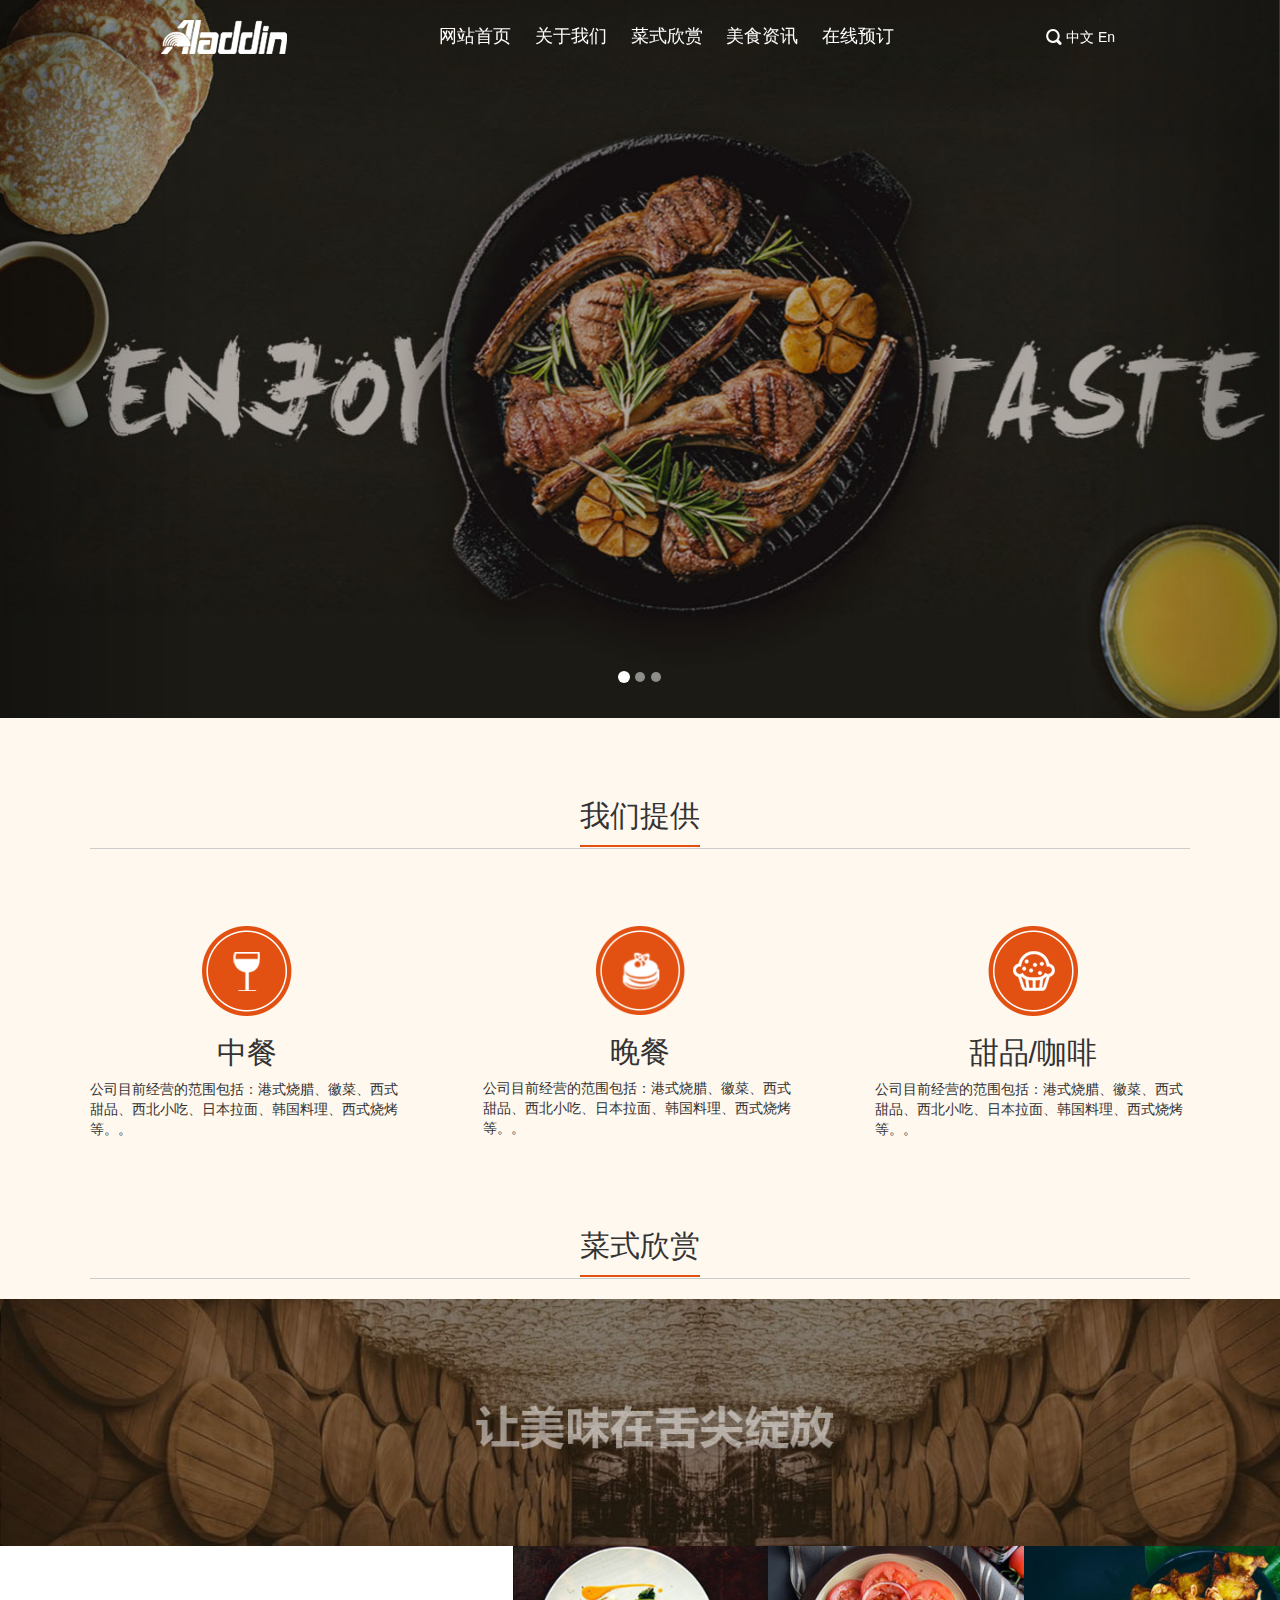
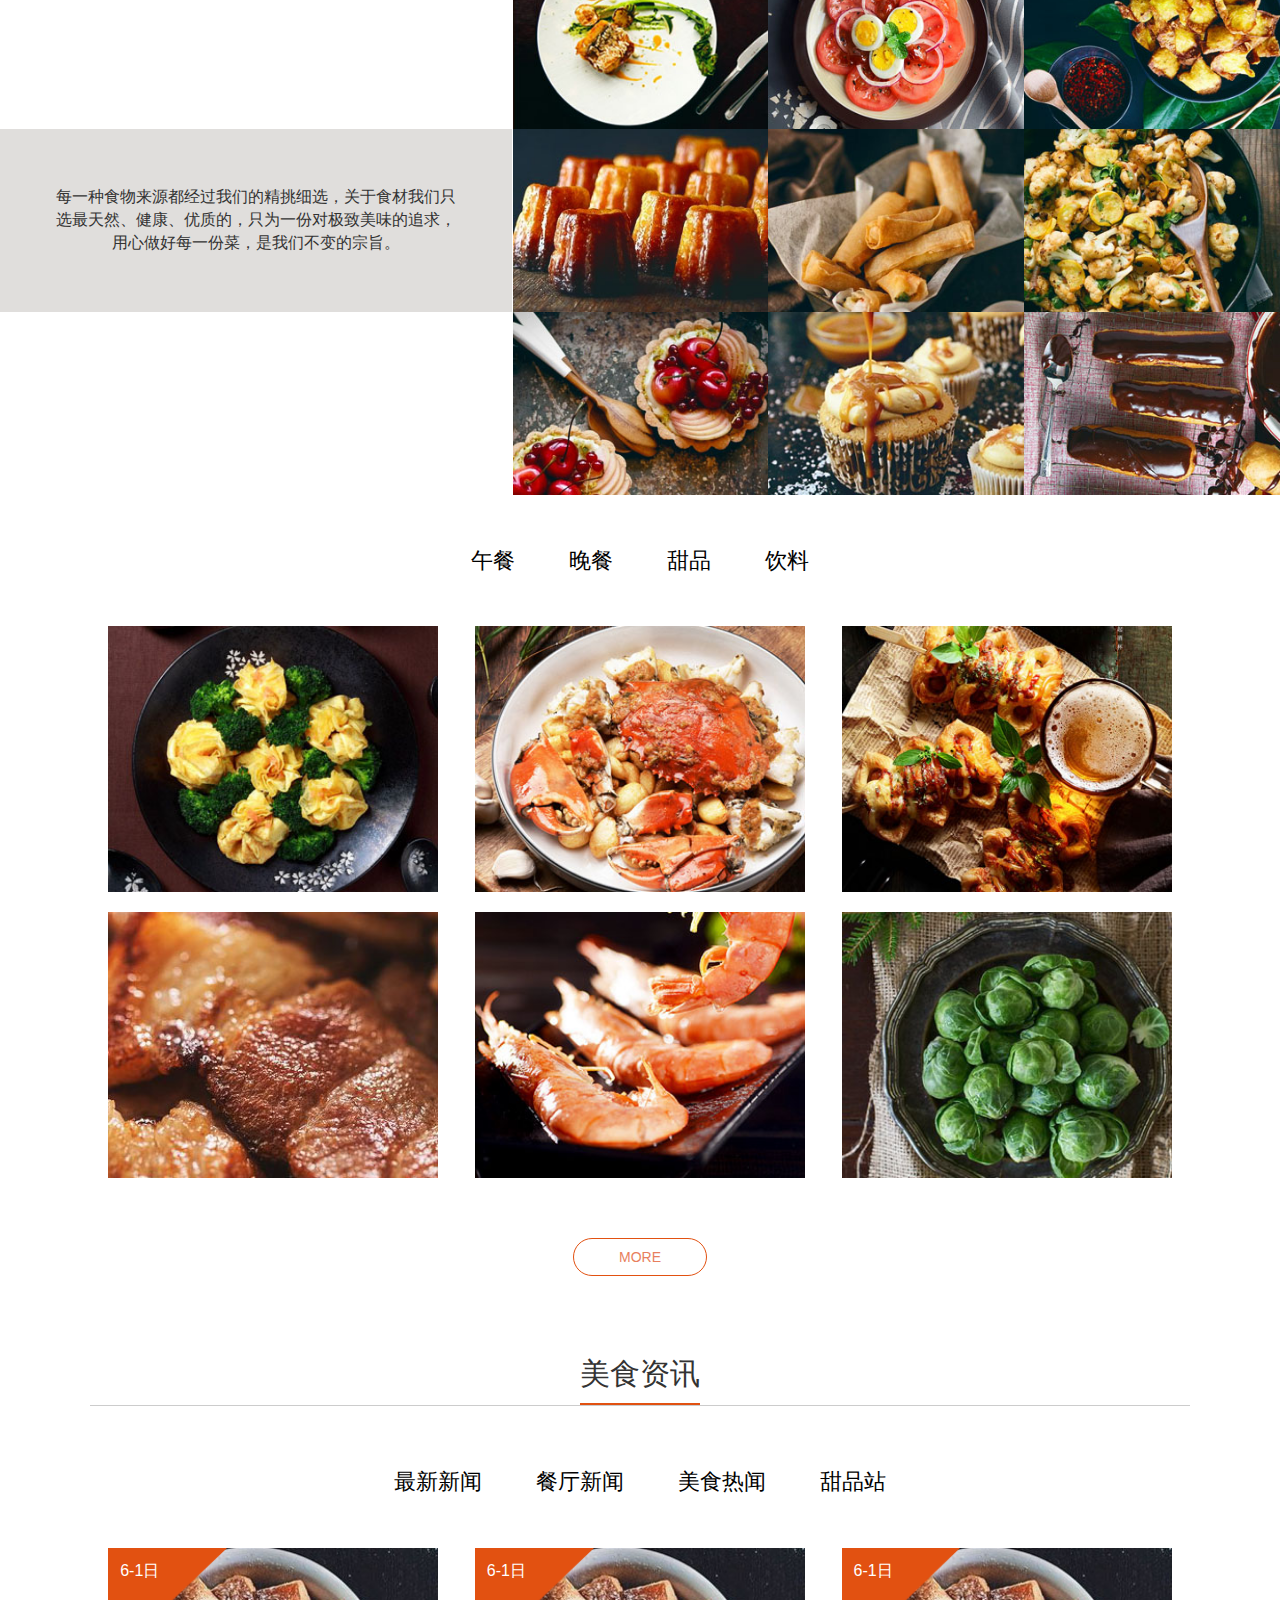
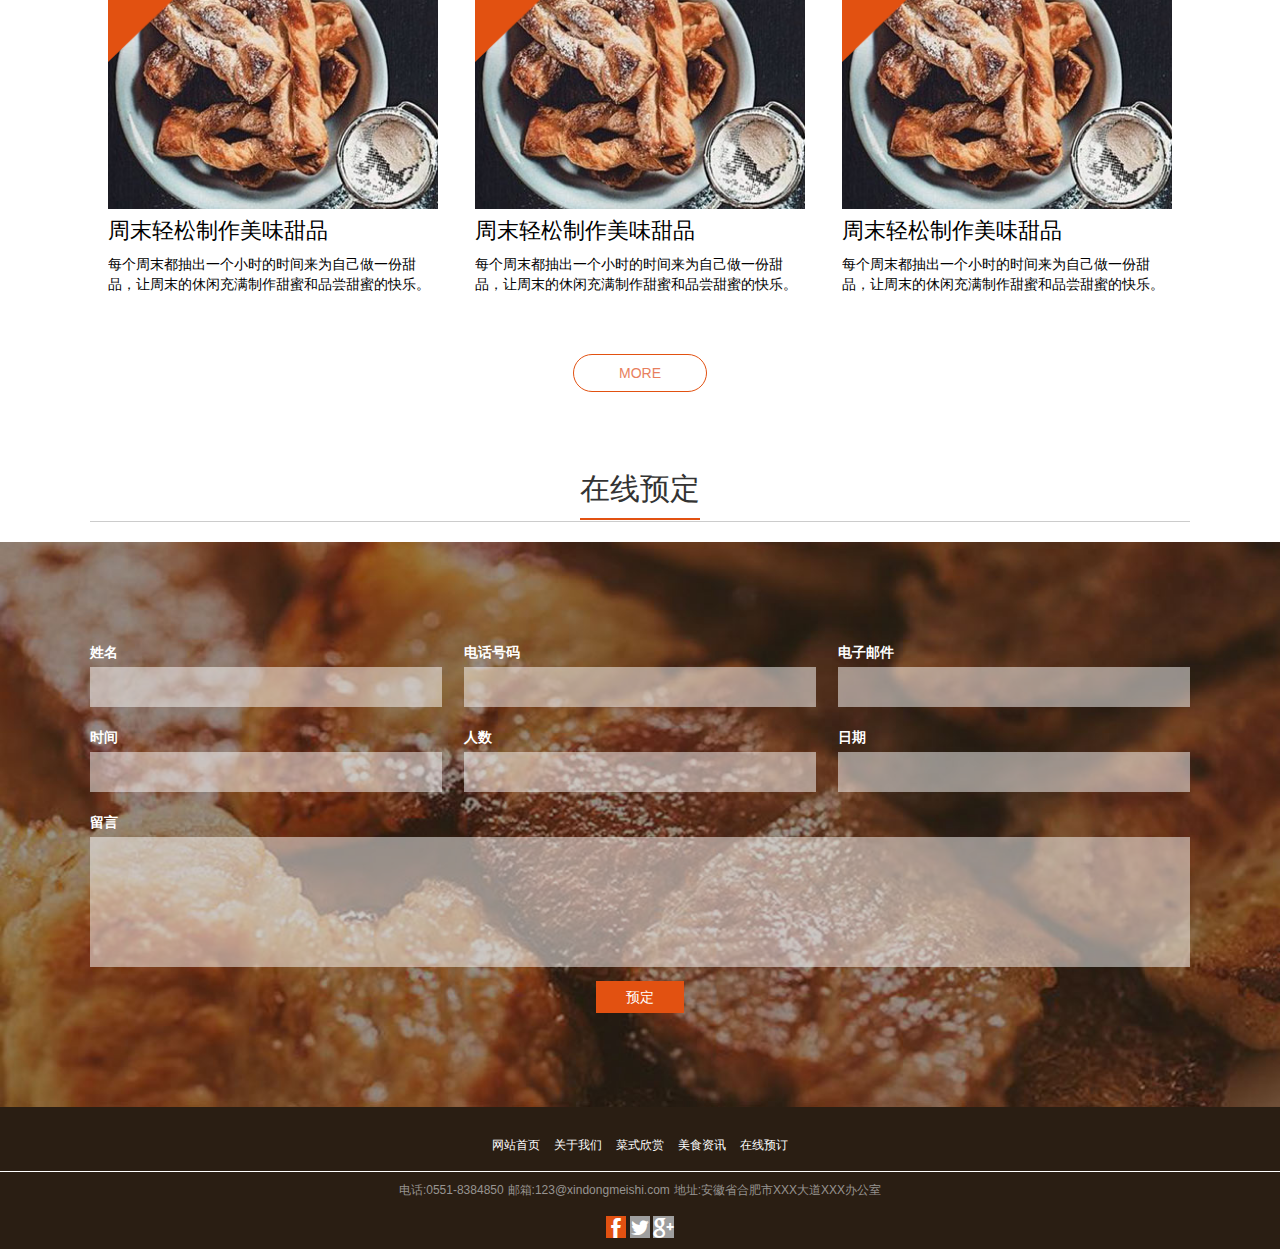
<file: xindong-meishi/index.html>
<!DOCTYPE html>
<html>
<head>
    <title>新东美食城</title>
<meta charset="utf-8">
<meta http-equiv="X-UA-Compatible" content="IE=edge">
<meta http-equiv="X-UA-Compatible" content="IE=EmulateIE7"/>
<meta name="format-detection" content="telephone=no">
<meta name="renderer" content="webkit">
<meta name="viewport" content="width=device-width, initial-scale=1">
<meta name="description" content="" />
<meta name="keywords" content="" />
<link rel="stylesheet" href="default.css">
<style>
  #level{
    list-style:none;
	position:fixed;
	top:50%;
	left:0;
	z-index:100;
	margin-top:-101px;
	display:none;
	padding:0;
  }
  .lev{
    width:40px;
    height:50px;
	border:1px solid gray;
	background:#ccc;
	box-sizing:border-box;
	text-align:center;
	padding:4px
	}
  .lev-active{
    background:red;
    color:white;
	border:none;
	
	}
  .lev:first-child{
    border-top-left-radius:4px;
    border-top-right-radius:4px;
  }
  .lev:last-child{
    border-bottom-left-radius:4px;
    border-bottom-right-radius:4px;
  }
</style>
</head>
<body>

<header>
    <div class="header-nav">
        <div role="navigation">
            <a href="#" rel="home" class="hd-logo" title="美食餐厅"><img src="images/logo.png"></a>
            <ul class="hd-nav">
                <li><a href="index.html">网站首页<span><i class="iconfont "></i></span></a></li>
                <li><a href="about.html">关于我们<span><i class="iconfont ">&#xe6aa;</i></span></a></li>
                <li><a href="productlist.html">菜式欣赏<span><i class="iconfont ">&#xe6aa;</i></span></a></li>
                <li><a href="article.html">美食资讯<span><i class="iconfont ">&#xe6aa;</i></span></a></li>
                <li><a href="contact.html">在线预订<span><i class="iconfont ">&#xe6aa;</i></span></a></li>
            </ul>

            <div class="motai"></div>
            <ul>
                <li><a><i class="iconfont search-botton">&#xe617;</i></a></li>
                <li><a>中文</a></li>
                <li><a>En</a></li>
                <li><a><i class="iconfont nav-bottom">&#xe61f;</i></a></li>
            </ul>

        </div>
        <div class="search-box">
            <form method="post" action="#" id="search-keyword">
                <input type="text" name="search-keyword" placeholder="请输入您的内容">
                <span>
                    </span>
            </form>

        </div>

    </div>

    <div class="header-carousel container">

        <div id="myCarousel" class="carousel slide">
            <!-- 轮播（Carousel）指标 -->
            <ol class="carousel-indicators">

                <li data-target="#myCarousel" data-slide-to="0" class="active"></li>
                <li data-target="#myCarousel" data-slide-to="1"></li>
                <li data-target="#myCarousel" data-slide-to="2"></li>
            </ol>
            <!-- 轮播（Carousel）项目 -->
            <div class="carousel-inner">
                <div class="item active">
                    <img src="images/banner.jpg" style="width:100%;" alt="First slide">
                </div>
                <div class="item">
                    <img src="images/banner2.jpg" style="width:100%;" alt="Second slide">
                </div>
                <div class="item">
                    <img src="images/banner3.jpg" style="width:100%;" alt="Third slide">
                </div>
            </div>
            <!-- 轮播（Carousel）导航 -->
            <a class="carousel-control left" href="#myCarousel"
               data-slide="prev"></a>
            <a class="carousel-control right" href="#myCarousel"
               data-slide="next"></a>
        </div>

    </div>
</header>
<main class="main-first-bgcolor">
    <div>
        <div class="main-head" data-index="0">
            <p>
                <span>我们提供</span>
            </p>
        </div>
        <div class="main-we-provide">
            <ul>
                <li><span><img src="images/lunch.png" alt=""></span>
                    <h2>中餐</h2>
                    <p>公司目前经营的范围包括：港式烧腊、徽菜、西式甜品、西北小吃、日本拉面、韩国料理、西式烧烤等。。</p></li>
                <li><span><img src="images/dinner.png" alt=""></span>
                    <h2>晚餐</h2>
                    <p>公司目前经营的范围包括：港式烧腊、徽菜、西式甜品、西北小吃、日本拉面、韩国料理、西式烧烤等。。</p></li>
                <li><span><img src="images/coffee.png" alt=""></span>
                    <h2>甜品/咖啡</h2>
                    <p>公司目前经营的范围包括：港式烧腊、徽菜、西式甜品、西北小吃、日本拉面、韩国料理、西式烧烤等。。</p></li>
            </ul>
        </div>
    </div>

    <div>
        <div class="main-head" data-index="1">
            <p>
                <span>菜式欣赏</span>
            </p>
        </div>
    </div>
</main>
<main>
    <img class="mdbanner" src="images/mdbanner.jpg">
</main>
<main>
    <div class="main-body">
        <p><span>每一种食物来源都经过我们的精挑细选，关于食材我们只选最天然、健康、优质的，只为一份对极致美味的追求，用心做好每一份菜，是我们不变的宗旨。</span></p>
        <ul class="main-body-img">
            <li><img src="images/mdlist1.jpg"></li>
            <li><img src="images/mdlist2.jpg"></li>
            <li><img src="images/mdlist3.jpg"></li>
            <li><img src="images/mdlist4.jpg"></li>
            <li><img src="images/mdlist5.jpg"></li>
            <li><img src="images/mdlist6.jpg"></li>
            <li><img src="images/mdlist7.jpg"></li>
            <li><img src="images/mdlist8.jpg"></li>
            <li><img src="images/mdlist9.jpg"></li>
        </ul>
    </div>
</main>
<main>
    <ul class="main-submenu">
        <li><a href="#">午餐</a></li>
        <li><a href="#">晚餐</a></li>
        <li><a href="#">甜品</a></li>
        <li><a href="#">饮料</a></li>
    </ul>
    <ul class="main-submenu-info main-submenu-first">
        <li><a href="#">
            <div class="food-name">
                <p>玫瑰香酥西兰花</p>
                <p>Rose fried broccoli</p>
            </div>
            <div class="food-price">
                <p>￥<span>25</span></p>
            </div>
            <div class="img-bg"></div>
            <img src="images/foodlist1.jpg"></a></li>
        <li><a href="#">
            <div class="food-name">
                <p>玫瑰香酥西兰花</p>
                <p>Rose fried broccoli</p>
            </div>
            <div class="food-price">
                <p>￥<span>25</span></p>
            </div>
            <div class="img-bg"></div>
            <img src="images/foodlist2.jpg"></a></li>
        <li><a href="#"><img src="images/foodlist3.jpg"></a></li>
        <li><a href="#"><img src="images/foodlist4.jpg"></a></li>
        <li><a href="#"><img src="images/foodlist5.jpg"></a></li>
        <li><a href="#"><img src="images/foodlist6.jpg"></a></li>
    </ul>
    <a class="more" href="#">MORE</a>
</main>
<main>
    <div>
        <div class="main-head" data-index="2">
            <p><span>美食资讯</span></p>
        </div>
    </div>
    <ul class="main-submenu main-submenu-second">
        <li><a href="#">最新新闻</a></li>
        <li><a href="#">餐厅新闻</a></li>
        <li><a href="#">美食热闻</a></li>
        <li><a href="#">甜品站</a></li>
    </ul>
    <ul class="main-submenu-info ">
        <li><a href="#">
            <div class="activity-duration">
                <img  src="images/activity-duration.png">
                <p>6-1日</p>
            </div>
            <img src="images/foodnewlist1.jpg">
            <h1 class="food-head">周末轻松制作美味甜品</h1>
            <p class="food-info">每个周末都抽出一个小时的时间来为自己做一份甜品，让周末的休闲充满制作甜蜜和品尝甜蜜的快乐。</p>
        </a></li>
        <li><a href="#">
            <div class="activity-duration">
                <img src="images/activity-duration.png">
                <p>6-1日</p>
            </div>
            <img  src="images/foodnewlist1.jpg">
            <h1 class="food-head">周末轻松制作美味甜品</h1>
            <p class="food-info">每个周末都抽出一个小时的时间来为自己做一份甜品，让周末的休闲充满制作甜蜜和品尝甜蜜的快乐。</p>
        </a></li>
        <li><a href="#">
            <div class="activity-duration">
                <img src="images/activity-duration.png">
                <p>6-1日</p>
            </div>
            <img src="images/foodnewlist1.jpg">
            <h1 class="food-head">周末轻松制作美味甜品</h1>
            <p class="food-info">每个周末都抽出一个小时的时间来为自己做一份甜品，让周末的休闲充满制作甜蜜和品尝甜蜜的快乐。</p>
        </a></li>

    </ul>
    <a class="more" href="#">MORE</a>
</main>
<main>
        <div class="main-head" data-index="3">
            <p><span>在线预定</span></p>
        </div>
        <div class="main-reserve">
            <form action="#" method="post" id="food-reserve">
                <ul>
                    <li>
                        <label for="username">姓名</label>
                        <input type="text" name="username" id="username">
                    </li>
                    <li>
                        <label for="phonenumber">电话号码</label>
                        <input type="text" name="phonenumber" id="phonenumber">
                    </li>
                    <li>
                        <label for="email">电子邮件</label>
                        <input type="text" name="email" id="email">
                    </li>
                    <li>
                        <label for="time">时间</label>
                        <input type="text" name="time" id="time">
                    </li>
                    <li>
                        <label for="numberofpeople">人数</label>
                        <input type="text" name="numberofpeople" id="numberofpeople">
                    </li>
                    <li>
                        <label for="date">日期</label>
                        <input type="text" name="date" id="date">
                    </li>
                    <li>
                        <label for="guestbook">留言</label>
                        <input type="text" name="guestbook" id="guestbook">
                    </li>
                </ul>
                <a class="reserve">预定</a>

            </form>
        </div>
</main>

<footer>
    <div>
        <ul class="footer-top">
            <li><a href="index.html">网站首页</a></li>
            <li><a href="about.html">关于我们</a></li>
            <li><a href="productlist.html">菜式欣赏</a></li>
            <li><a href="article.html">美食资讯</a></li>
            <li><a href="contact.html">在线预订</a></li>
        </ul>
    </div>
    <div>
        <ul class="footer-body">
            <li>
                <span>电话:</span><span>0551-8384850</span>
            </li>
            <li>
                <span>邮箱:</span><span>123@xindongmeishi.com</span>
            </li>
            <li>
                <span>地址:</span><span>安徽省合肥市XXX大道XXX办公室</span>
            </li>
        </ul>
        <ul class="footer-footer">
            <li><i class="iconfont ">&#xe613;</i></li>
            <li><i class="iconfont ">&#xe634;</i></li>
            <li><i class="iconfont ">&#xe602;</i></li>
        </ul>
    </div>
</footer>
<ul id="level">
  <li class="lev lev-active">我们提供</li>
  <li class="lev">菜式欣赏</li>
  <li class="lev">美食资讯</li>
  <li class="lev">在线预定</li>
  <li class="lev goTop">回到顶部</li>
</ul>
</body>

<script src="lib/jquery/jquery.js"></script>
<script src="lib/bootstrap/bootstrap.js"></script>
<script src="js/main.js"></script>
<script src="js/jquery-1.11.3.js"></script>
<script>
   var aLev=$("#level").find("li");
   $(window).scroll(function(){
     var winH=$(window).height();
	 
	 var wTop=$(window).scrollTop();
	 if(wTop>$("header").height()){
	   $("#level").fadeIn();
	   $(".main-head").each(function(){
		   console.log($(this))
		   
	     if(wTop+winH-$(this).offset().top>winH/2){
//			var $that=$(this) 
			 console.log($(this).data('index'));
		   aLev.removeClass("lev-active");
		   aLev.eq($(this).data('index')).addClass("lev-active")
		 }
	   })
	   
	 }else{
	   $("#level").fadeOut();
	 }
   });
   $("#level").on("click",".lev",function(){
	  if($(this).index()<4)
	  {
		var seat=$(".main-head").eq($(this).index()).offset().top;
	    $("html").animate({"scrollTop":seat},500);
	    $(this).addClass("lev-active").siblings().removeClass("lev-activ");  
	  }
     }) 
   $(".goTop").click(function(){
     $("html").animate({"scrollTop":0},500);
     $(this).addClass("lev-active").siblings().removeClass("lev-active");
   })
</script>
</html>
</file>
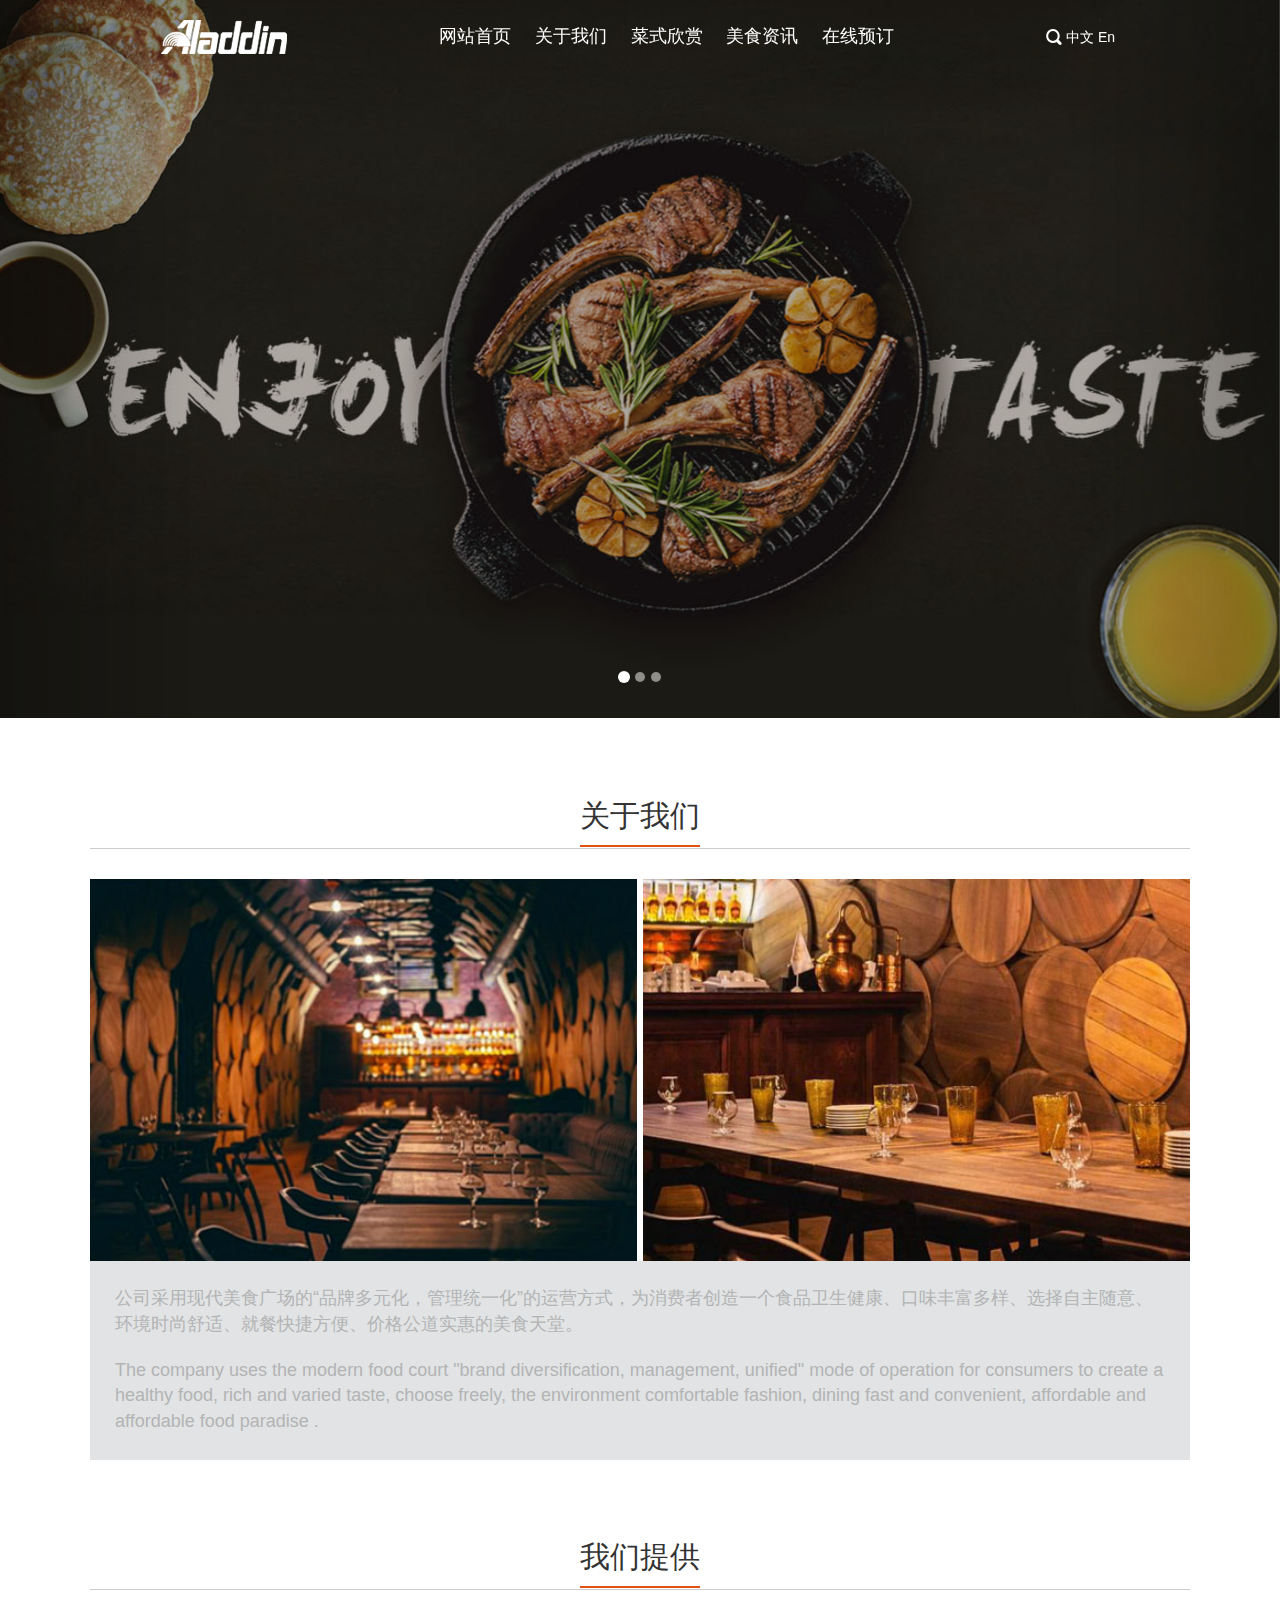
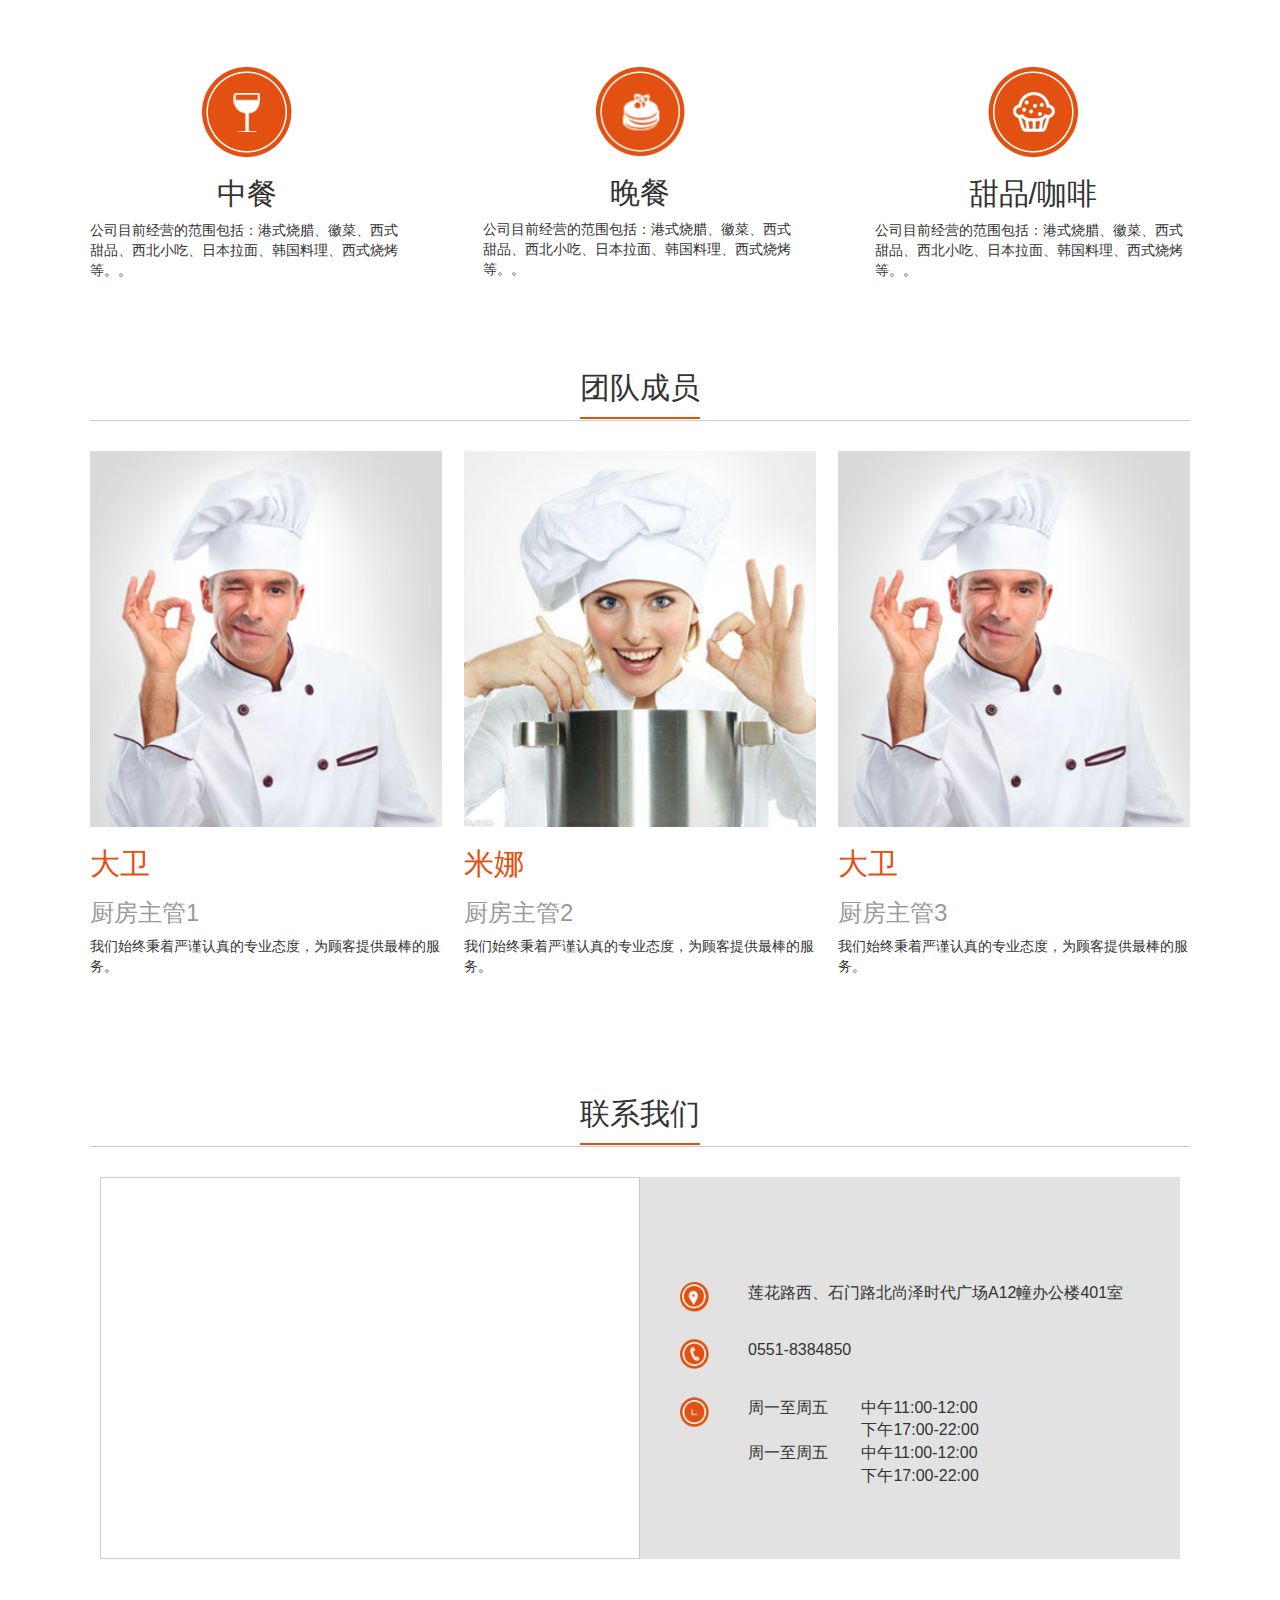
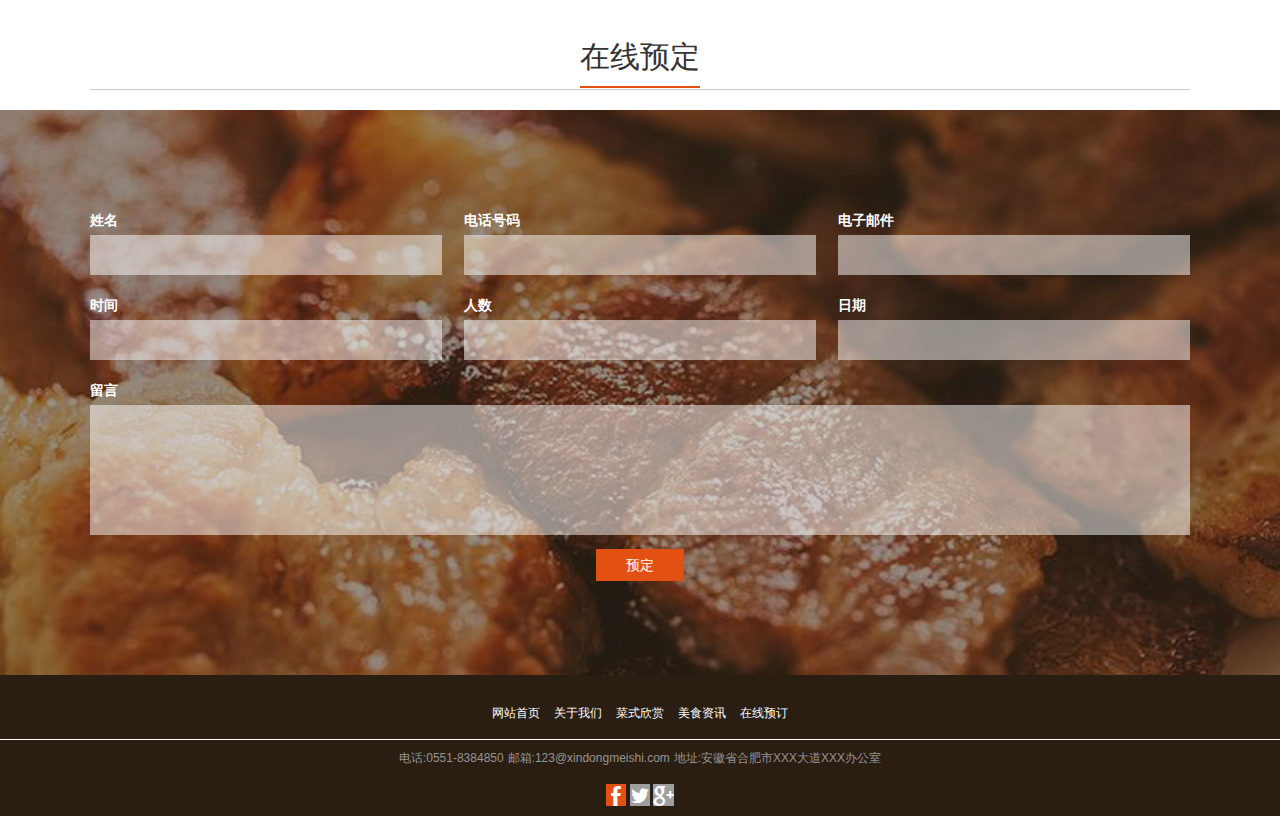
<file: xindong-meishi/about.html>
<!DOCTYPE html>
<html>
<head>
    <title>新东美食餐厅</title>
<meta charset="utf-8">
<meta http-equiv="X-UA-Compatible" content="IE=edge">
<meta http-equiv="X-UA-Compatible" content="IE=EmulateIE7"/>
<meta name="format-detection" content="telephone=no">
<meta name="renderer" content="webkit">
<meta name="viewport" content="width=device-width, initial-scale=1">
<meta name="description" content="" />
<meta name="keywords" content="" />
<link rel="stylesheet" href="default.css">
    <style type="text/css">
        html, body {
            margin: 0;
            padding: 0;
        }

        .iw_poi_title {
            color: #CC5522;
            font-size: 14px;
            font-weight: bold;
            overflow: hidden;
            padding-right: 13px;
            white-space: nowrap
        }

        .iw_poi_content {
            font: 12px arial, sans-serif;
            overflow: visible;
            padding-top: 4px;
            white-space: -moz-pre-wrap;
            word-wrap: break-word
        }

    </style>
    <script type="text/javascript" src="http://api.map.baidu.com/api?key=&v=1.1&services=true"></script>

</head>
<body>

<header>
    <div class="header-nav">
        <div role="navigation">
            <a href="#" rel="home" class="hd-logo" title="美食餐厅"><img src="images/logo.png"></a>
            <ul class="hd-nav">
                <li class="search-box-li">
                    <div><input type="text" name="search-keyword" placeholder="输入关键词" form="search-keyword"><i
                            class="iconfont search-submit">&#xe617;</i></div>
                    <i class="search-exit"></i></li>
                <li><a href="index.html" name="index">网站首页<span><i class="iconfont ">&#xe6aa;</i></span></a></li>
                <li><a href="about.html" name="about">关于我们<span><i class="iconfont ">&#xe6aa;</i></span></a></li>
                <li><a href="productlist.html" name="productlist">菜式欣赏<span><i class="iconfont ">&#xe6aa;</i></span></a></li>
                <li><a href="article.html" name="article">美食资讯<span><i class="iconfont ">&#xe6aa;</i></span></a></li>
                <li><a href="contact.html" name="contact">在线预订<span><i class="iconfont ">&#xe6aa;</i></span></a></li>
            </ul>

            <div class="motai"></div>
            <ul>
                <li><a><i class="iconfont search-botton">&#xe617;</i></a></li>
                <li><a>中文</a></li>
                <li><a>En</a></li>
                <li><a><i class="iconfont nav-bottom">&#xe61f;</i></a></li>
            </ul>

        </div>
        <div class="search-box">
            <form method="post" action="#" id="search-keyword">
                <input type="text" name="search-keyword" placeholder="请输入您的内容">
                <span>
                    </span>
            </form>

        </div>

    </div>

    <div class="header-carousel container">

        <div id="myCarousel" class="carousel slide">
            <!-- 轮播（Carousel）指标 -->
            <ol class="carousel-indicators">

                <li data-target="#myCarousel" data-slide-to="0" class="active"></li>
                <li data-target="#myCarousel" data-slide-to="1"></li>
                <li data-target="#myCarousel" data-slide-to="2"></li>
            </ol>
            <!-- 轮播（Carousel）项目 -->
            <div class="carousel-inner">
                <div class="item active">
                    <img src="images/banner.jpg" style="width:100%;" alt="First slide">
                </div>
                <div class="item">
                    <img src="images/banner2.jpg" style="width:100%;" alt="Second slide">
                </div>
                <div class="item">
                    <img src="images/banner3.jpg" style="width:100%;" alt="Third slide">
                </div>
            </div>
            <!-- 轮播（Carousel）导航 -->
            <a class="carousel-control left" href="#myCarousel"
               data-slide="prev"></a>
            <a class="carousel-control right" href="#myCarousel"
               data-slide="next"></a>
        </div>

    </div>
</header>

<main>
    <div class="main-head">
        <p><span>关于我们</span></p>
    </div>
</main>
<div class="main-all-width">
    <div class="main-about-body">
        <div><img src="images/about1.jpg"></div>
        <div><img src="images/about2.jpg"></div>
    </div>
    <div class="main-about-footer">
        <p class="chinese">公司采用现代美食广场的“品牌多元化，管理统一化”的运营方式，为消费者创造一个食品卫生健康、口味丰富多样、选择自主随意、环境时尚舒适、就餐快捷方便、价格公道实惠的美食天堂。</p>
        <p class="english">The company uses the modern food court "brand diversification, management, unified" mode of operation for consumers to create a healthy food, rich and varied taste, choose freely, the environment comfortable fashion, dining fast and convenient, affordable and affordable food paradise .</p>
    </div>
</div>

<main>
    <div class="main-head">
        <p><span>我们提供</span></p>
    </div>
    <div class="main-we-provide">
        <ul>
            <li><span><img src="images/lunch.png" alt=""></span>
                <h2>中餐</h2>
                <p>公司目前经营的范围包括：港式烧腊、徽菜、西式甜品、西北小吃、日本拉面、韩国料理、西式烧烤等。。</p></li>
            <li><span><img src="images/dinner.png" alt=""></span>
                <h2>晚餐</h2>
                <p>公司目前经营的范围包括：港式烧腊、徽菜、西式甜品、西北小吃、日本拉面、韩国料理、西式烧烤等。。</p></li>
            <li><span><img src="images/coffee.png" alt=""></span>
                <h2>甜品/咖啡</h2>
                <p>公司目前经营的范围包括：港式烧腊、徽菜、西式甜品、西北小吃、日本拉面、韩国料理、西式烧烤等。。</p></li>
        </ul>
    </div>
</main>


<main>
    <div class="main-head">
        <p><span>团队成员</span></p>
    </div>
    <div class="main-team">
        <ul>
            <li><span><img src="images/team1.jpg" alt=""></span>
                <h2>大卫</h2>
                <h3>厨房主管1</h3>
                <p>我们始终秉着严谨认真的专业态度，为顾客提供最棒的服务。</p></li>
            <li class="main-team-display"><span><img src="images/team2.jpg" alt=""></span>
                <h2>米娜</h2>
                <h3>厨房主管2</h3>
                <p>我们始终秉着严谨认真的专业态度，为顾客提供最棒的服务。</p></li>
            <li><span><img src="images/team3.jpg" alt=""></span>
                <h2>大卫</h2>
                <h3>厨房主管3</h3>
                <p>我们始终秉着严谨认真的专业态度，为顾客提供最棒的服务。</p></li>
        </ul>
        <span class="prevbtn"></span>
        <span class="nextbtn"></span>
    </div>
</main>


<main>
    <div class="main-head">
        <p><span>联系我们</span></p>
    </div>
</main>

<div class="main-all-width">
    <div class="main-about-body main-padding">
        <div class="main-about-map">
            <div style="border:#ccc solid 1px;" id="dituContent"></div>
        </div>
        <div class="main-about-info-right">
            <ul class="main-about-info">
                <li><span></span>
                    <p>莲花路西、石门路北尚泽时代广场A12幢办公楼401室</p></li>
                <li><span></span>
                    <p>0551-8384850</p></li>
                <li><span></span>
                    <div class="date-box">
                        <div class="main-about-datetime">
                            <div class="main-about-date">周一至周五</div>
                            <div class="main-about-time">
                                <div>中午11:00-12:00</div>
                                <div>下午17:00-22:00</div>
                            </div>
                        </div>
                        <div class="main-about-datetime">
                            <div class="main-about-date">周一至周五</div>
                            <div class="main-about-time">
                                <div>中午11:00-12:00</div>
                                <div>下午17:00-22:00</div>
                            </div>
                        </div>
                    </div>
                </li>
            </ul>
        </div>
    </div>
</div>

<main>
    <div class="main-head">
        <p><span>在线预定</span></p>
    </div>
    <div class="main-reserve">
        <form action="#" method="post" id="food-reserve">
            <ul>
                <li>
                    <label for="username">姓名</label>
                    <input type="text" name="username" id="username">
                </li>
                <li>
                    <label for="phonenumber">电话号码</label>
                    <input type="text" name="phonenumber" id="phonenumber">
                </li>
                <li>
                    <label for="email">电子邮件</label>
                    <input type="text" name="email" id="email">
                </li>
                <li>
                    <label for="time">时间</label>
                    <input type="text" name="time" id="time">
                </li>
                <li>
                    <label for="numberofpeople">人数</label>
                    <input type="text" name="numberofpeople" id="numberofpeople">
                </li>
                <li>
                    <label for="date">日期</label>
                    <input type="text" name="date" id="date">
                </li>
                <li>
                    <label for="guestbook">留言</label>
                    <input type="text" name="guestbook" id="guestbook">
                </li>
            </ul>
            <a class="reserve">预定</a>

        </form>
    </div>


</main>

<footer>
    <div>
        <ul class="footer-top">
            <li><a href="index.html">网站首页</a></li>
            <li><a href="about.html">关于我们</a></li>
            <li><a href="productlist.html">菜式欣赏</a></li>
            <li><a href="article.html">美食资讯</a></li>
            <li><a href="contact.html">在线预订</a></li>
        </ul>
    </div>
    <div>
        <ul class="footer-body">
            <li>
                <span>电话:</span><span>0551-8384850</span>
            </li>
            <li>
                <span>邮箱:</span><span>123@xindongmeishi.com</span>
            </li>
            <li>
                <span>地址:</span><span>安徽省合肥市XXX大道XXX办公室</span>
            </li>
        </ul>
        <ul class="footer-footer">
            <li><i class="iconfont ">&#xe613;</i></li>
            <li><i class="iconfont ">&#xe634;</i></li>
            <li><i class="iconfont ">&#xe602;</i></li>
        </ul>
    </div>
</footer>

</body>

<script type="text/javascript">
    //创建和初始化地图函数：
    function initMap() {
        createMap();//创建地图
        setMapEvent();//设置地图事件
        addMapControl();//向地图添加控件
        addMarker();//向地图中添加marker
    }

    //创建地图函数：
    function createMap() {
        var map = new BMap.Map("dituContent");//在百度地图容器中创建一个地图
        var point = new BMap.Point(117.208881,31.789880);//定义一个中心点坐标
        map.centerAndZoom(point, 18);//设定地图的中心点和坐标并将地图显示在地图容器中
        window.map = map;//将map变量存储在全局
    }

    //地图事件设置函数：
    function setMapEvent() {
        map.enableDragging();//启用地图拖拽事件，默认启用(可不写)
        map.enableScrollWheelZoom();//启用地图滚轮放大缩小
        map.enableDoubleClickZoom();//启用鼠标双击放大，默认启用(可不写)
        map.enableKeyboard();//启用键盘上下左右键移动地图
    }

    //地图控件添加函数：
    function addMapControl() {
        //向地图中添加缩放控件
        var ctrl_nav = new BMap.NavigationControl({anchor: BMAP_ANCHOR_TOP_LEFT, type: BMAP_NAVIGATION_CONTROL_LARGE});
        map.addControl(ctrl_nav);

    }

    //标注点数组
    var markerArr = [{
        title: "大冶云阿拉丁",
        content: "我的备注",
        point: "114.973835|30.107743",
        isOpen: 0,
        icon: {w: 21, h: 21, l: 0, t: 0, x: 6, lb: 5}
    }
    ];
    //创建marker
    function addMarker() {
        for (var i = 0; i < markerArr.length; i++) {
            var json = markerArr[i];
            var p0 = json.point.split("|")[0];
            var p1 = json.point.split("|")[1];
            var point = new BMap.Point(p0, p1);
            var iconImg = createIcon(json.icon);
            var marker = new BMap.Marker(point, {icon: iconImg});
            var iw = createInfoWindow(i);
            var label = new BMap.Label(json.title, {"offset": new BMap.Size(json.icon.lb - json.icon.x + 10, -20)});
            marker.setLabel(label);
            map.addOverlay(marker);
            label.setStyle({
                borderColor: "#808080",
                color: "#333",
                cursor: "pointer"
            });

            (function () {
                var index = i;
                var _iw = createInfoWindow(i);
                var _marker = marker;
                _marker.addEventListener("click", function () {
                    this.openInfoWindow(_iw);
                });
                _iw.addEventListener("open", function () {
                    _marker.getLabel().hide();
                })
                _iw.addEventListener("close", function () {
                    _marker.getLabel().show();
                })
                label.addEventListener("click", function () {
                    _marker.openInfoWindow(_iw);
                })
                if (!!json.isOpen) {
                    label.hide();
                    _marker.openInfoWindow(_iw);
                }
            })()
        }
    }
    //创建InfoWindow
    function createInfoWindow(i) {
        var json = markerArr[i];
        var iw = new BMap.InfoWindow("<b class='iw_poi_title' title='" + json.title + "'>" + json.title + "</b><div class='iw_poi_content'>" + json.content + "</div>");
        return iw;
    }
    //创建一个Icon
    function createIcon(json) {
        var icon = new BMap.Icon("images/position.png", new BMap.Size(json.w, json.h), {
            imageOffset: new BMap.Size(-json.l, -json.t),
            infoWindowOffset: new BMap.Size(json.lb + 5, 1),
            offset: new BMap.Size(json.x, json.h)
        })
        return icon;
    }

    initMap();//创建和初始化地图
</script>

<script src="lib/jquery/jquery.js"></script>
<script src="lib/bootstrap/bootstrap.js"></script>
<script src="js/main.js"></script>
</html>
</file>
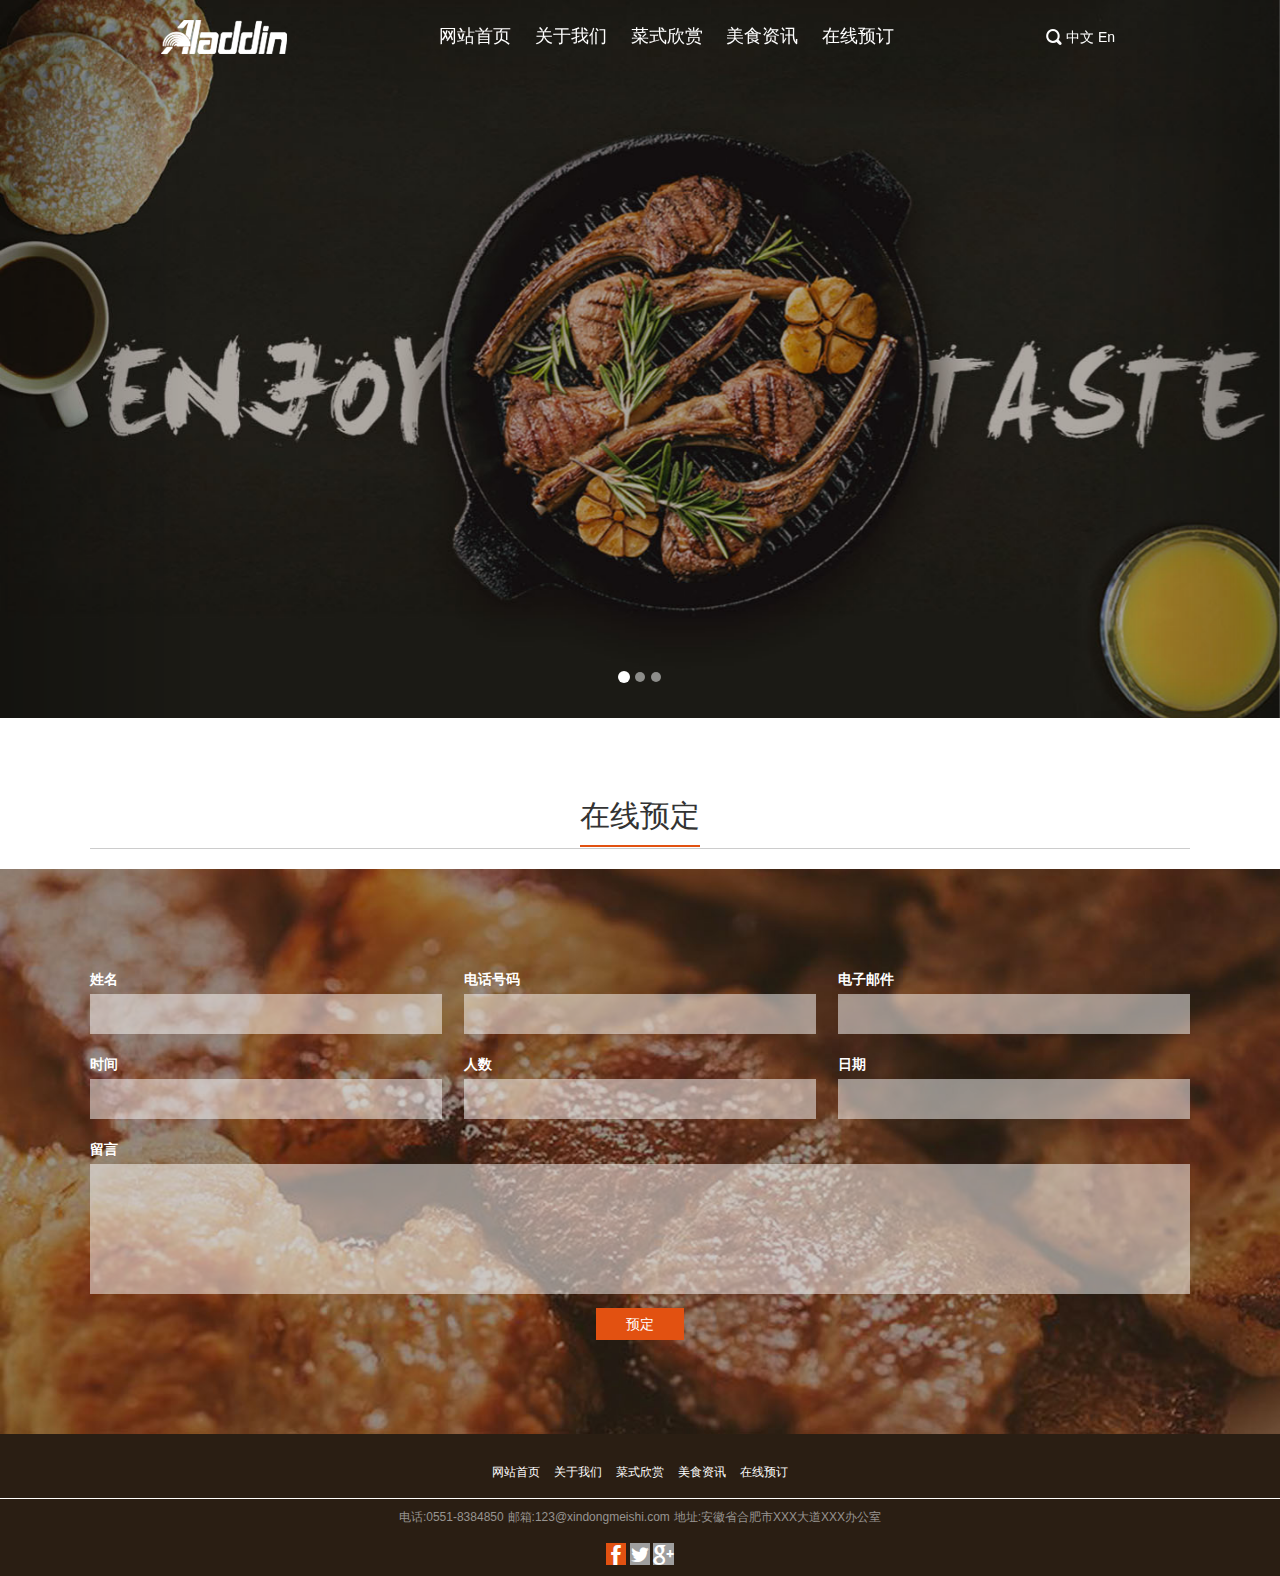
<file: xindong-meishi/contact.html>
<!DOCTYPE html>
<html>
<head>
    <title>新东美食城</title>
<meta charset="utf-8">
<meta http-equiv="X-UA-Compatible" content="IE=edge">
<meta http-equiv="X-UA-Compatible" content="IE=EmulateIE7"/>
<meta name="format-detection" content="telephone=no">
<meta name="renderer" content="webkit">
<meta name="viewport" content="width=device-width, initial-scale=1">
<meta name="description" content="" />
<meta name="keywords" content="" />
<link rel="stylesheet" href="default.css">

</head>
<body>

<header>
    <div class="header-nav">
        <div role="navigation">
            <a href="#" rel="home" class="hd-logo" title="美食餐厅"><img src="images/logo.png"></a>
            <ul class="hd-nav">
                <li><a href="index.html" name="index">网站首页<span><i class="iconfont ">&#xe6aa;</i></span></a></li>
                <li><a href="about.html" name="about">关于我们<span><i class="iconfont ">&#xe6aa;</i></span></a></li>
                <li><a href="productlist.html" name="productlist">菜式欣赏<span><i class="iconfont ">&#xe6aa;</i></span></a></li>
                <li><a href="article.html" name="article">美食资讯<span><i class="iconfont ">&#xe6aa;</i></span></a></li>
                <li><a href="contact.html" name="contact">在线预订<span><i class="iconfont ">&#xe6aa;</i></span></a></li>
            </ul>

            <div class="motai"></div>
            <ul>
                <li><a><i class="iconfont search-botton">&#xe617;</i></a></li>
                <li><a>中文</a></li>
                <li><a>En</a></li>
                <li><a><i class="iconfont nav-bottom">&#xe61f;</i></a></li>
            </ul>

        </div>
        <div class="search-box">
            <form method="post" action="#" id="search-keyword">
                <input type="text" name="search-keyword" placeholder="请输入您的内容">
                <span>
                    </span>
            </form>

        </div>

    </div>

    <div class="header-carousel container">

        <div id="myCarousel" class="carousel slide">
            <!-- 轮播（Carousel）指标 -->
            <ol class="carousel-indicators">

                <li data-target="#myCarousel" data-slide-to="0" class="active"></li>
                <li data-target="#myCarousel" data-slide-to="1"></li>
                <li data-target="#myCarousel" data-slide-to="2"></li>
            </ol>
            <!-- 轮播（Carousel）项目 -->
            <div class="carousel-inner">
                <div class="item active">
                    <img src="images/banner.jpg" style="width:100%;" alt="First slide">
                </div>
                <div class="item">
                    <img src="images/banner2.jpg" style="width:100%;" alt="Second slide">
                </div>
                <div class="item">
                    <img src="images/banner3.jpg" style="width:100%;" alt="Third slide">
                </div>
            </div>
            <!-- 轮播（Carousel）导航 -->
            <a class="carousel-control left" href="#myCarousel"
               data-slide="prev"></a>
            <a class="carousel-control right" href="#myCarousel"
               data-slide="next"></a>
        </div>

    </div>
</header>
<main>

    <div class="main-head">
        <p><span>在线预定</span></p>
    </div>
    <div class="main-reserve">
        <form action="#" method="post" id="food-reserve">
            <ul>
                <li>
                    <label for="username">姓名</label>
                    <input type="text" name="username" id="username">
                </li>
                <li>
                    <label for="phonenumber">电话号码</label>
                    <input type="text" name="phonenumber" id="phonenumber">
                </li>
                <li>
                    <label for="email">电子邮件</label>
                    <input type="text" name="email" id="email">
                </li>
                <li>
                    <label for="time">时间</label>
                    <input type="text" name="time" id="time">
                </li>
                <li>
                    <label for="numberofpeople">人数</label>
                    <input type="text" name="numberofpeople" id="numberofpeople">
                </li>
                <li>
                    <label for="date">日期</label>
                    <input type="text" name="date" id="date">
                </li>
                <li>
                    <label for="guestbook">留言</label>
                    <input type="text" name="guestbook" id="guestbook">
                </li>
            </ul>
            <a class="reserve">预定</a>

        </form>
    </div>



</main>

<footer>
    <div>
        <ul class="footer-top">
            <li><a href="index.html">网站首页</a></li>
            <li><a href="about.html">关于我们</a></li>
            <li><a href="productlist.html">菜式欣赏</a></li>
            <li><a href="article.html">美食资讯</a></li>
            <li><a href="contact.html">在线预订</a></li>
        </ul>
    </div>
    <div>
        <ul class="footer-body">
            <li>
                <span>电话:</span><span>0551-8384850</span>
            </li>
            <li>
                <span>邮箱:</span><span>123@xindongmeishi.com</span>
            </li>
            <li>
                <span>地址:</span><span>安徽省合肥市XXX大道XXX办公室</span>
            </li>
        </ul>
        <ul class="footer-footer">
            <li><i class="iconfont ">&#xe613;</i></li>
            <li><i class="iconfont ">&#xe634;</i></li>
            <li><i class="iconfont ">&#xe602;</i></li>
        </ul>
    </div>
</footer>



</body>

<script src="lib/jquery/jquery.js"></script>
<script src="lib/bootstrap/bootstrap.js"></script>
<script src="js/main.js"></script>
</html>
</file>
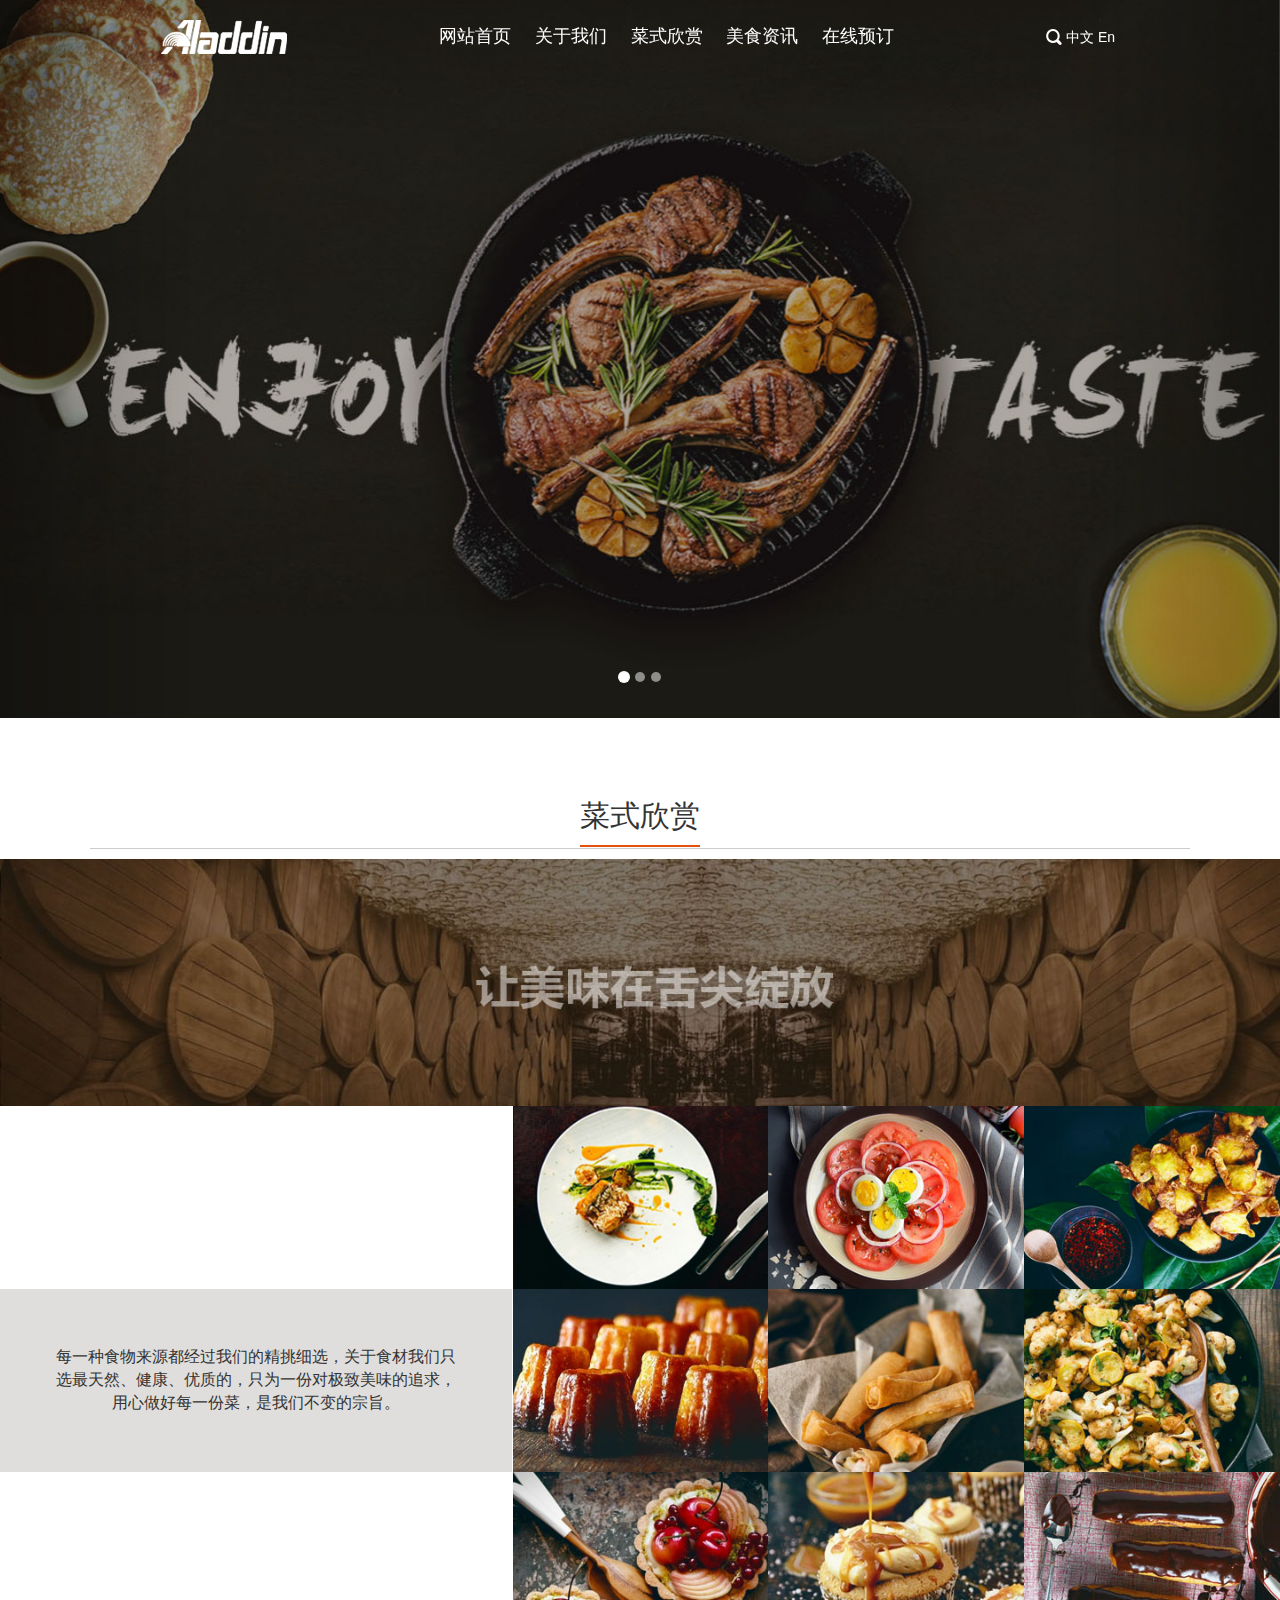
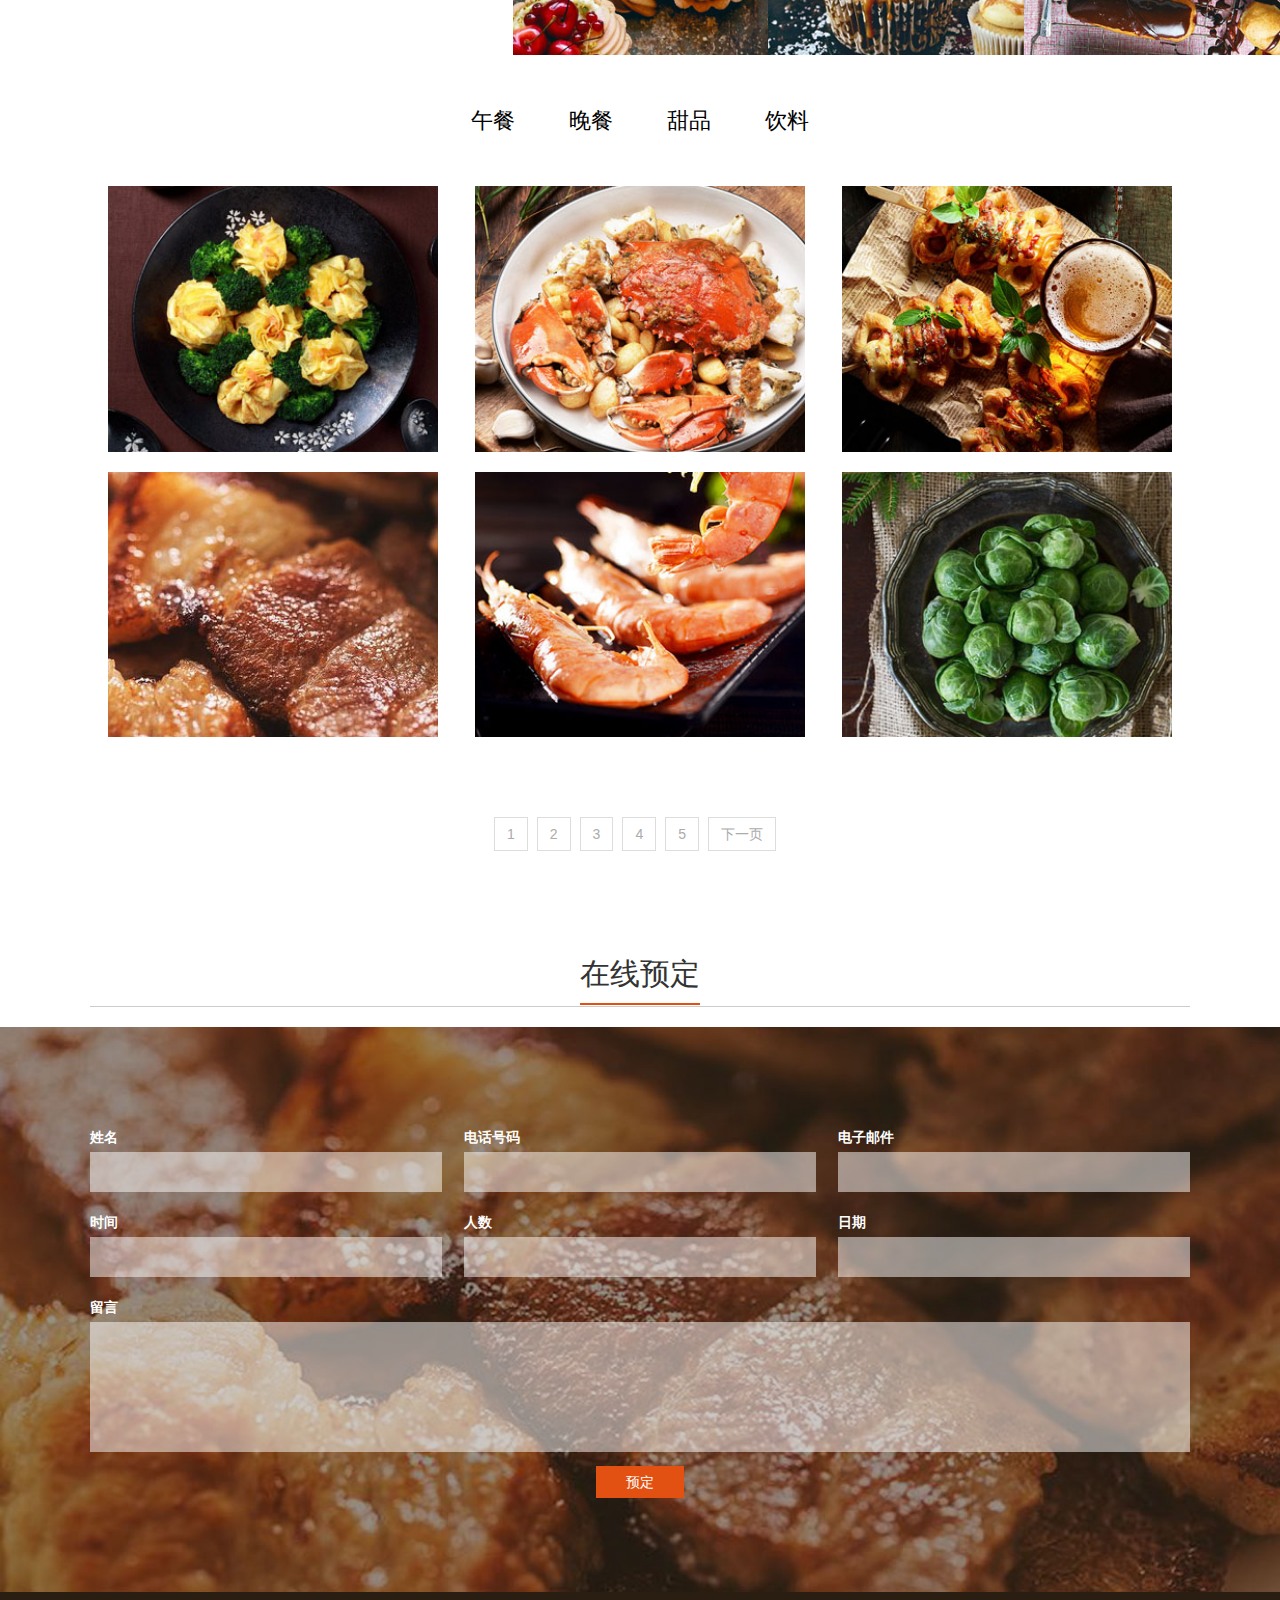
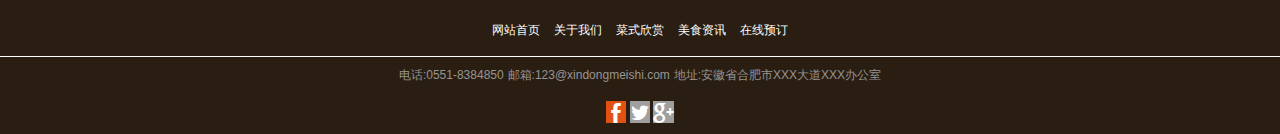
<file: xindong-meishi/productlist.html>
<!DOCTYPE html>
<html>
<head>
    <title>新东美食城</title>
	<meta charset="utf-8">
	<meta http-equiv="X-UA-Compatible" content="IE=edge">
	<meta http-equiv="X-UA-Compatible" content="IE=EmulateIE7"/>
	<meta name="format-detection" content="telephone=no">
	<meta name="renderer" content="webkit">
	<meta name="viewport" content="width=device-width, initial-scale=1">
	<meta name="description" content="" />
	<meta name="keywords" content="" />
	<link rel="stylesheet" href="default.css">
</head>
<body>
<header>
    <div class="header-nav">
        <div role="navigation">
            <a href="#" rel="home" class="hd-logo" title="美食餐厅"><img src="images/logo.png"></a>
            <ul class="hd-nav">
                <li><a href="index.html" name="index">网站首页<span><i class="iconfont ">&#xe6aa;</i></span></a></li>
                <li><a href="about.html" name="about">关于我们<span><i class="iconfont ">&#xe6aa;</i></span></a></li>
                <li><a href="productlist.html" name="productlist">菜式欣赏<span><i class="iconfont ">&#xe6aa;</i></span></a></li>
                <li><a href="article.html" name="article">美食资讯<span><i class="iconfont ">&#xe6aa;</i></span></a></li>
                <li><a href="contact.html" name="contact">在线预订<span><i class="iconfont ">&#xe6aa;</i></span></a></li>
            </ul>

            <div class="motai"></div>
            <ul>
                <li><a><i class="iconfont search-botton">&#xe617;</i></a></li>
                <li><a>中文</a></li>
                <li><a>En</a></li>
                <li><a><i class="iconfont nav-bottom">&#xe61f;</i></a></li>
            </ul>

        </div>
        <div class="search-box">
            <form method="post" action="#" id="search-keyword">
                <input type="text" name="search-keyword" placeholder="请输入您的内容">
                <span>
                    </span>
            </form>

        </div>

    </div>

    <div class="header-carousel container">

        <div id="myCarousel" class="carousel slide">
            <!-- 轮播（Carousel）指标 -->
            <ol class="carousel-indicators">

                <li data-target="#myCarousel" data-slide-to="0" class="active"></li>
                <li data-target="#myCarousel" data-slide-to="1"></li>
                <li data-target="#myCarousel" data-slide-to="2"></li>
            </ol>
            <!-- 轮播（Carousel）项目 -->
            <div class="carousel-inner">
                <div class="item active">
                    <img src="images/banner.jpg" style="width:100%;" alt="First slide">
                </div>
                <div class="item">
                    <img src="images/banner2.jpg" style="width:100%;" alt="Second slide">
                </div>
                <div class="item">
                    <img src="images/banner3.jpg" style="width:100%;" alt="Third slide">
                </div>
            </div>
            <!-- 轮播（Carousel）导航 -->
            <a class="carousel-control left" href="#myCarousel"
               data-slide="prev"></a>
            <a class="carousel-control right" href="#myCarousel"
               data-slide="next"></a>
        </div>

    </div>
</header>
<main >

    <div>
        <div class="main-head">
            <p>
                <span>菜式欣赏</span>
            </p>
        </div>
    </div>
</main>
<main>
    <img class="mdbanner" src="images/mdbanner.jpg">
</main>
<main>
    <div class="main-body">
        <p><span>每一种食物来源都经过我们的精挑细选，关于食材我们只选最天然、健康、优质的，只为一份对极致美味的追求，用心做好每一份菜，是我们不变的宗旨。</span></p>
        <ul class="main-body-img">
            <li><img src="images/mdlist1.jpg"></li>
            <li><img src="images/mdlist2.jpg"></li>
            <li><img src="images/mdlist3.jpg"></li>
            <li><img src="images/mdlist4.jpg"></li>
            <li><img src="images/mdlist5.jpg"></li>
            <li><img src="images/mdlist6.jpg"></li>
            <li><img src="images/mdlist7.jpg"></li>
            <li><img src="images/mdlist8.jpg"></li>
            <li><img src="images/mdlist9.jpg"></li>
        </ul>
    </div>
</main>
<main>
    <ul class="main-submenu">
        <li><a href="#">午餐</a></li>
        <li><a href="#">晚餐</a></li>
        <li><a href="#">甜品</a></li>
        <li><a href="#">饮料</a></li>
    </ul>
    <ul class="main-submenu-info main-submenu-first">
        <li><a href="#">
            <div class="food-name">
                <p>玫瑰香酥西兰花</p>
                <p>Rose fried broccoli</p>
            </div>
            <div class="food-price">
                <p>￥<span>25</span></p>
            </div>
            <div class="img-bg"></div>
            <img src="images/foodlist1.jpg"></a></li>
        <li><a href="#">
            <div class="food-name">
                <p>玫瑰香酥西兰花</p>
                <p>Rose fried broccoli</p>
            </div>
            <div class="food-price">
                <p>￥<span>25</span></p>
            </div>
            <div class="img-bg"></div>
            <img src="images/foodlist2.jpg"></a></li>
        <li><a href="#"><img src="images/foodlist3.jpg"></a></li>
        <li><a href="#"><img src="images/foodlist4.jpg"></a></li>
        <li><a href="#"><img src="images/foodlist5.jpg"></a></li>
        <li><a href="#"><img src="images/foodlist6.jpg"></a></li>
    </ul>
    <nav aria-label="Page navigation">
        <ul class="pagination">
            <li><a href="#">1</a></li>
            <li><a href="#">2</a></li>
            <li><a href="#">3</a></li>
            <li><a href="#">4</a></li>
            <li><a href="#">5</a></li>
            <li>
                <a href="#" aria-label="Next">
                    <span aria-hidden="true">下一页</span>
                </a>
            </li>
        </ul>
    </nav>
</main>
<main>

    <div class="main-head">
        <p><span>在线预定</span></p>
    </div>
    <div class="main-reserve">
        <form action="#" method="post" id="food-reserve">
            <ul>
                <li>
                    <label for="username">姓名</label>
                    <input type="text" name="username" id="username">
                </li>
                <li>
                    <label for="phonenumber">电话号码</label>
                    <input type="text" name="phonenumber" id="phonenumber">
                </li>
                <li>
                    <label for="email">电子邮件</label>
                    <input type="text" name="email" id="email">
                </li>
                <li>
                    <label for="time">时间</label>
                    <input type="text" name="time" id="time">
                </li>
                <li>
                    <label for="numberofpeople">人数</label>
                    <input type="text" name="numberofpeople" id="numberofpeople">
                </li>
                <li>
                    <label for="date">日期</label>
                    <input type="text" name="date" id="date">
                </li>
                <li>
                    <label for="guestbook">留言</label>
                    <input type="text" name="guestbook" id="guestbook">
                </li>
            </ul>
            <a class="reserve">预定</a>

        </form>
    </div>



</main>

<footer>
    <div>
        <ul class="footer-top">
            <li><a href="index.html">网站首页</a></li>
            <li><a href="about.html">关于我们</a></li>
            <li><a href="productlist.html">菜式欣赏</a></li>
            <li><a href="article.html">美食资讯</a></li>
            <li><a href="contact.html">在线预订</a></li>
        </ul>
    </div>
    <div>
        <ul class="footer-body">
            <li>
                <span>电话:</span><span>0551-8384850</span>
            </li>
            <li>
                <span>邮箱:</span><span>123@xindongmeishi.com</span>
            </li>
            <li>
                <span>地址:</span><span>安徽省合肥市XXX大道XXX办公室</span>
            </li>
        </ul>
        <ul class="footer-footer">
            <li><i class="iconfont ">&#xe613;</i></li>
            <li><i class="iconfont ">&#xe634;</i></li>
            <li><i class="iconfont ">&#xe602;</i></li>
        </ul>
    </div>
</footer>



</body>

<script src="lib/jquery/jquery.js"></script>
<script src="lib/bootstrap/bootstrap.js"></script>
<script src="js/main.js"></script>
</html>
</file>
<file: xindong-meishi/default.css>
html {
  font-family: sans-serif;
  -ms-text-size-adjust: 100%;
  -webkit-text-size-adjust: 100%;
}
body {
  margin: 0;
}
article,
aside,
details,
figcaption,
figure,
footer,
header,
hgroup,
main,
menu,
nav,
section,
summary {
  display: block;
}
audio,
canvas,
progress,
video {
  display: inline-block;
  vertical-align: baseline;
}
audio:not([controls]) {
  display: none;
  height: 0;
}
[hidden]{
  display: none;
}
a {
  background-color: transparent;
}
a:active,
a:hover {
  outline: 0;
}
abbr[title] {
  border-bottom: 1px dotted;
}
b,
strong {
  font-weight: bold;
}
dfn {
  font-style: italic;
}
h1 {
  font-size: 2em;
  margin: 0.67em 0;
}
mark {
  background: #ff0;
  color: #000;
}
small {
  font-size: 80%;
}
sub,
sup {
  font-size: 75%;
  line-height: 0;
  position: relative;
  vertical-align: baseline;
}
sup {
  top: -0.5em;
}
sub {
  bottom: -0.25em;
}
img {
  border: 0;
}
figure {
  margin: 1em 40px;
}
hr {
  -webkit-box-sizing: content-box;
          box-sizing: content-box;
  height: 0;
}
pre {
  overflow: auto;
}
code,
kbd,
pre,
samp {
  font-family: monospace, monospace;
  font-size: 1em;
}
button,
input,
optgroup,
select,
textarea {
  color: inherit;
  font: inherit;
  margin: 0;
}
button {
  overflow: visible;
}
button,
select {
  text-transform: none;
}
button,
html input[type="button"],
input[type="reset"],
input[type="submit"] {
  -webkit-appearance: button;
  cursor: pointer;
}
button[disabled],
html input[disabled] {
  cursor: default;
}
button::-moz-focus-inner,
input::-moz-focus-inner {
  border: 0;
  padding: 0;
}
input {
  line-height: normal;
}
input[type="checkbox"],
input[type="radio"] {
  -webkit-box-sizing: border-box;
          box-sizing: border-box;
  padding: 0;
}
input[type="number"]::-webkit-inner-spin-button,
input[type="number"]::-webkit-outer-spin-button {
  height: auto;
}
input[type="search"] {
  -webkit-appearance: textfield;
  -webkit-box-sizing: content-box;
          box-sizing: content-box;
}
input[type="search"]::-webkit-search-cancel-button,
input[type="search"]::-webkit-search-decoration {
  -webkit-appearance: none;
}
fieldset {
  border: 1px solid #c0c0c0;
  margin: 0 2px;
  padding: 0.35em 0.625em 0.75em;
}
legend {
  border: 0;
  padding: 0;
}
textarea {
  overflow: auto;
}
optgroup {
  font-weight: bold;
}
table {
  border-collapse: collapse;
  border-spacing: 0;
}
td,
th {
  padding: 0;
}

@font-face {
  font-family: 'Glyphicons Halflings';
  src: url('../fonts/glyphicons-halflings-regular.eot');
  src: url('../fonts/glyphicons-halflings-regular.eot?#iefix') format('embedded-opentype'), url('../fonts/glyphicons-halflings-regular.woff2') format('woff2'), url('../fonts/glyphicons-halflings-regular.woff') format('woff'), url('../fonts/glyphicons-halflings-regular.ttf') format('truetype'), url('../fonts/glyphicons-halflings-regular.svg#glyphicons_halflingsregular') format('svg');
}




* {
  -webkit-box-sizing: border-box;
  box-sizing: border-box;
}
*:before,
*:after {
  -webkit-box-sizing: border-box;
  box-sizing: border-box;
}
html {
  font-size: 10px;
  -webkit-tap-highlight-color: rgba(0, 0, 0, 0);
}
body {
  font-family: "Helvetica Neue", Helvetica, Arial, sans-serif;
  font-size: 14px;
  line-height: 1.42857143;
  color: #333333;
  background-color: #fff;
}
input,
button,
select,
textarea {
  font-family: inherit;
  font-size: inherit;
  line-height: inherit;
}
a {
  color: #337ab7;
  text-decoration: none;
}
a:hover,
a:focus {
  color: #23527c;
  text-decoration: underline;
}
a:focus {
  outline: 5px auto -webkit-focus-ring-color;
  outline-offset: -2px;
}
figure {
  margin: 0;
}
img {
  vertical-align: middle;
}
.img-responsive,
.thumbnail > img,
.thumbnail a > img,
.carousel-inner > .item > img,
.carousel-inner > .item > a > img {
  display: block;
  max-width: 100%;
  height: auto;
}
.img-rounded {
  border-radius: 6px;
}
.img-thumbnail {
  padding: 4px;
  line-height: 1.42857143;
  background-color: #fff;
  border: 1px solid #ddd;
  border-radius: 4px;
  -webkit-transition: all 0.2s ease-in-out;
  transition: all 0.2s ease-in-out;
  display: inline-block;
  max-width: 100%;
  height: auto;
}
.img-circle {
  border-radius: 50%;
}
hr {
  margin-top: 20px;
  margin-bottom: 20px;
  border: 0;
  border-top: 1px solid #eeeeee;
}
.sr-only {
  position: absolute;
  width: 1px;
  height: 1px;
  margin: -1px;
  padding: 0;
  overflow: hidden;
  clip: rect(0, 0, 0, 0);
  border: 0;
}
.sr-only-focusable:active,
.sr-only-focusable:focus {
  position: static;
  width: auto;
  height: auto;
  margin: 0;
  overflow: visible;
  clip: auto;
}
[role="button"] {
  cursor: pointer;
}
h1,
h2,
h3,
h4,
h5,
h6,
.h1,
.h2,
.h3,
.h4,
.h5,
.h6 {
  font-family: inherit;
  font-weight: 500;
  line-height: 1.1;
  color: inherit;
}
h1 small,
h2 small,
h3 small,
h4 small,
h5 small,
h6 small,
.h1 small,
.h2 small,
.h3 small,
.h4 small,
.h5 small,
.h6 small,
h1 .small,
h2 .small,
h3 .small,
h4 .small,
h5 .small,
h6 .small,
.h1 .small,
.h2 .small,
.h3 .small,
.h4 .small,
.h5 .small,
.h6 .small {
  font-weight: normal;
  line-height: 1;
  color: #777777;
}
h1,
.h1,
h2,
.h2,
h3,
.h3 {
  margin-top: 20px;
  margin-bottom: 10px;
}
h1 small,
.h1 small,
h2 small,
.h2 small,
h3 small,
.h3 small,
h1 .small,
.h1 .small,
h2 .small,
.h2 .small,
h3 .small,
.h3 .small {
  font-size: 65%;
}
h4,
.h4,
h5,
.h5,
h6,
.h6 {
  margin-top: 10px;
  margin-bottom: 10px;
}
h4 small,
.h4 small,
h5 small,
.h5 small,
h6 small,
.h6 small,
h4 .small,
.h4 .small,
h5 .small,
.h5 .small,
h6 .small,
.h6 .small {
  font-size: 75%;
}
h1,
.h1 {
  font-size: 36px;
}
h2,
.h2 {
  font-size: 30px;
}
h3,
.h3 {
  font-size: 24px;
}
h4,
.h4 {
  font-size: 18px;
}
h5,
.h5 {
  font-size: 14px;
}
h6,
.h6 {
  font-size: 12px;
}
p {
  margin: 0 0 10px;
}
.lead {
  margin-bottom: 20px;
  font-size: 16px;
  font-weight: 300;
  line-height: 1.4;
}
@media (min-width: 320px) {
  .lead {
    font-size: 21px;
  }
}
small,
.small {
  font-size: 85%;
}
mark,
.mark {
  background-color: #fcf8e3;
  padding: .2em;
}
.text-left {
  text-align: left;
}
.text-right {
  text-align: right;
}
.text-center {
  text-align: center;
}
.text-justify {
  text-align: justify;
}
.text-nowrap {
  white-space: nowrap;
}
.text-lowercase {
  text-transform: lowercase;
}
.text-uppercase {
  text-transform: uppercase;
}
.text-capitalize {
  text-transform: capitalize;
}
.text-muted {
  color: #777777;
}
.text-primary {
  color: #337ab7;
}
a.text-primary:hover,
a.text-primary:focus {
  color: #286090;
}
.text-success {
  color: #3c763d;
}
a.text-success:hover,
a.text-success:focus {
  color: #2b542c;
}
.text-info {
  color: #31708f;
}
a.text-info:hover,
a.text-info:focus {
  color: #245269;
}
.text-warning {
  color: #8a6d3b;
}
a.text-warning:hover,
a.text-warning:focus {
  color: #66512c;
}
.text-danger {
  color: #a94442;
}
a.text-danger:hover,
a.text-danger:focus {
  color: #843534;
}
.bg-primary {
  color: #fff;
  background-color: #337ab7;
}
a.bg-primary:hover,
a.bg-primary:focus {
  background-color: #286090;
}
.bg-success {
  background-color: #dff0d8;
}
a.bg-success:hover,
a.bg-success:focus {
  background-color: #c1e2b3;
}
.bg-info {
  background-color: #d9edf7;
}
a.bg-info:hover,
a.bg-info:focus {
  background-color: #afd9ee;
}
.bg-warning {
  background-color: #fcf8e3;
}
a.bg-warning:hover,
a.bg-warning:focus {
  background-color: #f7ecb5;
}
.bg-danger {
  background-color: #f2dede;
}
a.bg-danger:hover,
a.bg-danger:focus {
  background-color: #e4b9b9;
}
.page-header {
  padding-bottom: 9px;
  margin: 40px 0 20px;
  border-bottom: 1px solid #eeeeee;
}
ul,
ol {
  margin-top: 0;
  margin-bottom: 10px;
}
ul ul,
ol ul,
ul ol,
ol ol {
  margin-bottom: 0;
}
.list-unstyled {
  padding-left: 0;
  list-style: none;
}
.list-inline {
  padding-left: 0;
  list-style: none;
  margin-left: -5px;
}
.list-inline > li {
  display: inline-block;
  padding-left: 5px;
  padding-right: 5px;
}
dl {
  margin-top: 0;
  margin-bottom: 20px;
}
dt,
dd {
  line-height: 1.42857143;
}
dt {
  font-weight: bold;
}
dd {
  margin-left: 0;
}
@media (min-width: 320px) {
  .dl-horizontal dt {
    float: left;
    width: 160px;
    clear: left;
    text-align: right;
    overflow: hidden;
    text-overflow: ellipsis;
    white-space: nowrap;
  }
  .dl-horizontal dd {
    margin-left: 180px;
  }
}
abbr[title],
abbr[data-original-title] {
  cursor: help;
  border-bottom: 1px dotted #777777;
}
.initialism {
  font-size: 90%;
  text-transform: uppercase;
}
blockquote {
  padding: 10px 20px;
  margin: 0 0 20px;
  font-size: 17.5px;
  border-left: 5px solid #eeeeee;
}
blockquote p:last-child,
blockquote ul:last-child,
blockquote ol:last-child {
  margin-bottom: 0;
}
blockquote footer,
blockquote small,
blockquote .small {
  display: block;
  font-size: 80%;
  line-height: 1.42857143;
  color: #777777;
}
blockquote footer:before,
blockquote small:before,
blockquote .small:before {
  content: '\2014 \00A0';
}
.blockquote-reverse,
blockquote.pull-right {
  padding-right: 15px;
  padding-left: 0;
  border-right: 5px solid #eeeeee;
  border-left: 0;
  text-align: right;
}
.blockquote-reverse footer:before,
blockquote.pull-right footer:before,
.blockquote-reverse small:before,
blockquote.pull-right small:before,
.blockquote-reverse .small:before,
blockquote.pull-right .small:before {
  content: '';
}
.blockquote-reverse footer:after,
blockquote.pull-right footer:after,
.blockquote-reverse small:after,
blockquote.pull-right small:after,
.blockquote-reverse .small:after,
blockquote.pull-right .small:after {
  content: '\00A0 \2014';
}
address {
  margin-bottom: 20px;
  font-style: normal;
  line-height: 1.42857143;
}
code,
kbd,
pre,
samp {
  font-family: Menlo, Monaco, Consolas, "Courier New", monospace;
}
code {
  padding: 2px 4px;
  font-size: 90%;
  color: #c7254e;
  background-color: #f9f2f4;
  border-radius: 4px;
}
kbd {
  padding: 2px 4px;
  font-size: 90%;
  color: #fff;
  background-color: #333;
  border-radius: 3px;
  -webkit-box-shadow: inset 0 -1px 0 rgba(0, 0, 0, 0.25);
          box-shadow: inset 0 -1px 0 rgba(0, 0, 0, 0.25);
}
kbd kbd {
  padding: 0;
  font-size: 100%;
  font-weight: bold;
  -webkit-box-shadow: none;
          box-shadow: none;
}
pre {
  display: block;
  padding: 9.5px;
  margin: 0 0 10px;
  font-size: 13px;
  line-height: 1.42857143;
  word-break: break-all;
  word-wrap: break-word;
  color: #333333;
  background-color: #f5f5f5;
  border: 1px solid #ccc;
  border-radius: 4px;
}
pre code {
  padding: 0;
  font-size: inherit;
  color: inherit;
  white-space: pre-wrap;
  background-color: transparent;
  border-radius: 0;
}
.pre-scrollable {
  max-height: 340px;
  overflow-y: scroll;
}
.container {
  margin-right: auto;
  margin-left: auto;
  padding-left: 15px;
  padding-right: 15px;
}
@media (min-width: 320px) {
  .container {
    width: 750px;
  }
}
@media (min-width: 768px) {
  .container {
    width: 970px;
  }
}
@media (min-width: 1024px) {
  .container {
    width: 1170px;
  }
}
.container-fluid {
  margin-right: auto;
  margin-left: auto;
  padding-left: 15px;
  padding-right: 15px;
}
.row {
  margin-left: -15px;
  margin-right: -15px;
}
.col-xs-1, .col-sm-1, .col-md-1, .col-lg-1, .col-xs-2, .col-sm-2, .col-md-2, .col-lg-2, .col-xs-3, .col-sm-3, .col-md-3, .col-lg-3, .col-xs-4, .col-sm-4, .col-md-4, .col-lg-4, .col-xs-5, .col-sm-5, .col-md-5, .col-lg-5, .col-xs-6, .col-sm-6, .col-md-6, .col-lg-6, .col-xs-7, .col-sm-7, .col-md-7, .col-lg-7, .col-xs-8, .col-sm-8, .col-md-8, .col-lg-8, .col-xs-9, .col-sm-9, .col-md-9, .col-lg-9, .col-xs-10, .col-sm-10, .col-md-10, .col-lg-10, .col-xs-11, .col-sm-11, .col-md-11, .col-lg-11, .col-xs-12, .col-sm-12, .col-md-12, .col-lg-12 {
  position: relative;
  min-height: 1px;
  padding-left: 15px;
  padding-right: 15px;
}
.col-xs-1, .col-xs-2, .col-xs-3, .col-xs-4, .col-xs-5, .col-xs-6, .col-xs-7, .col-xs-8, .col-xs-9, .col-xs-10, .col-xs-11, .col-xs-12 {
  float: left;
}
.col-xs-12 {
  width: 100%;
}
.col-xs-11 {
  width: 91.66666667%;
}
.col-xs-10 {
  width: 83.33333333%;
}
.col-xs-9 {
  width: 75%;
}
.col-xs-8 {
  width: 66.66666667%;
}
.col-xs-7 {
  width: 58.33333333%;
}
.col-xs-6 {
  width: 50%;
}
.col-xs-5 {
  width: 41.66666667%;
}
.col-xs-4 {
  width: 33.33333333%;
}
.col-xs-3 {
  width: 25%;
}
.col-xs-2 {
  width: 16.66666667%;
}
.col-xs-1 {
  width: 8.33333333%;
}
.col-xs-pull-12 {
  right: 100%;
}
.col-xs-pull-11 {
  right: 91.66666667%;
}
.col-xs-pull-10 {
  right: 83.33333333%;
}
.col-xs-pull-9 {
  right: 75%;
}
.col-xs-pull-8 {
  right: 66.66666667%;
}
.col-xs-pull-7 {
  right: 58.33333333%;
}
.col-xs-pull-6 {
  right: 50%;
}
.col-xs-pull-5 {
  right: 41.66666667%;
}
.col-xs-pull-4 {
  right: 33.33333333%;
}
.col-xs-pull-3 {
  right: 25%;
}
.col-xs-pull-2 {
  right: 16.66666667%;
}
.col-xs-pull-1 {
  right: 8.33333333%;
}
.col-xs-pull-0 {
  right: auto;
}
.col-xs-push-12 {
  left: 100%;
}
.col-xs-push-11 {
  left: 91.66666667%;
}
.col-xs-push-10 {
  left: 83.33333333%;
}
.col-xs-push-9 {
  left: 75%;
}
.col-xs-push-8 {
  left: 66.66666667%;
}
.col-xs-push-7 {
  left: 58.33333333%;
}
.col-xs-push-6 {
  left: 50%;
}
.col-xs-push-5 {
  left: 41.66666667%;
}
.col-xs-push-4 {
  left: 33.33333333%;
}
.col-xs-push-3 {
  left: 25%;
}
.col-xs-push-2 {
  left: 16.66666667%;
}
.col-xs-push-1 {
  left: 8.33333333%;
}
.col-xs-push-0 {
  left: auto;
}
.col-xs-offset-12 {
  margin-left: 100%;
}
.col-xs-offset-11 {
  margin-left: 91.66666667%;
}
.col-xs-offset-10 {
  margin-left: 83.33333333%;
}
.col-xs-offset-9 {
  margin-left: 75%;
}
.col-xs-offset-8 {
  margin-left: 66.66666667%;
}
.col-xs-offset-7 {
  margin-left: 58.33333333%;
}
.col-xs-offset-6 {
  margin-left: 50%;
}
.col-xs-offset-5 {
  margin-left: 41.66666667%;
}
.col-xs-offset-4 {
  margin-left: 33.33333333%;
}
.col-xs-offset-3 {
  margin-left: 25%;
}
.col-xs-offset-2 {
  margin-left: 16.66666667%;
}
.col-xs-offset-1 {
  margin-left: 8.33333333%;
}
.col-xs-offset-0 {
  margin-left: 0%;
}
@media (min-width: 320px) {
  .col-sm-1, .col-sm-2, .col-sm-3, .col-sm-4, .col-sm-5, .col-sm-6, .col-sm-7, .col-sm-8, .col-sm-9, .col-sm-10, .col-sm-11, .col-sm-12 {
    float: left;
  }
  .col-sm-12 {
    width: 100%;
  }
  .col-sm-11 {
    width: 91.66666667%;
  }
  .col-sm-10 {
    width: 83.33333333%;
  }
  .col-sm-9 {
    width: 75%;
  }
  .col-sm-8 {
    width: 66.66666667%;
  }
  .col-sm-7 {
    width: 58.33333333%;
  }
  .col-sm-6 {
    width: 50%;
  }
  .col-sm-5 {
    width: 41.66666667%;
  }
  .col-sm-4 {
    width: 33.33333333%;
  }
  .col-sm-3 {
    width: 25%;
  }
  .col-sm-2 {
    width: 16.66666667%;
  }
  .col-sm-1 {
    width: 8.33333333%;
  }
  .col-sm-pull-12 {
    right: 100%;
  }
  .col-sm-pull-11 {
    right: 91.66666667%;
  }
  .col-sm-pull-10 {
    right: 83.33333333%;
  }
  .col-sm-pull-9 {
    right: 75%;
  }
  .col-sm-pull-8 {
    right: 66.66666667%;
  }
  .col-sm-pull-7 {
    right: 58.33333333%;
  }
  .col-sm-pull-6 {
    right: 50%;
  }
  .col-sm-pull-5 {
    right: 41.66666667%;
  }
  .col-sm-pull-4 {
    right: 33.33333333%;
  }
  .col-sm-pull-3 {
    right: 25%;
  }
  .col-sm-pull-2 {
    right: 16.66666667%;
  }
  .col-sm-pull-1 {
    right: 8.33333333%;
  }
  .col-sm-pull-0 {
    right: auto;
  }
  .col-sm-push-12 {
    left: 100%;
  }
  .col-sm-push-11 {
    left: 91.66666667%;
  }
  .col-sm-push-10 {
    left: 83.33333333%;
  }
  .col-sm-push-9 {
    left: 75%;
  }
  .col-sm-push-8 {
    left: 66.66666667%;
  }
  .col-sm-push-7 {
    left: 58.33333333%;
  }
  .col-sm-push-6 {
    left: 50%;
  }
  .col-sm-push-5 {
    left: 41.66666667%;
  }
  .col-sm-push-4 {
    left: 33.33333333%;
  }
  .col-sm-push-3 {
    left: 25%;
  }
  .col-sm-push-2 {
    left: 16.66666667%;
  }
  .col-sm-push-1 {
    left: 8.33333333%;
  }
  .col-sm-push-0 {
    left: auto;
  }
  .col-sm-offset-12 {
    margin-left: 100%;
  }
  .col-sm-offset-11 {
    margin-left: 91.66666667%;
  }
  .col-sm-offset-10 {
    margin-left: 83.33333333%;
  }
  .col-sm-offset-9 {
    margin-left: 75%;
  }
  .col-sm-offset-8 {
    margin-left: 66.66666667%;
  }
  .col-sm-offset-7 {
    margin-left: 58.33333333%;
  }
  .col-sm-offset-6 {
    margin-left: 50%;
  }
  .col-sm-offset-5 {
    margin-left: 41.66666667%;
  }
  .col-sm-offset-4 {
    margin-left: 33.33333333%;
  }
  .col-sm-offset-3 {
    margin-left: 25%;
  }
  .col-sm-offset-2 {
    margin-left: 16.66666667%;
  }
  .col-sm-offset-1 {
    margin-left: 8.33333333%;
  }
  .col-sm-offset-0 {
    margin-left: 0%;
  }
}
@media (min-width: 768px) {
  .col-md-1, .col-md-2, .col-md-3, .col-md-4, .col-md-5, .col-md-6, .col-md-7, .col-md-8, .col-md-9, .col-md-10, .col-md-11, .col-md-12 {
    float: left;
  }
  .col-md-12 {
    width: 100%;
  }
  .col-md-11 {
    width: 91.66666667%;
  }
  .col-md-10 {
    width: 83.33333333%;
  }
  .col-md-9 {
    width: 75%;
  }
  .col-md-8 {
    width: 66.66666667%;
  }
  .col-md-7 {
    width: 58.33333333%;
  }
  .col-md-6 {
    width: 50%;
  }
  .col-md-5 {
    width: 41.66666667%;
  }
  .col-md-4 {
    width: 33.33333333%;
  }
  .col-md-3 {
    width: 25%;
  }
  .col-md-2 {
    width: 16.66666667%;
  }
  .col-md-1 {
    width: 8.33333333%;
  }
  .col-md-pull-12 {
    right: 100%;
  }
  .col-md-pull-11 {
    right: 91.66666667%;
  }
  .col-md-pull-10 {
    right: 83.33333333%;
  }
  .col-md-pull-9 {
    right: 75%;
  }
  .col-md-pull-8 {
    right: 66.66666667%;
  }
  .col-md-pull-7 {
    right: 58.33333333%;
  }
  .col-md-pull-6 {
    right: 50%;
  }
  .col-md-pull-5 {
    right: 41.66666667%;
  }
  .col-md-pull-4 {
    right: 33.33333333%;
  }
  .col-md-pull-3 {
    right: 25%;
  }
  .col-md-pull-2 {
    right: 16.66666667%;
  }
  .col-md-pull-1 {
    right: 8.33333333%;
  }
  .col-md-pull-0 {
    right: auto;
  }
  .col-md-push-12 {
    left: 100%;
  }
  .col-md-push-11 {
    left: 91.66666667%;
  }
  .col-md-push-10 {
    left: 83.33333333%;
  }
  .col-md-push-9 {
    left: 75%;
  }
  .col-md-push-8 {
    left: 66.66666667%;
  }
  .col-md-push-7 {
    left: 58.33333333%;
  }
  .col-md-push-6 {
    left: 50%;
  }
  .col-md-push-5 {
    left: 41.66666667%;
  }
  .col-md-push-4 {
    left: 33.33333333%;
  }
  .col-md-push-3 {
    left: 25%;
  }
  .col-md-push-2 {
    left: 16.66666667%;
  }
  .col-md-push-1 {
    left: 8.33333333%;
  }
  .col-md-push-0 {
    left: auto;
  }
  .col-md-offset-12 {
    margin-left: 100%;
  }
  .col-md-offset-11 {
    margin-left: 91.66666667%;
  }
  .col-md-offset-10 {
    margin-left: 83.33333333%;
  }
  .col-md-offset-9 {
    margin-left: 75%;
  }
  .col-md-offset-8 {
    margin-left: 66.66666667%;
  }
  .col-md-offset-7 {
    margin-left: 58.33333333%;
  }
  .col-md-offset-6 {
    margin-left: 50%;
  }
  .col-md-offset-5 {
    margin-left: 41.66666667%;
  }
  .col-md-offset-4 {
    margin-left: 33.33333333%;
  }
  .col-md-offset-3 {
    margin-left: 25%;
  }
  .col-md-offset-2 {
    margin-left: 16.66666667%;
  }
  .col-md-offset-1 {
    margin-left: 8.33333333%;
  }
  .col-md-offset-0 {
    margin-left: 0%;
  }
}
@media (min-width: 1024px) {
  .col-lg-1, .col-lg-2, .col-lg-3, .col-lg-4, .col-lg-5, .col-lg-6, .col-lg-7, .col-lg-8, .col-lg-9, .col-lg-10, .col-lg-11, .col-lg-12 {
    float: left;
  }
  .col-lg-12 {
    width: 100%;
  }
  .col-lg-11 {
    width: 91.66666667%;
  }
  .col-lg-10 {
    width: 83.33333333%;
  }
  .col-lg-9 {
    width: 75%;
  }
  .col-lg-8 {
    width: 66.66666667%;
  }
  .col-lg-7 {
    width: 58.33333333%;
  }
  .col-lg-6 {
    width: 50%;
  }
  .col-lg-5 {
    width: 41.66666667%;
  }
  .col-lg-4 {
    width: 33.33333333%;
  }
  .col-lg-3 {
    width: 25%;
  }
  .col-lg-2 {
    width: 16.66666667%;
  }
  .col-lg-1 {
    width: 8.33333333%;
  }
  .col-lg-pull-12 {
    right: 100%;
  }
  .col-lg-pull-11 {
    right: 91.66666667%;
  }
  .col-lg-pull-10 {
    right: 83.33333333%;
  }
  .col-lg-pull-9 {
    right: 75%;
  }
  .col-lg-pull-8 {
    right: 66.66666667%;
  }
  .col-lg-pull-7 {
    right: 58.33333333%;
  }
  .col-lg-pull-6 {
    right: 50%;
  }
  .col-lg-pull-5 {
    right: 41.66666667%;
  }
  .col-lg-pull-4 {
    right: 33.33333333%;
  }
  .col-lg-pull-3 {
    right: 25%;
  }
  .col-lg-pull-2 {
    right: 16.66666667%;
  }
  .col-lg-pull-1 {
    right: 8.33333333%;
  }
  .col-lg-pull-0 {
    right: auto;
  }
  .col-lg-push-12 {
    left: 100%;
  }
  .col-lg-push-11 {
    left: 91.66666667%;
  }
  .col-lg-push-10 {
    left: 83.33333333%;
  }
  .col-lg-push-9 {
    left: 75%;
  }
  .col-lg-push-8 {
    left: 66.66666667%;
  }
  .col-lg-push-7 {
    left: 58.33333333%;
  }
  .col-lg-push-6 {
    left: 50%;
  }
  .col-lg-push-5 {
    left: 41.66666667%;
  }
  .col-lg-push-4 {
    left: 33.33333333%;
  }
  .col-lg-push-3 {
    left: 25%;
  }
  .col-lg-push-2 {
    left: 16.66666667%;
  }
  .col-lg-push-1 {
    left: 8.33333333%;
  }
  .col-lg-push-0 {
    left: auto;
  }
  .col-lg-offset-12 {
    margin-left: 100%;
  }
  .col-lg-offset-11 {
    margin-left: 91.66666667%;
  }
  .col-lg-offset-10 {
    margin-left: 83.33333333%;
  }
  .col-lg-offset-9 {
    margin-left: 75%;
  }
  .col-lg-offset-8 {
    margin-left: 66.66666667%;
  }
  .col-lg-offset-7 {
    margin-left: 58.33333333%;
  }
  .col-lg-offset-6 {
    margin-left: 50%;
  }
  .col-lg-offset-5 {
    margin-left: 41.66666667%;
  }
  .col-lg-offset-4 {
    margin-left: 33.33333333%;
  }
  .col-lg-offset-3 {
    margin-left: 25%;
  }
  .col-lg-offset-2 {
    margin-left: 16.66666667%;
  }
  .col-lg-offset-1 {
    margin-left: 8.33333333%;
  }
  .col-lg-offset-0 {
    margin-left: 0%;
  }
}
table {
  background-color: transparent;
}
caption {
  padding-top: 8px;
  padding-bottom: 8px;
  color: #777777;
  text-align: left;
}
th {
  text-align: left;
}
.table {
  width: 100%;
  max-width: 100%;
  margin-bottom: 20px;
}
.table > thead > tr > th,
.table > tbody > tr > th,
.table > tfoot > tr > th,
.table > thead > tr > td,
.table > tbody > tr > td,
.table > tfoot > tr > td {
  padding: 8px;
  line-height: 1.42857143;
  vertical-align: top;
  border-top: 1px solid #ddd;
}
.table > thead > tr > th {
  vertical-align: bottom;
  border-bottom: 2px solid #ddd;
}
.table > caption + thead > tr:first-child > th,
.table > colgroup + thead > tr:first-child > th,
.table > thead:first-child > tr:first-child > th,
.table > caption + thead > tr:first-child > td,
.table > colgroup + thead > tr:first-child > td,
.table > thead:first-child > tr:first-child > td {
  border-top: 0;
}
.table > tbody + tbody {
  border-top: 2px solid #ddd;
}
.table .table {
  background-color: #fff;
}
.table-condensed > thead > tr > th,
.table-condensed > tbody > tr > th,
.table-condensed > tfoot > tr > th,
.table-condensed > thead > tr > td,
.table-condensed > tbody > tr > td,
.table-condensed > tfoot > tr > td {
  padding: 5px;
}
.table-bordered {
  border: 1px solid #ddd;
}
.table-bordered > thead > tr > th,
.table-bordered > tbody > tr > th,
.table-bordered > tfoot > tr > th,
.table-bordered > thead > tr > td,
.table-bordered > tbody > tr > td,
.table-bordered > tfoot > tr > td {
  border: 1px solid #ddd;
}
.table-bordered > thead > tr > th,
.table-bordered > thead > tr > td {
  border-bottom-width: 2px;
}
.table-striped > tbody > tr:nth-of-type(odd) {
  background-color: #f9f9f9;
}
.table-hover > tbody > tr:hover {
  background-color: #f5f5f5;
}
table col[class*="col-"] {
  position: static;
  float: none;
  display: table-column;
}
table td[class*="col-"],
table th[class*="col-"] {
  position: static;
  float: none;
  display: table-cell;
}
.table > thead > tr > td.active,
.table > tbody > tr > td.active,
.table > tfoot > tr > td.active,
.table > thead > tr > th.active,
.table > tbody > tr > th.active,
.table > tfoot > tr > th.active,
.table > thead > tr.active > td,
.table > tbody > tr.active > td,
.table > tfoot > tr.active > td,
.table > thead > tr.active > th,
.table > tbody > tr.active > th,
.table > tfoot > tr.active > th {
  background-color: #f5f5f5;
}
.table-hover > tbody > tr > td.active:hover,
.table-hover > tbody > tr > th.active:hover,
.table-hover > tbody > tr.active:hover > td,
.table-hover > tbody > tr:hover > .active,
.table-hover > tbody > tr.active:hover > th {
  background-color: #e8e8e8;
}
.table > thead > tr > td.success,
.table > tbody > tr > td.success,
.table > tfoot > tr > td.success,
.table > thead > tr > th.success,
.table > tbody > tr > th.success,
.table > tfoot > tr > th.success,
.table > thead > tr.success > td,
.table > tbody > tr.success > td,
.table > tfoot > tr.success > td,
.table > thead > tr.success > th,
.table > tbody > tr.success > th,
.table > tfoot > tr.success > th {
  background-color: #dff0d8;
}
.table-hover > tbody > tr > td.success:hover,
.table-hover > tbody > tr > th.success:hover,
.table-hover > tbody > tr.success:hover > td,
.table-hover > tbody > tr:hover > .success,
.table-hover > tbody > tr.success:hover > th {
  background-color: #d0e9c6;
}
.table > thead > tr > td.info,
.table > tbody > tr > td.info,
.table > tfoot > tr > td.info,
.table > thead > tr > th.info,
.table > tbody > tr > th.info,
.table > tfoot > tr > th.info,
.table > thead > tr.info > td,
.table > tbody > tr.info > td,
.table > tfoot > tr.info > td,
.table > thead > tr.info > th,
.table > tbody > tr.info > th,
.table > tfoot > tr.info > th {
  background-color: #d9edf7;
}
.table-hover > tbody > tr > td.info:hover,
.table-hover > tbody > tr > th.info:hover,
.table-hover > tbody > tr.info:hover > td,
.table-hover > tbody > tr:hover > .info,
.table-hover > tbody > tr.info:hover > th {
  background-color: #c4e3f3;
}
.table > thead > tr > td.warning,
.table > tbody > tr > td.warning,
.table > tfoot > tr > td.warning,
.table > thead > tr > th.warning,
.table > tbody > tr > th.warning,
.table > tfoot > tr > th.warning,
.table > thead > tr.warning > td,
.table > tbody > tr.warning > td,
.table > tfoot > tr.warning > td,
.table > thead > tr.warning > th,
.table > tbody > tr.warning > th,
.table > tfoot > tr.warning > th {
  background-color: #fcf8e3;
}
.table-hover > tbody > tr > td.warning:hover,
.table-hover > tbody > tr > th.warning:hover,
.table-hover > tbody > tr.warning:hover > td,
.table-hover > tbody > tr:hover > .warning,
.table-hover > tbody > tr.warning:hover > th {
  background-color: #faf2cc;
}
.table > thead > tr > td.danger,
.table > tbody > tr > td.danger,
.table > tfoot > tr > td.danger,
.table > thead > tr > th.danger,
.table > tbody > tr > th.danger,
.table > tfoot > tr > th.danger,
.table > thead > tr.danger > td,
.table > tbody > tr.danger > td,
.table > tfoot > tr.danger > td,
.table > thead > tr.danger > th,
.table > tbody > tr.danger > th,
.table > tfoot > tr.danger > th {
  background-color: #f2dede;
}
.table-hover > tbody > tr > td.danger:hover,
.table-hover > tbody > tr > th.danger:hover,
.table-hover > tbody > tr.danger:hover > td,
.table-hover > tbody > tr:hover > .danger,
.table-hover > tbody > tr.danger:hover > th {
  background-color: #ebcccc;
}
.table-responsive {
  overflow-x: auto;
  min-height: 0.01%;
}
@media screen and (max-width: 319px) {
  .table-responsive {
    width: 100%;
    margin-bottom: 15px;
    overflow-y: hidden;
    -ms-overflow-style: -ms-autohiding-scrollbar;
    border: 1px solid #ddd;
  }
  .table-responsive > .table {
    margin-bottom: 0;
  }
  .table-responsive > .table > thead > tr > th,
  .table-responsive > .table > tbody > tr > th,
  .table-responsive > .table > tfoot > tr > th,
  .table-responsive > .table > thead > tr > td,
  .table-responsive > .table > tbody > tr > td,
  .table-responsive > .table > tfoot > tr > td {
    white-space: nowrap;
  }
  .table-responsive > .table-bordered {
    border: 0;
  }
  .table-responsive > .table-bordered > thead > tr > th:first-child,
  .table-responsive > .table-bordered > tbody > tr > th:first-child,
  .table-responsive > .table-bordered > tfoot > tr > th:first-child,
  .table-responsive > .table-bordered > thead > tr > td:first-child,
  .table-responsive > .table-bordered > tbody > tr > td:first-child,
  .table-responsive > .table-bordered > tfoot > tr > td:first-child {
    border-left: 0;
  }
  .table-responsive > .table-bordered > thead > tr > th:last-child,
  .table-responsive > .table-bordered > tbody > tr > th:last-child,
  .table-responsive > .table-bordered > tfoot > tr > th:last-child,
  .table-responsive > .table-bordered > thead > tr > td:last-child,
  .table-responsive > .table-bordered > tbody > tr > td:last-child,
  .table-responsive > .table-bordered > tfoot > tr > td:last-child {
    border-right: 0;
  }
  .table-responsive > .table-bordered > tbody > tr:last-child > th,
  .table-responsive > .table-bordered > tfoot > tr:last-child > th,
  .table-responsive > .table-bordered > tbody > tr:last-child > td,
  .table-responsive > .table-bordered > tfoot > tr:last-child > td {
    border-bottom: 0;
  }
}
fieldset {
  padding: 0;
  margin: 0;
  border: 0;
  min-width: 0;
}
legend {
  display: block;
  width: 100%;
  padding: 0;
  margin-bottom: 20px;
  font-size: 21px;
  line-height: inherit;
  color: #333333;
  border: 0;
  border-bottom: 1px solid #e5e5e5;
}
label {
  display: inline-block;
  max-width: 100%;
  margin-bottom: 5px;
  font-weight: bold;
}
input[type="search"] {
  -webkit-box-sizing: border-box;
  box-sizing: border-box;
}
input[type="radio"],
input[type="checkbox"] {
  margin: 4px 0 0;
  margin-top: 1px \9;
  line-height: normal;
}
input[type="file"] {
  display: block;
}
input[type="range"] {
  display: block;
  width: 100%;
}
select[multiple],
select[size] {
  height: auto;
}
input[type="file"]:focus,
input[type="radio"]:focus,
input[type="checkbox"]:focus {
  outline: 5px auto -webkit-focus-ring-color;
  outline-offset: -2px;
}
output {
  display: block;
  padding-top: 7px;
  font-size: 14px;
  line-height: 1.42857143;
  color: #555555;
}
.form-control {
  display: block;
  width: 100%;
  height: 34px;
  padding: 6px 12px;
  font-size: 14px;
  line-height: 1.42857143;
  color: #555555;
  background-color: #fff;
  background-image: none;
  border: 1px solid #ccc;
  border-radius: 4px;
  -webkit-box-shadow: inset 0 1px 1px rgba(0, 0, 0, 0.075);
  box-shadow: inset 0 1px 1px rgba(0, 0, 0, 0.075);
  -webkit-transition: border-color ease-in-out .15s, box-shadow ease-in-out .15s;
  -webkit-transition: border-color ease-in-out .15s, -webkit-box-shadow ease-in-out .15s;
  transition: border-color ease-in-out .15s, -webkit-box-shadow ease-in-out .15s;
  transition: border-color ease-in-out .15s, box-shadow ease-in-out .15s;
  transition: border-color ease-in-out .15s, box-shadow ease-in-out .15s, -webkit-box-shadow ease-in-out .15s;
}
.form-control:focus {
  border-color: #66afe9;
  outline: 0;
  -webkit-box-shadow: inset 0 1px 1px rgba(0,0,0,.075), 0 0 8px rgba(102, 175, 233, 0.6);
  box-shadow: inset 0 1px 1px rgba(0,0,0,.075), 0 0 8px rgba(102, 175, 233, 0.6);
}
.form-control::-moz-placeholder {
  color: #999;
  opacity: 1;
}
.form-control:-ms-input-placeholder {
  color: #999;
}
.form-control::-webkit-input-placeholder {
  color: #999;
}
.form-control::-ms-expand {
  border: 0;
  background-color: transparent;
}
.form-control[disabled],
.form-control[readonly],
fieldset[disabled] .form-control {
  background-color: #eeeeee;
  opacity: 1;
}
.form-control[disabled],
fieldset[disabled] .form-control {
  cursor: not-allowed;
}
textarea.form-control {
  height: auto;
}
input[type="search"] {
  -webkit-appearance: none;
}
@media screen and (-webkit-min-device-pixel-ratio: 0) {
  input[type="date"].form-control,
  input[type="time"].form-control,
  input[type="datetime-local"].form-control,
  input[type="month"].form-control {
    line-height: 34px;
  }
  input[type="date"].input-sm,
  input[type="time"].input-sm,
  input[type="datetime-local"].input-sm,
  input[type="month"].input-sm,
  .input-group-sm input[type="date"],
  .input-group-sm input[type="time"],
  .input-group-sm input[type="datetime-local"],
  .input-group-sm input[type="month"] {
    line-height: 30px;
  }
  input[type="date"].input-lg,
  input[type="time"].input-lg,
  input[type="datetime-local"].input-lg,
  input[type="month"].input-lg,
  .input-group-lg input[type="date"],
  .input-group-lg input[type="time"],
  .input-group-lg input[type="datetime-local"],
  .input-group-lg input[type="month"] {
    line-height: 46px;
  }
}
.form-group {
  margin-bottom: 15px;
}
.radio,
.checkbox {
  position: relative;
  display: block;
  margin-top: 10px;
  margin-bottom: 10px;
}
.radio label,
.checkbox label {
  min-height: 20px;
  padding-left: 20px;
  margin-bottom: 0;
  font-weight: normal;
  cursor: pointer;
}
.radio input[type="radio"],
.radio-inline input[type="radio"],
.checkbox input[type="checkbox"],
.checkbox-inline input[type="checkbox"] {
  position: absolute;
  margin-left: -20px;
  margin-top: 4px \9;
}
.radio + .radio,
.checkbox + .checkbox {
  margin-top: -5px;
}
.radio-inline,
.checkbox-inline {
  position: relative;
  display: inline-block;
  padding-left: 20px;
  margin-bottom: 0;
  vertical-align: middle;
  font-weight: normal;
  cursor: pointer;
}
.radio-inline + .radio-inline,
.checkbox-inline + .checkbox-inline {
  margin-top: 0;
  margin-left: 10px;
}
input[type="radio"][disabled],
input[type="checkbox"][disabled],
input[type="radio"].disabled,
input[type="checkbox"].disabled,
fieldset[disabled] input[type="radio"],
fieldset[disabled] input[type="checkbox"] {
  cursor: not-allowed;
}
.radio-inline.disabled,
.checkbox-inline.disabled,
fieldset[disabled] .radio-inline,
fieldset[disabled] .checkbox-inline {
  cursor: not-allowed;
}
.radio.disabled label,
.checkbox.disabled label,
fieldset[disabled] .radio label,
fieldset[disabled] .checkbox label {
  cursor: not-allowed;
}
.form-control-static {
  padding-top: 7px;
  padding-bottom: 7px;
  margin-bottom: 0;
  min-height: 34px;
}
.form-control-static.input-lg,
.form-control-static.input-sm {
  padding-left: 0;
  padding-right: 0;
}
.input-sm {
  height: 30px;
  padding: 5px 10px;
  font-size: 12px;
  line-height: 1.5;
  border-radius: 3px;
}
select.input-sm {
  height: 30px;
  line-height: 30px;
}
textarea.input-sm,
select[multiple].input-sm {
  height: auto;
}
.form-group-sm .form-control {
  height: 30px;
  padding: 5px 10px;
  font-size: 12px;
  line-height: 1.5;
  border-radius: 3px;
}
.form-group-sm select.form-control {
  height: 30px;
  line-height: 30px;
}
.form-group-sm textarea.form-control,
.form-group-sm select[multiple].form-control {
  height: auto;
}
.form-group-sm .form-control-static {
  height: 30px;
  min-height: 32px;
  padding: 6px 10px;
  font-size: 12px;
  line-height: 1.5;
}
.input-lg {
  height: 46px;
  padding: 10px 16px;
  font-size: 18px;
  line-height: 1.3333333;
  border-radius: 6px;
}
select.input-lg {
  height: 46px;
  line-height: 46px;
}
textarea.input-lg,
select[multiple].input-lg {
  height: auto;
}
.form-group-lg .form-control {
  height: 46px;
  padding: 10px 16px;
  font-size: 18px;
  line-height: 1.3333333;
  border-radius: 6px;
}
.form-group-lg select.form-control {
  height: 46px;
  line-height: 46px;
}
.form-group-lg textarea.form-control,
.form-group-lg select[multiple].form-control {
  height: auto;
}
.form-group-lg .form-control-static {
  height: 46px;
  min-height: 38px;
  padding: 11px 16px;
  font-size: 18px;
  line-height: 1.3333333;
}
.has-feedback {
  position: relative;
}
.has-feedback .form-control {
  padding-right: 42.5px;
}
.form-control-feedback {
  position: absolute;
  top: 0;
  right: 0;
  z-index: 2;
  display: block;
  width: 34px;
  height: 34px;
  line-height: 34px;
  text-align: center;
  pointer-events: none;
}
.input-lg + .form-control-feedback,
.input-group-lg + .form-control-feedback,
.form-group-lg .form-control + .form-control-feedback {
  width: 46px;
  height: 46px;
  line-height: 46px;
}
.input-sm + .form-control-feedback,
.input-group-sm + .form-control-feedback,
.form-group-sm .form-control + .form-control-feedback {
  width: 30px;
  height: 30px;
  line-height: 30px;
}
.has-success .help-block,
.has-success .control-label,
.has-success .radio,
.has-success .checkbox,
.has-success .radio-inline,
.has-success .checkbox-inline,
.has-success.radio label,
.has-success.checkbox label,
.has-success.radio-inline label,
.has-success.checkbox-inline label {
  color: #3c763d;
}
.has-success .form-control {
  border-color: #3c763d;
  -webkit-box-shadow: inset 0 1px 1px rgba(0, 0, 0, 0.075);
  box-shadow: inset 0 1px 1px rgba(0, 0, 0, 0.075);
}
.has-success .form-control:focus {
  border-color: #2b542c;
  -webkit-box-shadow: inset 0 1px 1px rgba(0, 0, 0, 0.075), 0 0 6px #67b168;
  box-shadow: inset 0 1px 1px rgba(0, 0, 0, 0.075), 0 0 6px #67b168;
}
.has-success .input-group-addon {
  color: #3c763d;
  border-color: #3c763d;
  background-color: #dff0d8;
}
.has-success .form-control-feedback {
  color: #3c763d;
}
.has-warning .help-block,
.has-warning .control-label,
.has-warning .radio,
.has-warning .checkbox,
.has-warning .radio-inline,
.has-warning .checkbox-inline,
.has-warning.radio label,
.has-warning.checkbox label,
.has-warning.radio-inline label,
.has-warning.checkbox-inline label {
  color: #8a6d3b;
}
.has-warning .form-control {
  border-color: #8a6d3b;
  -webkit-box-shadow: inset 0 1px 1px rgba(0, 0, 0, 0.075);
  box-shadow: inset 0 1px 1px rgba(0, 0, 0, 0.075);
}
.has-warning .form-control:focus {
  border-color: #66512c;
  -webkit-box-shadow: inset 0 1px 1px rgba(0, 0, 0, 0.075), 0 0 6px #c0a16b;
  box-shadow: inset 0 1px 1px rgba(0, 0, 0, 0.075), 0 0 6px #c0a16b;
}
.has-warning .input-group-addon {
  color: #8a6d3b;
  border-color: #8a6d3b;
  background-color: #fcf8e3;
}
.has-warning .form-control-feedback {
  color: #8a6d3b;
}
.has-error .help-block,
.has-error .control-label,
.has-error .radio,
.has-error .checkbox,
.has-error .radio-inline,
.has-error .checkbox-inline,
.has-error.radio label,
.has-error.checkbox label,
.has-error.radio-inline label,
.has-error.checkbox-inline label {
  color: #a94442;
}
.has-error .form-control {
  border-color: #a94442;
  -webkit-box-shadow: inset 0 1px 1px rgba(0, 0, 0, 0.075);
  box-shadow: inset 0 1px 1px rgba(0, 0, 0, 0.075);
}
.has-error .form-control:focus {
  border-color: #843534;
  -webkit-box-shadow: inset 0 1px 1px rgba(0, 0, 0, 0.075), 0 0 6px #ce8483;
  box-shadow: inset 0 1px 1px rgba(0, 0, 0, 0.075), 0 0 6px #ce8483;
}
.has-error .input-group-addon {
  color: #a94442;
  border-color: #a94442;
  background-color: #f2dede;
}
.has-error .form-control-feedback {
  color: #a94442;
}
.has-feedback label ~ .form-control-feedback {
  top: 25px;
}
.has-feedback label.sr-only ~ .form-control-feedback {
  top: 0;
}
.help-block {
  display: block;
  margin-top: 5px;
  margin-bottom: 10px;
  color: #737373;
}
@media (min-width: 320px) {
  .form-inline .form-group {
    display: inline-block;
    margin-bottom: 0;
    vertical-align: middle;
  }
  .form-inline .form-control {
    display: inline-block;
    width: auto;
    vertical-align: middle;
  }
  .form-inline .form-control-static {
    display: inline-block;
  }
  .form-inline .input-group {
    display: inline-table;
    vertical-align: middle;
  }
  .form-inline .input-group .input-group-addon,
  .form-inline .input-group .input-group-btn,
  .form-inline .input-group .form-control {
    width: auto;
  }
  .form-inline .input-group > .form-control {
    width: 100%;
  }
  .form-inline .control-label {
    margin-bottom: 0;
    vertical-align: middle;
  }
  .form-inline .radio,
  .form-inline .checkbox {
    display: inline-block;
    margin-top: 0;
    margin-bottom: 0;
    vertical-align: middle;
  }
  .form-inline .radio label,
  .form-inline .checkbox label {
    padding-left: 0;
  }
  .form-inline .radio input[type="radio"],
  .form-inline .checkbox input[type="checkbox"] {
    position: relative;
    margin-left: 0;
  }
  .form-inline .has-feedback .form-control-feedback {
    top: 0;
  }
}
.form-horizontal .radio,
.form-horizontal .checkbox,
.form-horizontal .radio-inline,
.form-horizontal .checkbox-inline {
  margin-top: 0;
  margin-bottom: 0;
  padding-top: 7px;
}
.form-horizontal .radio,
.form-horizontal .checkbox {
  min-height: 27px;
}
.form-horizontal .form-group {
  margin-left: -15px;
  margin-right: -15px;
}
@media (min-width: 320px) {
  .form-horizontal .control-label {
    text-align: right;
    margin-bottom: 0;
    padding-top: 7px;
  }
}
.form-horizontal .has-feedback .form-control-feedback {
  right: 15px;
}
@media (min-width: 320px) {
  .form-horizontal .form-group-lg .control-label {
    padding-top: 11px;
    font-size: 18px;
  }
}
@media (min-width: 320px) {
  .form-horizontal .form-group-sm .control-label {
    padding-top: 6px;
    font-size: 12px;
  }
}
.btn {
  display: inline-block;
  margin-bottom: 0;
  font-weight: normal;
  text-align: center;
  vertical-align: middle;
  -ms-touch-action: manipulation;
      touch-action: manipulation;
  cursor: pointer;
  background-image: none;
  border: 1px solid transparent;
  white-space: nowrap;
  padding: 6px 12px;
  font-size: 14px;
  line-height: 1.42857143;
  border-radius: 4px;
  -webkit-user-select: none;
  -moz-user-select: none;
  -ms-user-select: none;
  user-select: none;
}
.btn:focus,
.btn:active:focus,
.btn.active:focus,
.btn.focus,
.btn:active.focus,
.btn.active.focus {
  outline: 5px auto -webkit-focus-ring-color;
  outline-offset: -2px;
}
.btn:hover,
.btn:focus,
.btn.focus {
  color: #333;
  text-decoration: none;
}
.btn:active,
.btn.active {
  outline: 0;
  background-image: none;
  -webkit-box-shadow: inset 0 3px 5px rgba(0, 0, 0, 0.125);
  box-shadow: inset 0 3px 5px rgba(0, 0, 0, 0.125);
}
.btn.disabled,
.btn[disabled],
fieldset[disabled] .btn {
  cursor: not-allowed;
  opacity: 0.65;
  filter: alpha(opacity=65);
  -webkit-box-shadow: none;
  box-shadow: none;
}
a.btn.disabled,
fieldset[disabled] a.btn {
  pointer-events: none;
}
.btn-default {
  color: #333;
  background-color: #fff;
  border-color: #ccc;
}
.btn-default:focus,
.btn-default.focus {
  color: #333;
  background-color: #e6e6e6;
  border-color: #8c8c8c;
}
.btn-default:hover {
  color: #333;
  background-color: #e6e6e6;
  border-color: #adadad;
}
.btn-default:active,
.btn-default.active,
.open > .dropdown-toggle.btn-default {
  color: #333;
  background-color: #e6e6e6;
  border-color: #adadad;
}
.btn-default:active:hover,
.btn-default.active:hover,
.open > .dropdown-toggle.btn-default:hover,
.btn-default:active:focus,
.btn-default.active:focus,
.open > .dropdown-toggle.btn-default:focus,
.btn-default:active.focus,
.btn-default.active.focus,
.open > .dropdown-toggle.btn-default.focus {
  color: #333;
  background-color: #d4d4d4;
  border-color: #8c8c8c;
}
.btn-default:active,
.btn-default.active,
.open > .dropdown-toggle.btn-default {
  background-image: none;
}
.btn-default.disabled:hover,
.btn-default[disabled]:hover,
fieldset[disabled] .btn-default:hover,
.btn-default.disabled:focus,
.btn-default[disabled]:focus,
fieldset[disabled] .btn-default:focus,
.btn-default.disabled.focus,
.btn-default[disabled].focus,
fieldset[disabled] .btn-default.focus {
  background-color: #fff;
  border-color: #ccc;
}
.btn-default .badge {
  color: #fff;
  background-color: #333;
}
.btn-primary {
  color: #fff;
  background-color: #337ab7;
  border-color: #2e6da4;
}
.btn-primary:focus,
.btn-primary.focus {
  color: #fff;
  background-color: #286090;
  border-color: #122b40;
}
.btn-primary:hover {
  color: #fff;
  background-color: #286090;
  border-color: #204d74;
}
.btn-primary:active,
.btn-primary.active,
.open > .dropdown-toggle.btn-primary {
  color: #fff;
  background-color: #286090;
  border-color: #204d74;
}
.btn-primary:active:hover,
.btn-primary.active:hover,
.open > .dropdown-toggle.btn-primary:hover,
.btn-primary:active:focus,
.btn-primary.active:focus,
.open > .dropdown-toggle.btn-primary:focus,
.btn-primary:active.focus,
.btn-primary.active.focus,
.open > .dropdown-toggle.btn-primary.focus {
  color: #fff;
  background-color: #204d74;
  border-color: #122b40;
}
.btn-primary:active,
.btn-primary.active,
.open > .dropdown-toggle.btn-primary {
  background-image: none;
}
.btn-primary.disabled:hover,
.btn-primary[disabled]:hover,
fieldset[disabled] .btn-primary:hover,
.btn-primary.disabled:focus,
.btn-primary[disabled]:focus,
fieldset[disabled] .btn-primary:focus,
.btn-primary.disabled.focus,
.btn-primary[disabled].focus,
fieldset[disabled] .btn-primary.focus {
  background-color: #337ab7;
  border-color: #2e6da4;
}
.btn-primary .badge {
  color: #337ab7;
  background-color: #fff;
}
.btn-success {
  color: #fff;
  background-color: #5cb85c;
  border-color: #4cae4c;
}
.btn-success:focus,
.btn-success.focus {
  color: #fff;
  background-color: #449d44;
  border-color: #255625;
}
.btn-success:hover {
  color: #fff;
  background-color: #449d44;
  border-color: #398439;
}
.btn-success:active,
.btn-success.active,
.open > .dropdown-toggle.btn-success {
  color: #fff;
  background-color: #449d44;
  border-color: #398439;
}
.btn-success:active:hover,
.btn-success.active:hover,
.open > .dropdown-toggle.btn-success:hover,
.btn-success:active:focus,
.btn-success.active:focus,
.open > .dropdown-toggle.btn-success:focus,
.btn-success:active.focus,
.btn-success.active.focus,
.open > .dropdown-toggle.btn-success.focus {
  color: #fff;
  background-color: #398439;
  border-color: #255625;
}
.btn-success:active,
.btn-success.active,
.open > .dropdown-toggle.btn-success {
  background-image: none;
}
.btn-success.disabled:hover,
.btn-success[disabled]:hover,
fieldset[disabled] .btn-success:hover,
.btn-success.disabled:focus,
.btn-success[disabled]:focus,
fieldset[disabled] .btn-success:focus,
.btn-success.disabled.focus,
.btn-success[disabled].focus,
fieldset[disabled] .btn-success.focus {
  background-color: #5cb85c;
  border-color: #4cae4c;
}
.btn-success .badge {
  color: #5cb85c;
  background-color: #fff;
}
.btn-info {
  color: #fff;
  background-color: #5bc0de;
  border-color: #46b8da;
}
.btn-info:focus,
.btn-info.focus {
  color: #fff;
  background-color: #31b0d5;
  border-color: #1b6d85;
}
.btn-info:hover {
  color: #fff;
  background-color: #31b0d5;
  border-color: #269abc;
}
.btn-info:active,
.btn-info.active,
.open > .dropdown-toggle.btn-info {
  color: #fff;
  background-color: #31b0d5;
  border-color: #269abc;
}
.btn-info:active:hover,
.btn-info.active:hover,
.open > .dropdown-toggle.btn-info:hover,
.btn-info:active:focus,
.btn-info.active:focus,
.open > .dropdown-toggle.btn-info:focus,
.btn-info:active.focus,
.btn-info.active.focus,
.open > .dropdown-toggle.btn-info.focus {
  color: #fff;
  background-color: #269abc;
  border-color: #1b6d85;
}
.btn-info:active,
.btn-info.active,
.open > .dropdown-toggle.btn-info {
  background-image: none;
}
.btn-info.disabled:hover,
.btn-info[disabled]:hover,
fieldset[disabled] .btn-info:hover,
.btn-info.disabled:focus,
.btn-info[disabled]:focus,
fieldset[disabled] .btn-info:focus,
.btn-info.disabled.focus,
.btn-info[disabled].focus,
fieldset[disabled] .btn-info.focus {
  background-color: #5bc0de;
  border-color: #46b8da;
}
.btn-info .badge {
  color: #5bc0de;
  background-color: #fff;
}
.btn-warning {
  color: #fff;
  background-color: #f0ad4e;
  border-color: #eea236;
}
.btn-warning:focus,
.btn-warning.focus {
  color: #fff;
  background-color: #ec971f;
  border-color: #985f0d;
}
.btn-warning:hover {
  color: #fff;
  background-color: #ec971f;
  border-color: #d58512;
}
.btn-warning:active,
.btn-warning.active,
.open > .dropdown-toggle.btn-warning {
  color: #fff;
  background-color: #ec971f;
  border-color: #d58512;
}
.btn-warning:active:hover,
.btn-warning.active:hover,
.open > .dropdown-toggle.btn-warning:hover,
.btn-warning:active:focus,
.btn-warning.active:focus,
.open > .dropdown-toggle.btn-warning:focus,
.btn-warning:active.focus,
.btn-warning.active.focus,
.open > .dropdown-toggle.btn-warning.focus {
  color: #fff;
  background-color: #d58512;
  border-color: #985f0d;
}
.btn-warning:active,
.btn-warning.active,
.open > .dropdown-toggle.btn-warning {
  background-image: none;
}
.btn-warning.disabled:hover,
.btn-warning[disabled]:hover,
fieldset[disabled] .btn-warning:hover,
.btn-warning.disabled:focus,
.btn-warning[disabled]:focus,
fieldset[disabled] .btn-warning:focus,
.btn-warning.disabled.focus,
.btn-warning[disabled].focus,
fieldset[disabled] .btn-warning.focus {
  background-color: #f0ad4e;
  border-color: #eea236;
}
.btn-warning .badge {
  color: #f0ad4e;
  background-color: #fff;
}
.btn-danger {
  color: #fff;
  background-color: #d9534f;
  border-color: #d43f3a;
}
.btn-danger:focus,
.btn-danger.focus {
  color: #fff;
  background-color: #c9302c;
  border-color: #761c19;
}
.btn-danger:hover {
  color: #fff;
  background-color: #c9302c;
  border-color: #ac2925;
}
.btn-danger:active,
.btn-danger.active,
.open > .dropdown-toggle.btn-danger {
  color: #fff;
  background-color: #c9302c;
  border-color: #ac2925;
}
.btn-danger:active:hover,
.btn-danger.active:hover,
.open > .dropdown-toggle.btn-danger:hover,
.btn-danger:active:focus,
.btn-danger.active:focus,
.open > .dropdown-toggle.btn-danger:focus,
.btn-danger:active.focus,
.btn-danger.active.focus,
.open > .dropdown-toggle.btn-danger.focus {
  color: #fff;
  background-color: #ac2925;
  border-color: #761c19;
}
.btn-danger:active,
.btn-danger.active,
.open > .dropdown-toggle.btn-danger {
  background-image: none;
}
.btn-danger.disabled:hover,
.btn-danger[disabled]:hover,
fieldset[disabled] .btn-danger:hover,
.btn-danger.disabled:focus,
.btn-danger[disabled]:focus,
fieldset[disabled] .btn-danger:focus,
.btn-danger.disabled.focus,
.btn-danger[disabled].focus,
fieldset[disabled] .btn-danger.focus {
  background-color: #d9534f;
  border-color: #d43f3a;
}
.btn-danger .badge {
  color: #d9534f;
  background-color: #fff;
}
.btn-link {
  color: #337ab7;
  font-weight: normal;
  border-radius: 0;
}
.btn-link,
.btn-link:active,
.btn-link.active,
.btn-link[disabled],
fieldset[disabled] .btn-link {
  background-color: transparent;
  -webkit-box-shadow: none;
  box-shadow: none;
}
.btn-link,
.btn-link:hover,
.btn-link:focus,
.btn-link:active {
  border-color: transparent;
}
.btn-link:hover,
.btn-link:focus {
  color: #23527c;
  text-decoration: underline;
  background-color: transparent;
}
.btn-link[disabled]:hover,
fieldset[disabled] .btn-link:hover,
.btn-link[disabled]:focus,
fieldset[disabled] .btn-link:focus {
  color: #777777;
  text-decoration: none;
}
.btn-lg,
.btn-group-lg > .btn {
  padding: 10px 16px;
  font-size: 18px;
  line-height: 1.3333333;
  border-radius: 6px;
}
.btn-sm,
.btn-group-sm > .btn {
  padding: 5px 10px;
  font-size: 12px;
  line-height: 1.5;
  border-radius: 3px;
}
.btn-xs,
.btn-group-xs > .btn {
  padding: 1px 5px;
  font-size: 12px;
  line-height: 1.5;
  border-radius: 3px;
}
.btn-block {
  display: block;
  width: 100%;
}
.btn-block + .btn-block {
  margin-top: 5px;
}
input[type="submit"].btn-block,
input[type="reset"].btn-block,
input[type="button"].btn-block {
  width: 100%;
}
.fade {
  opacity: 0;
  -webkit-transition: opacity 0.15s linear;
  transition: opacity 0.15s linear;
}
.fade.in {
  opacity: 1;
}
.collapse {
  display: none;
}
.collapse.in {
  display: block;
}
tr.collapse.in {
  display: table-row;
}
tbody.collapse.in {
  display: table-row-group;
}
.collapsing {
  position: relative;
  height: 0;
  overflow: hidden;
  -webkit-transition-property: height, visibility;
  transition-property: height, visibility;
  -webkit-transition-duration: 0.35s;
  transition-duration: 0.35s;
  -webkit-transition-timing-function: ease;
  transition-timing-function: ease;
}
.caret {
  display: inline-block;
  width: 0;
  height: 0;
  margin-left: 2px;
  vertical-align: middle;
  border-top: 4px dashed;
  border-top: 4px solid \9;
  border-right: 4px solid transparent;
  border-left: 4px solid transparent;
}
.dropup,
.dropdown {
  position: relative;
}
.dropdown-toggle:focus {
  outline: 0;
}
.dropdown-menu {
  position: absolute;
  top: 100%;
  left: 0;
  z-index: 1000;
  display: none;
  float: left;
  min-width: 160px;
  padding: 5px 0;
  margin: 2px 0 0;
  list-style: none;
  font-size: 14px;
  text-align: left;
  background-color: #fff;
  border: 1px solid #ccc;
  border: 1px solid rgba(0, 0, 0, 0.15);
  border-radius: 4px;
  -webkit-box-shadow: 0 6px 12px rgba(0, 0, 0, 0.175);
  box-shadow: 0 6px 12px rgba(0, 0, 0, 0.175);
  -webkit-background-clip: padding-box;
          background-clip: padding-box;
}
.dropdown-menu.pull-right {
  right: 0;
  left: auto;
}
.dropdown-menu .divider {
  height: 1px;
  margin: 9px 0;
  overflow: hidden;
  background-color: #e5e5e5;
}
.dropdown-menu > li > a {
  display: block;
  padding: 3px 20px;
  clear: both;
  font-weight: normal;
  line-height: 1.42857143;
  color: #333333;
  white-space: nowrap;
}
.dropdown-menu > li > a:hover,
.dropdown-menu > li > a:focus {
  text-decoration: none;
  color: #262626;
  background-color: #f5f5f5;
}
.dropdown-menu > .active > a,
.dropdown-menu > .active > a:hover,
.dropdown-menu > .active > a:focus {
  color: #fff;
  text-decoration: none;
  outline: 0;
  background-color: #337ab7;
}
.dropdown-menu > .disabled > a,
.dropdown-menu > .disabled > a:hover,
.dropdown-menu > .disabled > a:focus {
  color: #777777;
}
.dropdown-menu > .disabled > a:hover,
.dropdown-menu > .disabled > a:focus {
  text-decoration: none;
  background-color: transparent;
  background-image: none;
  filter: progid:DXImageTransform.Microsoft.gradient(enabled = false);
  cursor: not-allowed;
}
.open > .dropdown-menu {
  display: block;
}
.open > a {
  outline: 0;
}
.dropdown-menu-right {
  left: auto;
  right: 0;
}
.dropdown-menu-left {
  left: 0;
  right: auto;
}
.dropdown-header {
  display: block;
  padding: 3px 20px;
  font-size: 12px;
  line-height: 1.42857143;
  color: #777777;
  white-space: nowrap;
}
.dropdown-backdrop {
  position: fixed;
  left: 0;
  right: 0;
  bottom: 0;
  top: 0;
  z-index: 990;
}
.pull-right > .dropdown-menu {
  right: 0;
  left: auto;
}
.dropup .caret,
.navbar-fixed-bottom .dropdown .caret {
  border-top: 0;
  border-bottom: 4px dashed;
  border-bottom: 4px solid \9;
  content: "";
}
.dropup .dropdown-menu,
.navbar-fixed-bottom .dropdown .dropdown-menu {
  top: auto;
  bottom: 100%;
  margin-bottom: 2px;
}
@media (min-width: 320px) {
  .navbar-right .dropdown-menu {
    left: auto;
    right: 0;
  }
  .navbar-right .dropdown-menu-left {
    left: 0;
    right: auto;
  }
}
.btn-group,
.btn-group-vertical {
  position: relative;
  display: inline-block;
  vertical-align: middle;
}
.btn-group > .btn,
.btn-group-vertical > .btn {
  position: relative;
  float: left;
}
.btn-group > .btn:hover,
.btn-group-vertical > .btn:hover,
.btn-group > .btn:focus,
.btn-group-vertical > .btn:focus,
.btn-group > .btn:active,
.btn-group-vertical > .btn:active,
.btn-group > .btn.active,
.btn-group-vertical > .btn.active {
  z-index: 2;
}
.btn-group .btn + .btn,
.btn-group .btn + .btn-group,
.btn-group .btn-group + .btn,
.btn-group .btn-group + .btn-group {
  margin-left: -1px;
}
.btn-toolbar {
  margin-left: -5px;
}
.btn-toolbar .btn,
.btn-toolbar .btn-group,
.btn-toolbar .input-group {
  float: left;
}
.btn-toolbar > .btn,
.btn-toolbar > .btn-group,
.btn-toolbar > .input-group {
  margin-left: 5px;
}
.btn-group > .btn:not(:first-child):not(:last-child):not(.dropdown-toggle) {
  border-radius: 0;
}
.btn-group > .btn:first-child {
  margin-left: 0;
}
.btn-group > .btn:first-child:not(:last-child):not(.dropdown-toggle) {
  border-bottom-right-radius: 0;
  border-top-right-radius: 0;
}
.btn-group > .btn:last-child:not(:first-child),
.btn-group > .dropdown-toggle:not(:first-child) {
  border-bottom-left-radius: 0;
  border-top-left-radius: 0;
}
.btn-group > .btn-group {
  float: left;
}
.btn-group > .btn-group:not(:first-child):not(:last-child) > .btn {
  border-radius: 0;
}
.btn-group > .btn-group:first-child:not(:last-child) > .btn:last-child,
.btn-group > .btn-group:first-child:not(:last-child) > .dropdown-toggle {
  border-bottom-right-radius: 0;
  border-top-right-radius: 0;
}
.btn-group > .btn-group:last-child:not(:first-child) > .btn:first-child {
  border-bottom-left-radius: 0;
  border-top-left-radius: 0;
}
.btn-group .dropdown-toggle:active,
.btn-group.open .dropdown-toggle {
  outline: 0;
}
.btn-group > .btn + .dropdown-toggle {
  padding-left: 8px;
  padding-right: 8px;
}
.btn-group > .btn-lg + .dropdown-toggle {
  padding-left: 12px;
  padding-right: 12px;
}
.btn-group.open .dropdown-toggle {
  -webkit-box-shadow: inset 0 3px 5px rgba(0, 0, 0, 0.125);
  box-shadow: inset 0 3px 5px rgba(0, 0, 0, 0.125);
}
.btn-group.open .dropdown-toggle.btn-link {
  -webkit-box-shadow: none;
  box-shadow: none;
}
.btn .caret {
  margin-left: 0;
}
.btn-lg .caret {
  border-width: 5px 5px 0;
  border-bottom-width: 0;
}
.dropup .btn-lg .caret {
  border-width: 0 5px 5px;
}
.btn-group-vertical > .btn,
.btn-group-vertical > .btn-group,
.btn-group-vertical > .btn-group > .btn {
  display: block;
  float: none;
  width: 100%;
  max-width: 100%;
}
.btn-group-vertical > .btn-group > .btn {
  float: none;
}
.btn-group-vertical > .btn + .btn,
.btn-group-vertical > .btn + .btn-group,
.btn-group-vertical > .btn-group + .btn,
.btn-group-vertical > .btn-group + .btn-group {
  margin-top: -1px;
  margin-left: 0;
}
.btn-group-vertical > .btn:not(:first-child):not(:last-child) {
  border-radius: 0;
}
.btn-group-vertical > .btn:first-child:not(:last-child) {
  border-top-right-radius: 4px;
  border-top-left-radius: 4px;
  border-bottom-right-radius: 0;
  border-bottom-left-radius: 0;
}
.btn-group-vertical > .btn:last-child:not(:first-child) {
  border-top-right-radius: 0;
  border-top-left-radius: 0;
  border-bottom-right-radius: 4px;
  border-bottom-left-radius: 4px;
}
.btn-group-vertical > .btn-group:not(:first-child):not(:last-child) > .btn {
  border-radius: 0;
}
.btn-group-vertical > .btn-group:first-child:not(:last-child) > .btn:last-child,
.btn-group-vertical > .btn-group:first-child:not(:last-child) > .dropdown-toggle {
  border-bottom-right-radius: 0;
  border-bottom-left-radius: 0;
}
.btn-group-vertical > .btn-group:last-child:not(:first-child) > .btn:first-child {
  border-top-right-radius: 0;
  border-top-left-radius: 0;
}
.btn-group-justified {
  display: table;
  width: 100%;
  table-layout: fixed;
  border-collapse: separate;
}
.btn-group-justified > .btn,
.btn-group-justified > .btn-group {
  float: none;
  display: table-cell;
  width: 1%;
}
.btn-group-justified > .btn-group .btn {
  width: 100%;
}
.btn-group-justified > .btn-group .dropdown-menu {
  left: auto;
}
[data-toggle="buttons"] > .btn input[type="radio"],
[data-toggle="buttons"] > .btn-group > .btn input[type="radio"],
[data-toggle="buttons"] > .btn input[type="checkbox"],
[data-toggle="buttons"] > .btn-group > .btn input[type="checkbox"] {
  position: absolute;
  clip: rect(0, 0, 0, 0);
  pointer-events: none;
}
.input-group {
  position: relative;
  display: table;
  border-collapse: separate;
}
.input-group[class*="col-"] {
  float: none;
  padding-left: 0;
  padding-right: 0;
}
.input-group .form-control {
  position: relative;
  z-index: 2;
  float: left;
  width: 100%;
  margin-bottom: 0;
}
.input-group .form-control:focus {
  z-index: 3;
}
.input-group-lg > .form-control,
.input-group-lg > .input-group-addon,
.input-group-lg > .input-group-btn > .btn {
  height: 46px;
  padding: 10px 16px;
  font-size: 18px;
  line-height: 1.3333333;
  border-radius: 6px;
}
select.input-group-lg > .form-control,
select.input-group-lg > .input-group-addon,
select.input-group-lg > .input-group-btn > .btn {
  height: 46px;
  line-height: 46px;
}
textarea.input-group-lg > .form-control,
textarea.input-group-lg > .input-group-addon,
textarea.input-group-lg > .input-group-btn > .btn,
select[multiple].input-group-lg > .form-control,
select[multiple].input-group-lg > .input-group-addon,
select[multiple].input-group-lg > .input-group-btn > .btn {
  height: auto;
}
.input-group-sm > .form-control,
.input-group-sm > .input-group-addon,
.input-group-sm > .input-group-btn > .btn {
  height: 30px;
  padding: 5px 10px;
  font-size: 12px;
  line-height: 1.5;
  border-radius: 3px;
}
select.input-group-sm > .form-control,
select.input-group-sm > .input-group-addon,
select.input-group-sm > .input-group-btn > .btn {
  height: 30px;
  line-height: 30px;
}
textarea.input-group-sm > .form-control,
textarea.input-group-sm > .input-group-addon,
textarea.input-group-sm > .input-group-btn > .btn,
select[multiple].input-group-sm > .form-control,
select[multiple].input-group-sm > .input-group-addon,
select[multiple].input-group-sm > .input-group-btn > .btn {
  height: auto;
}
.input-group-addon,
.input-group-btn,
.input-group .form-control {
  display: table-cell;
}
.input-group-addon:not(:first-child):not(:last-child),
.input-group-btn:not(:first-child):not(:last-child),
.input-group .form-control:not(:first-child):not(:last-child) {
  border-radius: 0;
}
.input-group-addon,
.input-group-btn {
  width: 1%;
  white-space: nowrap;
  vertical-align: middle;
}
.input-group-addon {
  padding: 6px 12px;
  font-size: 14px;
  font-weight: normal;
  line-height: 1;
  color: #555555;
  text-align: center;
  background-color: #eeeeee;
  border: 1px solid #ccc;
  border-radius: 4px;
}
.input-group-addon.input-sm {
  padding: 5px 10px;
  font-size: 12px;
  border-radius: 3px;
}
.input-group-addon.input-lg {
  padding: 10px 16px;
  font-size: 18px;
  border-radius: 6px;
}
.input-group-addon input[type="radio"],
.input-group-addon input[type="checkbox"] {
  margin-top: 0;
}
.input-group .form-control:first-child,
.input-group-addon:first-child,
.input-group-btn:first-child > .btn,
.input-group-btn:first-child > .btn-group > .btn,
.input-group-btn:first-child > .dropdown-toggle,
.input-group-btn:last-child > .btn:not(:last-child):not(.dropdown-toggle),
.input-group-btn:last-child > .btn-group:not(:last-child) > .btn {
  border-bottom-right-radius: 0;
  border-top-right-radius: 0;
}
.input-group-addon:first-child {
  border-right: 0;
}
.input-group .form-control:last-child,
.input-group-addon:last-child,
.input-group-btn:last-child > .btn,
.input-group-btn:last-child > .btn-group > .btn,
.input-group-btn:last-child > .dropdown-toggle,
.input-group-btn:first-child > .btn:not(:first-child),
.input-group-btn:first-child > .btn-group:not(:first-child) > .btn {
  border-bottom-left-radius: 0;
  border-top-left-radius: 0;
}
.input-group-addon:last-child {
  border-left: 0;
}
.input-group-btn {
  position: relative;
  font-size: 0;
  white-space: nowrap;
}
.input-group-btn > .btn {
  position: relative;
}
.input-group-btn > .btn + .btn {
  margin-left: -1px;
}
.input-group-btn > .btn:hover,
.input-group-btn > .btn:focus,
.input-group-btn > .btn:active {
  z-index: 2;
}
.input-group-btn:first-child > .btn,
.input-group-btn:first-child > .btn-group {
  margin-right: -1px;
}
.input-group-btn:last-child > .btn,
.input-group-btn:last-child > .btn-group {
  z-index: 2;
  margin-left: -1px;
}
.nav {
  margin-bottom: 0;
  padding-left: 0;
  list-style: none;
}
.nav > li {
  position: relative;
  display: block;
}
.nav > li > a {
  position: relative;
  display: block;
  padding: 10px 15px;
}
.nav > li > a:hover,
.nav > li > a:focus {
  text-decoration: none;
  background-color: #eeeeee;
}
.nav > li.disabled > a {
  color: #777777;
}
.nav > li.disabled > a:hover,
.nav > li.disabled > a:focus {
  color: #777777;
  text-decoration: none;
  background-color: transparent;
  cursor: not-allowed;
}
.nav .open > a,
.nav .open > a:hover,
.nav .open > a:focus {
  background-color: #eeeeee;
  border-color: #337ab7;
}
.nav .nav-divider {
  height: 1px;
  margin: 9px 0;
  overflow: hidden;
  background-color: #e5e5e5;
}
.nav > li > a > img {
  max-width: none;
}
.nav-tabs {
  border-bottom: 1px solid #ddd;
}
.nav-tabs > li {
  float: left;
  margin-bottom: -1px;
}
.nav-tabs > li > a {
  margin-right: 2px;
  line-height: 1.42857143;
  border: 1px solid transparent;
  border-radius: 4px 4px 0 0;
}
.nav-tabs > li > a:hover {
  border-color: #eeeeee #eeeeee #ddd;
}
.nav-tabs > li.active > a,
.nav-tabs > li.active > a:hover,
.nav-tabs > li.active > a:focus {
  color: #555555;
  background-color: #fff;
  border: 1px solid #ddd;
  border-bottom-color: transparent;
  cursor: default;
}
.nav-tabs.nav-justified {
  width: 100%;
  border-bottom: 0;
}
.nav-tabs.nav-justified > li {
  float: none;
}
.nav-tabs.nav-justified > li > a {
  text-align: center;
  margin-bottom: 5px;
}
.nav-tabs.nav-justified > .dropdown .dropdown-menu {
  top: auto;
  left: auto;
}
@media (min-width: 320px) {
  .nav-tabs.nav-justified > li {
    display: table-cell;
    width: 1%;
  }
  .nav-tabs.nav-justified > li > a {
    margin-bottom: 0;
  }
}
.nav-tabs.nav-justified > li > a {
  margin-right: 0;
  border-radius: 4px;
}
.nav-tabs.nav-justified > .active > a,
.nav-tabs.nav-justified > .active > a:hover,
.nav-tabs.nav-justified > .active > a:focus {
  border: 1px solid #ddd;
}
@media (min-width: 320px) {
  .nav-tabs.nav-justified > li > a {
    border-bottom: 1px solid #ddd;
    border-radius: 4px 4px 0 0;
  }
  .nav-tabs.nav-justified > .active > a,
  .nav-tabs.nav-justified > .active > a:hover,
  .nav-tabs.nav-justified > .active > a:focus {
    border-bottom-color: #fff;
  }
}
.nav-pills > li {
  float: left;
}
.nav-pills > li > a {
  border-radius: 4px;
}
.nav-pills > li + li {
  margin-left: 2px;
}
.nav-pills > li.active > a,
.nav-pills > li.active > a:hover,
.nav-pills > li.active > a:focus {
  color: #fff;
  background-color: #337ab7;
}
.nav-stacked > li {
  float: none;
}
.nav-stacked > li + li {
  margin-top: 2px;
  margin-left: 0;
}
.nav-justified {
  width: 100%;
}
.nav-justified > li {
  float: none;
}
.nav-justified > li > a {
  text-align: center;
  margin-bottom: 5px;
}
.nav-justified > .dropdown .dropdown-menu {
  top: auto;
  left: auto;
}
@media (min-width: 320px) {
  .nav-justified > li {
    display: table-cell;
    width: 1%;
  }
  .nav-justified > li > a {
    margin-bottom: 0;
  }
}
.nav-tabs-justified {
  border-bottom: 0;
}
.nav-tabs-justified > li > a {
  margin-right: 0;
  border-radius: 4px;
}
.nav-tabs-justified > .active > a,
.nav-tabs-justified > .active > a:hover,
.nav-tabs-justified > .active > a:focus {
  border: 1px solid #ddd;
}
@media (min-width: 320px) {
  .nav-tabs-justified > li > a {
    border-bottom: 1px solid #ddd;
    border-radius: 4px 4px 0 0;
  }
  .nav-tabs-justified > .active > a,
  .nav-tabs-justified > .active > a:hover,
  .nav-tabs-justified > .active > a:focus {
    border-bottom-color: #fff;
  }
}
.tab-content > .tab-pane {
  display: none;
}
.tab-content > .active {
  display: block;
}
.nav-tabs .dropdown-menu {
  margin-top: -1px;
  border-top-right-radius: 0;
  border-top-left-radius: 0;
}
.navbar {
  position: relative;
  min-height: 50px;
  margin-bottom: 20px;
  border: 1px solid transparent;
}
@media (min-width: 320px) {
  .navbar {
    border-radius: 4px;
  }
}
@media (min-width: 320px) {
  .navbar-header {
    float: left;
  }
}
.navbar-collapse {
  overflow-x: visible;
  padding-right: 15px;
  padding-left: 15px;
  border-top: 1px solid transparent;
  -webkit-box-shadow: inset 0 1px 0 rgba(255, 255, 255, 0.1);
          box-shadow: inset 0 1px 0 rgba(255, 255, 255, 0.1);
  -webkit-overflow-scrolling: touch;
}
.navbar-collapse.in {
  overflow-y: auto;
}
@media (min-width: 320px) {
  .navbar-collapse {
    width: auto;
    border-top: 0;
    -webkit-box-shadow: none;
            box-shadow: none;
  }
  .navbar-collapse.collapse {
    display: block !important;
    height: auto !important;
    padding-bottom: 0;
    overflow: visible !important;
  }
  .navbar-collapse.in {
    overflow-y: visible;
  }
  .navbar-fixed-top .navbar-collapse,
  .navbar-static-top .navbar-collapse,
  .navbar-fixed-bottom .navbar-collapse {
    padding-left: 0;
    padding-right: 0;
  }
}
.navbar-fixed-top .navbar-collapse,
.navbar-fixed-bottom .navbar-collapse {
  max-height: 340px;
}
@media (max-device-width: 480px) and (orientation: landscape) {
  .navbar-fixed-top .navbar-collapse,
  .navbar-fixed-bottom .navbar-collapse {
    max-height: 200px;
  }
}
.container > .navbar-header,
.container-fluid > .navbar-header,
.container > .navbar-collapse,
.container-fluid > .navbar-collapse {
  margin-right: -15px;
  margin-left: -15px;
}
@media (min-width: 320px) {
  .container > .navbar-header,
  .container-fluid > .navbar-header,
  .container > .navbar-collapse,
  .container-fluid > .navbar-collapse {
    margin-right: 0;
    margin-left: 0;
  }
}
.navbar-static-top {
  z-index: 1000;
  border-width: 0 0 1px;
}
@media (min-width: 320px) {
  .navbar-static-top {
    border-radius: 0;
  }
}
.navbar-fixed-top,
.navbar-fixed-bottom {
  position: fixed;
  right: 0;
  left: 0;
  z-index: 1030;
}
@media (min-width: 320px) {
  .navbar-fixed-top,
  .navbar-fixed-bottom {
    border-radius: 0;
  }
}
.navbar-fixed-top {
  top: 0;
  border-width: 0 0 1px;
}
.navbar-fixed-bottom {
  bottom: 0;
  margin-bottom: 0;
  border-width: 1px 0 0;
}
.navbar-brand {
  float: left;
  padding: 15px 15px;
  font-size: 18px;
  line-height: 20px;
  height: 50px;
}
.navbar-brand:hover,
.navbar-brand:focus {
  text-decoration: none;
}
.navbar-brand > img {
  display: block;
}
@media (min-width: 320px) {
  .navbar > .container .navbar-brand,
  .navbar > .container-fluid .navbar-brand {
    margin-left: -15px;
  }
}
.navbar-toggle {
  position: relative;
  float: right;
  margin-right: 15px;
  padding: 9px 10px;
  margin-top: 8px;
  margin-bottom: 8px;
  background-color: transparent;
  background-image: none;
  border: 1px solid transparent;
  border-radius: 4px;
}
.navbar-toggle:focus {
  outline: 0;
}
.navbar-toggle .icon-bar {
  display: block;
  width: 22px;
  height: 2px;
  border-radius: 1px;
}
.navbar-toggle .icon-bar + .icon-bar {
  margin-top: 4px;
}
@media (min-width: 320px) {
  .navbar-toggle {
    display: none;
  }
}
.navbar-nav {
  margin: 7.5px -15px;
}
.navbar-nav > li > a {
  padding-top: 10px;
  padding-bottom: 10px;
  line-height: 20px;
}
@media (max-width: 319px) {
  .navbar-nav .open .dropdown-menu {
    position: static;
    float: none;
    width: auto;
    margin-top: 0;
    background-color: transparent;
    border: 0;
    -webkit-box-shadow: none;
            box-shadow: none;
  }
  .navbar-nav .open .dropdown-menu > li > a,
  .navbar-nav .open .dropdown-menu .dropdown-header {
    padding: 5px 15px 5px 25px;
  }
  .navbar-nav .open .dropdown-menu > li > a {
    line-height: 20px;
  }
  .navbar-nav .open .dropdown-menu > li > a:hover,
  .navbar-nav .open .dropdown-menu > li > a:focus {
    background-image: none;
  }
}
@media (min-width: 320px) {
  .navbar-nav {
    float: left;
    margin: 0;
  }
  .navbar-nav > li {
    float: left;
  }
  .navbar-nav > li > a {
    padding-top: 15px;
    padding-bottom: 15px;
  }
}
.navbar-form {
  margin-left: -15px;
  margin-right: -15px;
  padding: 10px 15px;
  border-top: 1px solid transparent;
  border-bottom: 1px solid transparent;
  -webkit-box-shadow: inset 0 1px 0 rgba(255, 255, 255, 0.1), 0 1px 0 rgba(255, 255, 255, 0.1);
  box-shadow: inset 0 1px 0 rgba(255, 255, 255, 0.1), 0 1px 0 rgba(255, 255, 255, 0.1);
  margin-top: 8px;
  margin-bottom: 8px;
}
@media (min-width: 320px) {
  .navbar-form .form-group {
    display: inline-block;
    margin-bottom: 0;
    vertical-align: middle;
  }
  .navbar-form .form-control {
    display: inline-block;
    width: auto;
    vertical-align: middle;
  }
  .navbar-form .form-control-static {
    display: inline-block;
  }
  .navbar-form .input-group {
    display: inline-table;
    vertical-align: middle;
  }
  .navbar-form .input-group .input-group-addon,
  .navbar-form .input-group .input-group-btn,
  .navbar-form .input-group .form-control {
    width: auto;
  }
  .navbar-form .input-group > .form-control {
    width: 100%;
  }
  .navbar-form .control-label {
    margin-bottom: 0;
    vertical-align: middle;
  }
  .navbar-form .radio,
  .navbar-form .checkbox {
    display: inline-block;
    margin-top: 0;
    margin-bottom: 0;
    vertical-align: middle;
  }
  .navbar-form .radio label,
  .navbar-form .checkbox label {
    padding-left: 0;
  }
  .navbar-form .radio input[type="radio"],
  .navbar-form .checkbox input[type="checkbox"] {
    position: relative;
    margin-left: 0;
  }
  .navbar-form .has-feedback .form-control-feedback {
    top: 0;
  }
}
@media (max-width: 319px) {
  .navbar-form .form-group {
    margin-bottom: 5px;
  }
  .navbar-form .form-group:last-child {
    margin-bottom: 0;
  }
}
@media (min-width: 320px) {
  .navbar-form {
    width: auto;
    border: 0;
    margin-left: 0;
    margin-right: 0;
    padding-top: 0;
    padding-bottom: 0;
    -webkit-box-shadow: none;
    box-shadow: none;
  }
}
.navbar-nav > li > .dropdown-menu {
  margin-top: 0;
  border-top-right-radius: 0;
  border-top-left-radius: 0;
}
.navbar-fixed-bottom .navbar-nav > li > .dropdown-menu {
  margin-bottom: 0;
  border-top-right-radius: 4px;
  border-top-left-radius: 4px;
  border-bottom-right-radius: 0;
  border-bottom-left-radius: 0;
}
.navbar-btn {
  margin-top: 8px;
  margin-bottom: 8px;
}
.navbar-btn.btn-sm {
  margin-top: 10px;
  margin-bottom: 10px;
}
.navbar-btn.btn-xs {
  margin-top: 14px;
  margin-bottom: 14px;
}
.navbar-text {
  margin-top: 15px;
  margin-bottom: 15px;
}
@media (min-width: 320px) {
  .navbar-text {
    float: left;
    margin-left: 15px;
    margin-right: 15px;
  }
}
@media (min-width: 320px) {
  .navbar-left {
    float: left !important;
  }
  .navbar-right {
    float: right !important;
    margin-right: -15px;
  }
  .navbar-right ~ .navbar-right {
    margin-right: 0;
  }
}
.navbar-default {
  background-color: #f8f8f8;
  border-color: #e7e7e7;
}
.navbar-default .navbar-brand {
  color: #777;
}
.navbar-default .navbar-brand:hover,
.navbar-default .navbar-brand:focus {
  color: #5e5e5e;
  background-color: transparent;
}
.navbar-default .navbar-text {
  color: #777;
}
.navbar-default .navbar-nav > li > a {
  color: #777;
}
.navbar-default .navbar-nav > li > a:hover,
.navbar-default .navbar-nav > li > a:focus {
  color: #333;
  background-color: transparent;
}
.navbar-default .navbar-nav > .active > a,
.navbar-default .navbar-nav > .active > a:hover,
.navbar-default .navbar-nav > .active > a:focus {
  color: #555;
  background-color: #e7e7e7;
}
.navbar-default .navbar-nav > .disabled > a,
.navbar-default .navbar-nav > .disabled > a:hover,
.navbar-default .navbar-nav > .disabled > a:focus {
  color: #ccc;
  background-color: transparent;
}
.navbar-default .navbar-toggle {
  border-color: #ddd;
}
.navbar-default .navbar-toggle:hover,
.navbar-default .navbar-toggle:focus {
  background-color: #ddd;
}
.navbar-default .navbar-toggle .icon-bar {
  background-color: #888;
}
.navbar-default .navbar-collapse,
.navbar-default .navbar-form {
  border-color: #e7e7e7;
}
.navbar-default .navbar-nav > .open > a,
.navbar-default .navbar-nav > .open > a:hover,
.navbar-default .navbar-nav > .open > a:focus {
  background-color: #e7e7e7;
  color: #555;
}
@media (max-width: 319px) {
  .navbar-default .navbar-nav .open .dropdown-menu > li > a {
    color: #777;
  }
  .navbar-default .navbar-nav .open .dropdown-menu > li > a:hover,
  .navbar-default .navbar-nav .open .dropdown-menu > li > a:focus {
    color: #333;
    background-color: transparent;
  }
  .navbar-default .navbar-nav .open .dropdown-menu > .active > a,
  .navbar-default .navbar-nav .open .dropdown-menu > .active > a:hover,
  .navbar-default .navbar-nav .open .dropdown-menu > .active > a:focus {
    color: #555;
    background-color: #e7e7e7;
  }
  .navbar-default .navbar-nav .open .dropdown-menu > .disabled > a,
  .navbar-default .navbar-nav .open .dropdown-menu > .disabled > a:hover,
  .navbar-default .navbar-nav .open .dropdown-menu > .disabled > a:focus {
    color: #ccc;
    background-color: transparent;
  }
}
.navbar-default .navbar-link {
  color: #777;
}
.navbar-default .navbar-link:hover {
  color: #333;
}
.navbar-default .btn-link {
  color: #777;
}
.navbar-default .btn-link:hover,
.navbar-default .btn-link:focus {
  color: #333;
}
.navbar-default .btn-link[disabled]:hover,
fieldset[disabled] .navbar-default .btn-link:hover,
.navbar-default .btn-link[disabled]:focus,
fieldset[disabled] .navbar-default .btn-link:focus {
  color: #ccc;
}
.navbar-inverse {
  background-color: #222;
  border-color: #080808;
}
.navbar-inverse .navbar-brand {
  color: #9d9d9d;
}
.navbar-inverse .navbar-brand:hover,
.navbar-inverse .navbar-brand:focus {
  color: #fff;
  background-color: transparent;
}
.navbar-inverse .navbar-text {
  color: #9d9d9d;
}
.navbar-inverse .navbar-nav > li > a {
  color: #9d9d9d;
}
.navbar-inverse .navbar-nav > li > a:hover,
.navbar-inverse .navbar-nav > li > a:focus {
  color: #fff;
  background-color: transparent;
}
.navbar-inverse .navbar-nav > .active > a,
.navbar-inverse .navbar-nav > .active > a:hover,
.navbar-inverse .navbar-nav > .active > a:focus {
  color: #fff;
  background-color: #080808;
}
.navbar-inverse .navbar-nav > .disabled > a,
.navbar-inverse .navbar-nav > .disabled > a:hover,
.navbar-inverse .navbar-nav > .disabled > a:focus {
  color: #444;
  background-color: transparent;
}
.navbar-inverse .navbar-toggle {
  border-color: #333;
}
.navbar-inverse .navbar-toggle:hover,
.navbar-inverse .navbar-toggle:focus {
  background-color: #333;
}
.navbar-inverse .navbar-toggle .icon-bar {
  background-color: #fff;
}
.navbar-inverse .navbar-collapse,
.navbar-inverse .navbar-form {
  border-color: #101010;
}
.navbar-inverse .navbar-nav > .open > a,
.navbar-inverse .navbar-nav > .open > a:hover,
.navbar-inverse .navbar-nav > .open > a:focus {
  background-color: #080808;
  color: #fff;
}
@media (max-width: 319px) {
  .navbar-inverse .navbar-nav .open .dropdown-menu > .dropdown-header {
    border-color: #080808;
  }
  .navbar-inverse .navbar-nav .open .dropdown-menu .divider {
    background-color: #080808;
  }
  .navbar-inverse .navbar-nav .open .dropdown-menu > li > a {
    color: #9d9d9d;
  }
  .navbar-inverse .navbar-nav .open .dropdown-menu > li > a:hover,
  .navbar-inverse .navbar-nav .open .dropdown-menu > li > a:focus {
    color: #fff;
    background-color: transparent;
  }
  .navbar-inverse .navbar-nav .open .dropdown-menu > .active > a,
  .navbar-inverse .navbar-nav .open .dropdown-menu > .active > a:hover,
  .navbar-inverse .navbar-nav .open .dropdown-menu > .active > a:focus {
    color: #fff;
    background-color: #080808;
  }
  .navbar-inverse .navbar-nav .open .dropdown-menu > .disabled > a,
  .navbar-inverse .navbar-nav .open .dropdown-menu > .disabled > a:hover,
  .navbar-inverse .navbar-nav .open .dropdown-menu > .disabled > a:focus {
    color: #444;
    background-color: transparent;
  }
}
.navbar-inverse .navbar-link {
  color: #9d9d9d;
}
.navbar-inverse .navbar-link:hover {
  color: #fff;
}
.navbar-inverse .btn-link {
  color: #9d9d9d;
}
.navbar-inverse .btn-link:hover,
.navbar-inverse .btn-link:focus {
  color: #fff;
}
.navbar-inverse .btn-link[disabled]:hover,
fieldset[disabled] .navbar-inverse .btn-link:hover,
.navbar-inverse .btn-link[disabled]:focus,
fieldset[disabled] .navbar-inverse .btn-link:focus {
  color: #444;
}
.breadcrumb {
  padding: 8px 15px;
  margin-bottom: 20px;
  list-style: none;
  background-color: #f5f5f5;
  border-radius: 4px;
}
.breadcrumb > li {
  display: inline-block;
}
.breadcrumb > li + li:before {
  content: "/\00a0";
  padding: 0 5px;
  color: #ccc;
}
.breadcrumb > .active {
  color: #777777;
}
.pagination {
  display: inline-block;
  padding-left: 0;
  margin: 20px 0;
  border-radius: 4px;
}
.pagination > li {
  display: inline;
}
.pagination > li > a,
.pagination > li > span {
  position: relative;
  float: left;
  padding: 6px 12px;
  line-height: 1.42857143;
  text-decoration: none;
  color: #337ab7;
  background-color: #fff;
  border: 1px solid #ddd;
  margin-left: -1px;
}
.pagination > li:first-child > a,
.pagination > li:first-child > span {
  margin-left: 0;
  border-bottom-left-radius: 4px;
  border-top-left-radius: 4px;
}
.pagination > li:last-child > a,
.pagination > li:last-child > span {
  border-bottom-right-radius: 4px;
  border-top-right-radius: 4px;
}
.pagination > li > a:hover,
.pagination > li > span:hover,
.pagination > li > a:focus,
.pagination > li > span:focus {
  z-index: 2;
  color: #23527c;
  background-color: #eeeeee;
  border-color: #ddd;
}
.pagination > .active > a,
.pagination > .active > span,
.pagination > .active > a:hover,
.pagination > .active > span:hover,
.pagination > .active > a:focus,
.pagination > .active > span:focus {
  z-index: 3;
  color: #fff;
  background-color: #337ab7;
  border-color: #337ab7;
  cursor: default;
}
.pagination > .disabled > span,
.pagination > .disabled > span:hover,
.pagination > .disabled > span:focus,
.pagination > .disabled > a,
.pagination > .disabled > a:hover,
.pagination > .disabled > a:focus {
  color: #777777;
  background-color: #fff;
  border-color: #ddd;
  cursor: not-allowed;
}
.pagination-lg > li > a,
.pagination-lg > li > span {
  padding: 10px 16px;
  font-size: 18px;
  line-height: 1.3333333;
}
.pagination-lg > li:first-child > a,
.pagination-lg > li:first-child > span {
  border-bottom-left-radius: 6px;
  border-top-left-radius: 6px;
}
.pagination-lg > li:last-child > a,
.pagination-lg > li:last-child > span {
  border-bottom-right-radius: 6px;
  border-top-right-radius: 6px;
}
.pagination-sm > li > a,
.pagination-sm > li > span {
  padding: 5px 10px;
  font-size: 12px;
  line-height: 1.5;
}
.pagination-sm > li:first-child > a,
.pagination-sm > li:first-child > span {
  border-bottom-left-radius: 3px;
  border-top-left-radius: 3px;
}
.pagination-sm > li:last-child > a,
.pagination-sm > li:last-child > span {
  border-bottom-right-radius: 3px;
  border-top-right-radius: 3px;
}
.pager {
  padding-left: 0;
  margin: 20px 0;
  list-style: none;
  text-align: center;
}
.pager li {
  display: inline;
}
.pager li > a,
.pager li > span {
  display: inline-block;
  padding: 5px 14px;
  background-color: #fff;
  border: 1px solid #ddd;
  border-radius: 15px;
}
.pager li > a:hover,
.pager li > a:focus {
  text-decoration: none;
  background-color: #eeeeee;
}
.pager .next > a,
.pager .next > span {
  float: right;
}
.pager .previous > a,
.pager .previous > span {
  float: left;
}
.pager .disabled > a,
.pager .disabled > a:hover,
.pager .disabled > a:focus,
.pager .disabled > span {
  color: #777777;
  background-color: #fff;
  cursor: not-allowed;
}
.label {
  display: inline;
  padding: .2em .6em .3em;
  font-size: 75%;
  font-weight: bold;
  line-height: 1;
  color: #fff;
  text-align: center;
  white-space: nowrap;
  vertical-align: baseline;
  border-radius: .25em;
}
a.label:hover,
a.label:focus {
  color: #fff;
  text-decoration: none;
  cursor: pointer;
}
.label:empty {
  display: none;
}
.btn .label {
  position: relative;
  top: -1px;
}
.label-default {
  background-color: #777777;
}
.label-default[href]:hover,
.label-default[href]:focus {
  background-color: #5e5e5e;
}
.label-primary {
  background-color: #337ab7;
}
.label-primary[href]:hover,
.label-primary[href]:focus {
  background-color: #286090;
}
.label-success {
  background-color: #5cb85c;
}
.label-success[href]:hover,
.label-success[href]:focus {
  background-color: #449d44;
}
.label-info {
  background-color: #5bc0de;
}
.label-info[href]:hover,
.label-info[href]:focus {
  background-color: #31b0d5;
}
.label-warning {
  background-color: #f0ad4e;
}
.label-warning[href]:hover,
.label-warning[href]:focus {
  background-color: #ec971f;
}
.label-danger {
  background-color: #d9534f;
}
.label-danger[href]:hover,
.label-danger[href]:focus {
  background-color: #c9302c;
}
.badge {
  display: inline-block;
  min-width: 10px;
  padding: 3px 7px;
  font-size: 12px;
  font-weight: bold;
  color: #fff;
  line-height: 1;
  vertical-align: middle;
  white-space: nowrap;
  text-align: center;
  background-color: #777777;
  border-radius: 10px;
}
.badge:empty {
  display: none;
}
.btn .badge {
  position: relative;
  top: -1px;
}
.btn-xs .badge,
.btn-group-xs > .btn .badge {
  top: 0;
  padding: 1px 5px;
}
a.badge:hover,
a.badge:focus {
  color: #fff;
  text-decoration: none;
  cursor: pointer;
}
.list-group-item.active > .badge,
.nav-pills > .active > a > .badge {
  color: #337ab7;
  background-color: #fff;
}
.list-group-item > .badge {
  float: right;
}
.list-group-item > .badge + .badge {
  margin-right: 5px;
}
.nav-pills > li > a > .badge {
  margin-left: 3px;
}
.jumbotron {
  padding-top: 30px;
  padding-bottom: 30px;
  margin-bottom: 30px;
  color: inherit;
  background-color: #eeeeee;
}
.jumbotron h1,
.jumbotron .h1 {
  color: inherit;
}
.jumbotron p {
  margin-bottom: 15px;
  font-size: 21px;
  font-weight: 200;
}
.jumbotron > hr {
  border-top-color: #d5d5d5;
}
.container .jumbotron,
.container-fluid .jumbotron {
  border-radius: 6px;
  padding-left: 15px;
  padding-right: 15px;
}
.jumbotron .container {
  max-width: 100%;
}
@media screen and (min-width: 320px) {
  .jumbotron {
    padding-top: 48px;
    padding-bottom: 48px;
  }
  .container .jumbotron,
  .container-fluid .jumbotron {
    padding-left: 60px;
    padding-right: 60px;
  }
  .jumbotron h1,
  .jumbotron .h1 {
    font-size: 63px;
  }
}
.thumbnail {
  display: block;
  padding: 4px;
  margin-bottom: 20px;
  line-height: 1.42857143;
  background-color: #fff;
  border: 1px solid #ddd;
  border-radius: 4px;
  -webkit-transition: border 0.2s ease-in-out;
  transition: border 0.2s ease-in-out;
}
.thumbnail > img,
.thumbnail a > img {
  margin-left: auto;
  margin-right: auto;
}
a.thumbnail:hover,
a.thumbnail:focus,
a.thumbnail.active {
  border-color: #337ab7;
}
.thumbnail .caption {
  padding: 9px;
  color: #333333;
}
.alert {
  padding: 15px;
  margin-bottom: 20px;
  border: 1px solid transparent;
  border-radius: 4px;
}
.alert h4 {
  margin-top: 0;
  color: inherit;
}
.alert .alert-link {
  font-weight: bold;
}
.alert > p,
.alert > ul {
  margin-bottom: 0;
}
.alert > p + p {
  margin-top: 5px;
}
.alert-dismissable,
.alert-dismissible {
  padding-right: 35px;
}
.alert-dismissable .close,
.alert-dismissible .close {
  position: relative;
  top: -2px;
  right: -21px;
  color: inherit;
}
.alert-success {
  background-color: #dff0d8;
  border-color: #d6e9c6;
  color: #3c763d;
}
.alert-success hr {
  border-top-color: #c9e2b3;
}
.alert-success .alert-link {
  color: #2b542c;
}
.alert-info {
  background-color: #d9edf7;
  border-color: #bce8f1;
  color: #31708f;
}
.alert-info hr {
  border-top-color: #a6e1ec;
}
.alert-info .alert-link {
  color: #245269;
}
.alert-warning {
  background-color: #fcf8e3;
  border-color: #faebcc;
  color: #8a6d3b;
}
.alert-warning hr {
  border-top-color: #f7e1b5;
}
.alert-warning .alert-link {
  color: #66512c;
}
.alert-danger {
  background-color: #f2dede;
  border-color: #ebccd1;
  color: #a94442;
}
.alert-danger hr {
  border-top-color: #e4b9c0;
}
.alert-danger .alert-link {
  color: #843534;
}
@-webkit-keyframes progress-bar-stripes {
  from {
    background-position: 40px 0;
  }
  to {
    background-position: 0 0;
  }
}
@keyframes progress-bar-stripes {
  from {
    background-position: 40px 0;
  }
  to {
    background-position: 0 0;
  }
}
.progress {
  overflow: hidden;
  height: 20px;
  margin-bottom: 20px;
  background-color: #f5f5f5;
  border-radius: 4px;
  -webkit-box-shadow: inset 0 1px 2px rgba(0, 0, 0, 0.1);
  box-shadow: inset 0 1px 2px rgba(0, 0, 0, 0.1);
}
.progress-bar {
  float: left;
  width: 0%;
  height: 100%;
  font-size: 12px;
  line-height: 20px;
  color: #fff;
  text-align: center;
  background-color: #337ab7;
  -webkit-box-shadow: inset 0 -1px 0 rgba(0, 0, 0, 0.15);
  box-shadow: inset 0 -1px 0 rgba(0, 0, 0, 0.15);
  -webkit-transition: width 0.6s ease;
  transition: width 0.6s ease;
}
.progress-striped .progress-bar,
.progress-bar-striped {
  background-image: -webkit-linear-gradient(45deg, rgba(255, 255, 255, 0.15) 25%, transparent 25%, transparent 50%, rgba(255, 255, 255, 0.15) 50%, rgba(255, 255, 255, 0.15) 75%, transparent 75%, transparent);
  background-image: linear-gradient(45deg, rgba(255, 255, 255, 0.15) 25%, transparent 25%, transparent 50%, rgba(255, 255, 255, 0.15) 50%, rgba(255, 255, 255, 0.15) 75%, transparent 75%, transparent);
  -webkit-background-size: 40px 40px;
          background-size: 40px 40px;
}
.progress.active .progress-bar,
.progress-bar.active {
  -webkit-animation: progress-bar-stripes 2s linear infinite;
  animation: progress-bar-stripes 2s linear infinite;
}
.progress-bar-success {
  background-color: #5cb85c;
}
.progress-striped .progress-bar-success {
  background-image: -webkit-linear-gradient(45deg, rgba(255, 255, 255, 0.15) 25%, transparent 25%, transparent 50%, rgba(255, 255, 255, 0.15) 50%, rgba(255, 255, 255, 0.15) 75%, transparent 75%, transparent);
  background-image: linear-gradient(45deg, rgba(255, 255, 255, 0.15) 25%, transparent 25%, transparent 50%, rgba(255, 255, 255, 0.15) 50%, rgba(255, 255, 255, 0.15) 75%, transparent 75%, transparent);
}
.progress-bar-info {
  background-color: #5bc0de;
}
.progress-striped .progress-bar-info {
  background-image: -webkit-linear-gradient(45deg, rgba(255, 255, 255, 0.15) 25%, transparent 25%, transparent 50%, rgba(255, 255, 255, 0.15) 50%, rgba(255, 255, 255, 0.15) 75%, transparent 75%, transparent);
  background-image: linear-gradient(45deg, rgba(255, 255, 255, 0.15) 25%, transparent 25%, transparent 50%, rgba(255, 255, 255, 0.15) 50%, rgba(255, 255, 255, 0.15) 75%, transparent 75%, transparent);
}
.progress-bar-warning {
  background-color: #f0ad4e;
}
.progress-striped .progress-bar-warning {
  background-image: -webkit-linear-gradient(45deg, rgba(255, 255, 255, 0.15) 25%, transparent 25%, transparent 50%, rgba(255, 255, 255, 0.15) 50%, rgba(255, 255, 255, 0.15) 75%, transparent 75%, transparent);
  background-image: linear-gradient(45deg, rgba(255, 255, 255, 0.15) 25%, transparent 25%, transparent 50%, rgba(255, 255, 255, 0.15) 50%, rgba(255, 255, 255, 0.15) 75%, transparent 75%, transparent);
}
.progress-bar-danger {
  background-color: #d9534f;
}
.progress-striped .progress-bar-danger {
  background-image: -webkit-linear-gradient(45deg, rgba(255, 255, 255, 0.15) 25%, transparent 25%, transparent 50%, rgba(255, 255, 255, 0.15) 50%, rgba(255, 255, 255, 0.15) 75%, transparent 75%, transparent);
  background-image: linear-gradient(45deg, rgba(255, 255, 255, 0.15) 25%, transparent 25%, transparent 50%, rgba(255, 255, 255, 0.15) 50%, rgba(255, 255, 255, 0.15) 75%, transparent 75%, transparent);
}
.media {
  margin-top: 15px;
}
.media:first-child {
  margin-top: 0;
}
.media,
.media-body {
  zoom: 1;
  overflow: hidden;
}
.media-body {
  width: 10000px;
}
.media-object {
  display: block;
}
.media-object.img-thumbnail {
  max-width: none;
}
.media-right,
.media > .pull-right {
  padding-left: 10px;
}
.media-left,
.media > .pull-left {
  padding-right: 10px;
}
.media-left,
.media-right,
.media-body {
  display: table-cell;
  vertical-align: top;
}
.media-middle {
  vertical-align: middle;
}
.media-bottom {
  vertical-align: bottom;
}
.media-heading {
  margin-top: 0;
  margin-bottom: 5px;
}
.media-list {
  padding-left: 0;
  list-style: none;
}
.list-group {
  margin-bottom: 20px;
  padding-left: 0;
}
.list-group-item {
  position: relative;
  display: block;
  padding: 10px 15px;
  margin-bottom: -1px;
  background-color: #fff;
  border: 1px solid #ddd;
}
.list-group-item:first-child {
  border-top-right-radius: 4px;
  border-top-left-radius: 4px;
}
.list-group-item:last-child {
  margin-bottom: 0;
  border-bottom-right-radius: 4px;
  border-bottom-left-radius: 4px;
}
a.list-group-item,
button.list-group-item {
  color: #555;
}
a.list-group-item .list-group-item-heading,
button.list-group-item .list-group-item-heading {
  color: #333;
}
a.list-group-item:hover,
button.list-group-item:hover,
a.list-group-item:focus,
button.list-group-item:focus {
  text-decoration: none;
  color: #555;
  background-color: #f5f5f5;
}
button.list-group-item {
  width: 100%;
  text-align: left;
}
.list-group-item.disabled,
.list-group-item.disabled:hover,
.list-group-item.disabled:focus {
  background-color: #eeeeee;
  color: #777777;
  cursor: not-allowed;
}
.list-group-item.disabled .list-group-item-heading,
.list-group-item.disabled:hover .list-group-item-heading,
.list-group-item.disabled:focus .list-group-item-heading {
  color: inherit;
}
.list-group-item.disabled .list-group-item-text,
.list-group-item.disabled:hover .list-group-item-text,
.list-group-item.disabled:focus .list-group-item-text {
  color: #777777;
}
.list-group-item.active,
.list-group-item.active:hover,
.list-group-item.active:focus {
  z-index: 2;
  color: #fff;
  background-color: #337ab7;
  border-color: #337ab7;
}
.list-group-item.active .list-group-item-heading,
.list-group-item.active:hover .list-group-item-heading,
.list-group-item.active:focus .list-group-item-heading,
.list-group-item.active .list-group-item-heading > small,
.list-group-item.active:hover .list-group-item-heading > small,
.list-group-item.active:focus .list-group-item-heading > small,
.list-group-item.active .list-group-item-heading > .small,
.list-group-item.active:hover .list-group-item-heading > .small,
.list-group-item.active:focus .list-group-item-heading > .small {
  color: inherit;
}
.list-group-item.active .list-group-item-text,
.list-group-item.active:hover .list-group-item-text,
.list-group-item.active:focus .list-group-item-text {
  color: #c7ddef;
}
.list-group-item-success {
  color: #3c763d;
  background-color: #dff0d8;
}
a.list-group-item-success,
button.list-group-item-success {
  color: #3c763d;
}
a.list-group-item-success .list-group-item-heading,
button.list-group-item-success .list-group-item-heading {
  color: inherit;
}
a.list-group-item-success:hover,
button.list-group-item-success:hover,
a.list-group-item-success:focus,
button.list-group-item-success:focus {
  color: #3c763d;
  background-color: #d0e9c6;
}
a.list-group-item-success.active,
button.list-group-item-success.active,
a.list-group-item-success.active:hover,
button.list-group-item-success.active:hover,
a.list-group-item-success.active:focus,
button.list-group-item-success.active:focus {
  color: #fff;
  background-color: #3c763d;
  border-color: #3c763d;
}
.list-group-item-info {
  color: #31708f;
  background-color: #d9edf7;
}
a.list-group-item-info,
button.list-group-item-info {
  color: #31708f;
}
a.list-group-item-info .list-group-item-heading,
button.list-group-item-info .list-group-item-heading {
  color: inherit;
}
a.list-group-item-info:hover,
button.list-group-item-info:hover,
a.list-group-item-info:focus,
button.list-group-item-info:focus {
  color: #31708f;
  background-color: #c4e3f3;
}
a.list-group-item-info.active,
button.list-group-item-info.active,
a.list-group-item-info.active:hover,
button.list-group-item-info.active:hover,
a.list-group-item-info.active:focus,
button.list-group-item-info.active:focus {
  color: #fff;
  background-color: #31708f;
  border-color: #31708f;
}
.list-group-item-warning {
  color: #8a6d3b;
  background-color: #fcf8e3;
}
a.list-group-item-warning,
button.list-group-item-warning {
  color: #8a6d3b;
}
a.list-group-item-warning .list-group-item-heading,
button.list-group-item-warning .list-group-item-heading {
  color: inherit;
}
a.list-group-item-warning:hover,
button.list-group-item-warning:hover,
a.list-group-item-warning:focus,
button.list-group-item-warning:focus {
  color: #8a6d3b;
  background-color: #faf2cc;
}
a.list-group-item-warning.active,
button.list-group-item-warning.active,
a.list-group-item-warning.active:hover,
button.list-group-item-warning.active:hover,
a.list-group-item-warning.active:focus,
button.list-group-item-warning.active:focus {
  color: #fff;
  background-color: #8a6d3b;
  border-color: #8a6d3b;
}
.list-group-item-danger {
  color: #a94442;
  background-color: #f2dede;
}
a.list-group-item-danger,
button.list-group-item-danger {
  color: #a94442;
}
a.list-group-item-danger .list-group-item-heading,
button.list-group-item-danger .list-group-item-heading {
  color: inherit;
}
a.list-group-item-danger:hover,
button.list-group-item-danger:hover,
a.list-group-item-danger:focus,
button.list-group-item-danger:focus {
  color: #a94442;
  background-color: #ebcccc;
}
a.list-group-item-danger.active,
button.list-group-item-danger.active,
a.list-group-item-danger.active:hover,
button.list-group-item-danger.active:hover,
a.list-group-item-danger.active:focus,
button.list-group-item-danger.active:focus {
  color: #fff;
  background-color: #a94442;
  border-color: #a94442;
}
.list-group-item-heading {
  margin-top: 0;
  margin-bottom: 5px;
}
.list-group-item-text {
  margin-bottom: 0;
  line-height: 1.3;
}
.panel {
  margin-bottom: 20px;
  background-color: #fff;
  border: 1px solid transparent;
  border-radius: 4px;
  -webkit-box-shadow: 0 1px 1px rgba(0, 0, 0, 0.05);
  box-shadow: 0 1px 1px rgba(0, 0, 0, 0.05);
}
.panel-body {
  padding: 15px;
}
.panel-heading {
  padding: 10px 15px;
  border-bottom: 1px solid transparent;
  border-top-right-radius: 3px;
  border-top-left-radius: 3px;
}
.panel-heading > .dropdown .dropdown-toggle {
  color: inherit;
}
.panel-title {
  margin-top: 0;
  margin-bottom: 0;
  font-size: 16px;
  color: inherit;
}
.panel-title > a,
.panel-title > small,
.panel-title > .small,
.panel-title > small > a,
.panel-title > .small > a {
  color: inherit;
}
.panel-footer {
  padding: 10px 15px;
  background-color: #f5f5f5;
  border-top: 1px solid #ddd;
  border-bottom-right-radius: 3px;
  border-bottom-left-radius: 3px;
}
.panel > .list-group,
.panel > .panel-collapse > .list-group {
  margin-bottom: 0;
}
.panel > .list-group .list-group-item,
.panel > .panel-collapse > .list-group .list-group-item {
  border-width: 1px 0;
  border-radius: 0;
}
.panel > .list-group:first-child .list-group-item:first-child,
.panel > .panel-collapse > .list-group:first-child .list-group-item:first-child {
  border-top: 0;
  border-top-right-radius: 3px;
  border-top-left-radius: 3px;
}
.panel > .list-group:last-child .list-group-item:last-child,
.panel > .panel-collapse > .list-group:last-child .list-group-item:last-child {
  border-bottom: 0;
  border-bottom-right-radius: 3px;
  border-bottom-left-radius: 3px;
}
.panel > .panel-heading + .panel-collapse > .list-group .list-group-item:first-child {
  border-top-right-radius: 0;
  border-top-left-radius: 0;
}
.panel-heading + .list-group .list-group-item:first-child {
  border-top-width: 0;
}
.list-group + .panel-footer {
  border-top-width: 0;
}
.panel > .table,
.panel > .table-responsive > .table,
.panel > .panel-collapse > .table {
  margin-bottom: 0;
}
.panel > .table caption,
.panel > .table-responsive > .table caption,
.panel > .panel-collapse > .table caption {
  padding-left: 15px;
  padding-right: 15px;
}
.panel > .table:first-child,
.panel > .table-responsive:first-child > .table:first-child {
  border-top-right-radius: 3px;
  border-top-left-radius: 3px;
}
.panel > .table:first-child > thead:first-child > tr:first-child,
.panel > .table-responsive:first-child > .table:first-child > thead:first-child > tr:first-child,
.panel > .table:first-child > tbody:first-child > tr:first-child,
.panel > .table-responsive:first-child > .table:first-child > tbody:first-child > tr:first-child {
  border-top-left-radius: 3px;
  border-top-right-radius: 3px;
}
.panel > .table:first-child > thead:first-child > tr:first-child td:first-child,
.panel > .table-responsive:first-child > .table:first-child > thead:first-child > tr:first-child td:first-child,
.panel > .table:first-child > tbody:first-child > tr:first-child td:first-child,
.panel > .table-responsive:first-child > .table:first-child > tbody:first-child > tr:first-child td:first-child,
.panel > .table:first-child > thead:first-child > tr:first-child th:first-child,
.panel > .table-responsive:first-child > .table:first-child > thead:first-child > tr:first-child th:first-child,
.panel > .table:first-child > tbody:first-child > tr:first-child th:first-child,
.panel > .table-responsive:first-child > .table:first-child > tbody:first-child > tr:first-child th:first-child {
  border-top-left-radius: 3px;
}
.panel > .table:first-child > thead:first-child > tr:first-child td:last-child,
.panel > .table-responsive:first-child > .table:first-child > thead:first-child > tr:first-child td:last-child,
.panel > .table:first-child > tbody:first-child > tr:first-child td:last-child,
.panel > .table-responsive:first-child > .table:first-child > tbody:first-child > tr:first-child td:last-child,
.panel > .table:first-child > thead:first-child > tr:first-child th:last-child,
.panel > .table-responsive:first-child > .table:first-child > thead:first-child > tr:first-child th:last-child,
.panel > .table:first-child > tbody:first-child > tr:first-child th:last-child,
.panel > .table-responsive:first-child > .table:first-child > tbody:first-child > tr:first-child th:last-child {
  border-top-right-radius: 3px;
}
.panel > .table:last-child,
.panel > .table-responsive:last-child > .table:last-child {
  border-bottom-right-radius: 3px;
  border-bottom-left-radius: 3px;
}
.panel > .table:last-child > tbody:last-child > tr:last-child,
.panel > .table-responsive:last-child > .table:last-child > tbody:last-child > tr:last-child,
.panel > .table:last-child > tfoot:last-child > tr:last-child,
.panel > .table-responsive:last-child > .table:last-child > tfoot:last-child > tr:last-child {
  border-bottom-left-radius: 3px;
  border-bottom-right-radius: 3px;
}
.panel > .table:last-child > tbody:last-child > tr:last-child td:first-child,
.panel > .table-responsive:last-child > .table:last-child > tbody:last-child > tr:last-child td:first-child,
.panel > .table:last-child > tfoot:last-child > tr:last-child td:first-child,
.panel > .table-responsive:last-child > .table:last-child > tfoot:last-child > tr:last-child td:first-child,
.panel > .table:last-child > tbody:last-child > tr:last-child th:first-child,
.panel > .table-responsive:last-child > .table:last-child > tbody:last-child > tr:last-child th:first-child,
.panel > .table:last-child > tfoot:last-child > tr:last-child th:first-child,
.panel > .table-responsive:last-child > .table:last-child > tfoot:last-child > tr:last-child th:first-child {
  border-bottom-left-radius: 3px;
}
.panel > .table:last-child > tbody:last-child > tr:last-child td:last-child,
.panel > .table-responsive:last-child > .table:last-child > tbody:last-child > tr:last-child td:last-child,
.panel > .table:last-child > tfoot:last-child > tr:last-child td:last-child,
.panel > .table-responsive:last-child > .table:last-child > tfoot:last-child > tr:last-child td:last-child,
.panel > .table:last-child > tbody:last-child > tr:last-child th:last-child,
.panel > .table-responsive:last-child > .table:last-child > tbody:last-child > tr:last-child th:last-child,
.panel > .table:last-child > tfoot:last-child > tr:last-child th:last-child,
.panel > .table-responsive:last-child > .table:last-child > tfoot:last-child > tr:last-child th:last-child {
  border-bottom-right-radius: 3px;
}
.panel > .panel-body + .table,
.panel > .panel-body + .table-responsive,
.panel > .table + .panel-body,
.panel > .table-responsive + .panel-body {
  border-top: 1px solid #ddd;
}
.panel > .table > tbody:first-child > tr:first-child th,
.panel > .table > tbody:first-child > tr:first-child td {
  border-top: 0;
}
.panel > .table-bordered,
.panel > .table-responsive > .table-bordered {
  border: 0;
}
.panel > .table-bordered > thead > tr > th:first-child,
.panel > .table-responsive > .table-bordered > thead > tr > th:first-child,
.panel > .table-bordered > tbody > tr > th:first-child,
.panel > .table-responsive > .table-bordered > tbody > tr > th:first-child,
.panel > .table-bordered > tfoot > tr > th:first-child,
.panel > .table-responsive > .table-bordered > tfoot > tr > th:first-child,
.panel > .table-bordered > thead > tr > td:first-child,
.panel > .table-responsive > .table-bordered > thead > tr > td:first-child,
.panel > .table-bordered > tbody > tr > td:first-child,
.panel > .table-responsive > .table-bordered > tbody > tr > td:first-child,
.panel > .table-bordered > tfoot > tr > td:first-child,
.panel > .table-responsive > .table-bordered > tfoot > tr > td:first-child {
  border-left: 0;
}
.panel > .table-bordered > thead > tr > th:last-child,
.panel > .table-responsive > .table-bordered > thead > tr > th:last-child,
.panel > .table-bordered > tbody > tr > th:last-child,
.panel > .table-responsive > .table-bordered > tbody > tr > th:last-child,
.panel > .table-bordered > tfoot > tr > th:last-child,
.panel > .table-responsive > .table-bordered > tfoot > tr > th:last-child,
.panel > .table-bordered > thead > tr > td:last-child,
.panel > .table-responsive > .table-bordered > thead > tr > td:last-child,
.panel > .table-bordered > tbody > tr > td:last-child,
.panel > .table-responsive > .table-bordered > tbody > tr > td:last-child,
.panel > .table-bordered > tfoot > tr > td:last-child,
.panel > .table-responsive > .table-bordered > tfoot > tr > td:last-child {
  border-right: 0;
}
.panel > .table-bordered > thead > tr:first-child > td,
.panel > .table-responsive > .table-bordered > thead > tr:first-child > td,
.panel > .table-bordered > tbody > tr:first-child > td,
.panel > .table-responsive > .table-bordered > tbody > tr:first-child > td,
.panel > .table-bordered > thead > tr:first-child > th,
.panel > .table-responsive > .table-bordered > thead > tr:first-child > th,
.panel > .table-bordered > tbody > tr:first-child > th,
.panel > .table-responsive > .table-bordered > tbody > tr:first-child > th {
  border-bottom: 0;
}
.panel > .table-bordered > tbody > tr:last-child > td,
.panel > .table-responsive > .table-bordered > tbody > tr:last-child > td,
.panel > .table-bordered > tfoot > tr:last-child > td,
.panel > .table-responsive > .table-bordered > tfoot > tr:last-child > td,
.panel > .table-bordered > tbody > tr:last-child > th,
.panel > .table-responsive > .table-bordered > tbody > tr:last-child > th,
.panel > .table-bordered > tfoot > tr:last-child > th,
.panel > .table-responsive > .table-bordered > tfoot > tr:last-child > th {
  border-bottom: 0;
}
.panel > .table-responsive {
  border: 0;
  margin-bottom: 0;
}
.panel-group {
  margin-bottom: 20px;
}
.panel-group .panel {
  margin-bottom: 0;
  border-radius: 4px;
}
.panel-group .panel + .panel {
  margin-top: 5px;
}
.panel-group .panel-heading {
  border-bottom: 0;
}
.panel-group .panel-heading + .panel-collapse > .panel-body,
.panel-group .panel-heading + .panel-collapse > .list-group {
  border-top: 1px solid #ddd;
}
.panel-group .panel-footer {
  border-top: 0;
}
.panel-group .panel-footer + .panel-collapse .panel-body {
  border-bottom: 1px solid #ddd;
}
.panel-default {
  border-color: #ddd;
}
.panel-default > .panel-heading {
  color: #333333;
  background-color: #f5f5f5;
  border-color: #ddd;
}
.panel-default > .panel-heading + .panel-collapse > .panel-body {
  border-top-color: #ddd;
}
.panel-default > .panel-heading .badge {
  color: #f5f5f5;
  background-color: #333333;
}
.panel-default > .panel-footer + .panel-collapse > .panel-body {
  border-bottom-color: #ddd;
}
.panel-primary {
  border-color: #337ab7;
}
.panel-primary > .panel-heading {
  color: #fff;
  background-color: #337ab7;
  border-color: #337ab7;
}
.panel-primary > .panel-heading + .panel-collapse > .panel-body {
  border-top-color: #337ab7;
}
.panel-primary > .panel-heading .badge {
  color: #337ab7;
  background-color: #fff;
}
.panel-primary > .panel-footer + .panel-collapse > .panel-body {
  border-bottom-color: #337ab7;
}
.panel-success {
  border-color: #d6e9c6;
}
.panel-success > .panel-heading {
  color: #3c763d;
  background-color: #dff0d8;
  border-color: #d6e9c6;
}
.panel-success > .panel-heading + .panel-collapse > .panel-body {
  border-top-color: #d6e9c6;
}
.panel-success > .panel-heading .badge {
  color: #dff0d8;
  background-color: #3c763d;
}
.panel-success > .panel-footer + .panel-collapse > .panel-body {
  border-bottom-color: #d6e9c6;
}
.panel-info {
  border-color: #bce8f1;
}
.panel-info > .panel-heading {
  color: #31708f;
  background-color: #d9edf7;
  border-color: #bce8f1;
}
.panel-info > .panel-heading + .panel-collapse > .panel-body {
  border-top-color: #bce8f1;
}
.panel-info > .panel-heading .badge {
  color: #d9edf7;
  background-color: #31708f;
}
.panel-info > .panel-footer + .panel-collapse > .panel-body {
  border-bottom-color: #bce8f1;
}
.panel-warning {
  border-color: #faebcc;
}
.panel-warning > .panel-heading {
  color: #8a6d3b;
  background-color: #fcf8e3;
  border-color: #faebcc;
}
.panel-warning > .panel-heading + .panel-collapse > .panel-body {
  border-top-color: #faebcc;
}
.panel-warning > .panel-heading .badge {
  color: #fcf8e3;
  background-color: #8a6d3b;
}
.panel-warning > .panel-footer + .panel-collapse > .panel-body {
  border-bottom-color: #faebcc;
}
.panel-danger {
  border-color: #ebccd1;
}
.panel-danger > .panel-heading {
  color: #a94442;
  background-color: #f2dede;
  border-color: #ebccd1;
}
.panel-danger > .panel-heading + .panel-collapse > .panel-body {
  border-top-color: #ebccd1;
}
.panel-danger > .panel-heading .badge {
  color: #f2dede;
  background-color: #a94442;
}
.panel-danger > .panel-footer + .panel-collapse > .panel-body {
  border-bottom-color: #ebccd1;
}
.embed-responsive {
  position: relative;
  display: block;
  height: 0;
  padding: 0;
  overflow: hidden;
}
.embed-responsive .embed-responsive-item,
.embed-responsive iframe,
.embed-responsive embed,
.embed-responsive object,
.embed-responsive video {
  position: absolute;
  top: 0;
  left: 0;
  bottom: 0;
  height: 100%;
  width: 100%;
  border: 0;
}
.embed-responsive-16by9 {
  padding-bottom: 56.25%;
}
.embed-responsive-4by3 {
  padding-bottom: 75%;
}
.well {
  min-height: 20px;
  padding: 19px;
  margin-bottom: 20px;
  background-color: #f5f5f5;
  border: 1px solid #e3e3e3;
  border-radius: 4px;
  -webkit-box-shadow: inset 0 1px 1px rgba(0, 0, 0, 0.05);
  box-shadow: inset 0 1px 1px rgba(0, 0, 0, 0.05);
}
.well blockquote {
  border-color: #ddd;
  border-color: rgba(0, 0, 0, 0.15);
}
.well-lg {
  padding: 24px;
  border-radius: 6px;
}
.well-sm {
  padding: 9px;
  border-radius: 3px;
}
.close {
  float: right;
  font-size: 21px;
  font-weight: bold;
  line-height: 1;
  color: #000;
  text-shadow: 0 1px 0 #fff;
  opacity: 0.2;
  filter: alpha(opacity=20);
}
.close:hover,
.close:focus {
  color: #000;
  text-decoration: none;
  cursor: pointer;
  opacity: 0.5;
  filter: alpha(opacity=50);
}
button.close {
  padding: 0;
  cursor: pointer;
  background: transparent;
  border: 0;
  -webkit-appearance: none;
}
.modal-open {
  overflow: hidden;
}
.modal {
  display: none;
  overflow: hidden;
  position: fixed;
  top: 0;
  right: 0;
  bottom: 0;
  left: 0;
  z-index: 1050;
  -webkit-overflow-scrolling: touch;
  outline: 0;
}
.modal.fade .modal-dialog {
  -webkit-transform: translate(0, -25%);
  -ms-transform: translate(0, -25%);
  transform: translate(0, -25%);
  -webkit-transition: -webkit-transform 0.3s ease-out;
  transition: -webkit-transform 0.3s ease-out;
  transition: transform 0.3s ease-out;
  transition: transform 0.3s ease-out, -webkit-transform 0.3s ease-out;
}
.modal.in .modal-dialog {
  -webkit-transform: translate(0, 0);
  -ms-transform: translate(0, 0);
  transform: translate(0, 0);
}
.modal-open .modal {
  overflow-x: hidden;
  overflow-y: auto;
}
.modal-dialog {
  position: relative;
  width: auto;
  margin: 10px;
}
.modal-content {
  position: relative;
  background-color: #fff;
  border: 1px solid #999;
  border: 1px solid rgba(0, 0, 0, 0.2);
  border-radius: 6px;
  -webkit-box-shadow: 0 3px 9px rgba(0, 0, 0, 0.5);
  box-shadow: 0 3px 9px rgba(0, 0, 0, 0.5);
  -webkit-background-clip: padding-box;
          background-clip: padding-box;
  outline: 0;
}
.modal-backdrop {
  position: fixed;
  top: 0;
  right: 0;
  bottom: 0;
  left: 0;
  z-index: 1040;
  background-color: #000;
}
.modal-backdrop.fade {
  opacity: 0;
  filter: alpha(opacity=0);
}
.modal-backdrop.in {
  opacity: 0.5;
  filter: alpha(opacity=50);
}
.modal-header {
  padding: 15px;
  border-bottom: 1px solid #e5e5e5;
}
.modal-header .close {
  margin-top: -2px;
}
.modal-title {
  margin: 0;
  line-height: 1.42857143;
}
.modal-body {
  position: relative;
  padding: 15px;
}
.modal-footer {
  padding: 15px;
  text-align: right;
  border-top: 1px solid #e5e5e5;
}
.modal-footer .btn + .btn {
  margin-left: 5px;
  margin-bottom: 0;
}
.modal-footer .btn-group .btn + .btn {
  margin-left: -1px;
}
.modal-footer .btn-block + .btn-block {
  margin-left: 0;
}
.modal-scrollbar-measure {
  position: absolute;
  top: -9999px;
  width: 50px;
  height: 50px;
  overflow: scroll;
}
@media (min-width: 320px) {
  .modal-dialog {
    width: 600px;
    margin: 30px auto;
  }
  .modal-content {
    -webkit-box-shadow: 0 5px 15px rgba(0, 0, 0, 0.5);
    box-shadow: 0 5px 15px rgba(0, 0, 0, 0.5);
  }
  .modal-sm {
    width: 300px;
  }
}
@media (min-width: 768px) {
  .modal-lg {
    width: 900px;
  }
}
.tooltip {
  position: absolute;
  z-index: 1070;
  display: block;
  font-family: "Helvetica Neue", Helvetica, Arial, sans-serif;
  font-style: normal;
  font-weight: normal;
  letter-spacing: normal;
  line-break: auto;
  line-height: 1.42857143;
  text-align: left;
  text-align: start;
  text-decoration: none;
  text-shadow: none;
  text-transform: none;
  white-space: normal;
  word-break: normal;
  word-spacing: normal;
  word-wrap: normal;
  font-size: 12px;
  opacity: 0;
  filter: alpha(opacity=0);
}
.tooltip.in {
  opacity: 0.9;
  filter: alpha(opacity=90);
}
.tooltip.top {
  margin-top: -3px;
  padding: 5px 0;
}
.tooltip.right {
  margin-left: 3px;
  padding: 0 5px;
}
.tooltip.bottom {
  margin-top: 3px;
  padding: 5px 0;
}
.tooltip.left {
  margin-left: -3px;
  padding: 0 5px;
}
.tooltip-inner {
  max-width: 200px;
  padding: 3px 8px;
  color: #fff;
  text-align: center;
  background-color: #000;
  border-radius: 4px;
}
.tooltip-arrow {
  position: absolute;
  width: 0;
  height: 0;
  border-color: transparent;
  border-style: solid;
}
.tooltip.top .tooltip-arrow {
  bottom: 0;
  left: 50%;
  margin-left: -5px;
  border-width: 5px 5px 0;
  border-top-color: #000;
}
.tooltip.top-left .tooltip-arrow {
  bottom: 0;
  right: 5px;
  margin-bottom: -5px;
  border-width: 5px 5px 0;
  border-top-color: #000;
}
.tooltip.top-right .tooltip-arrow {
  bottom: 0;
  left: 5px;
  margin-bottom: -5px;
  border-width: 5px 5px 0;
  border-top-color: #000;
}
.tooltip.right .tooltip-arrow {
  top: 50%;
  left: 0;
  margin-top: -5px;
  border-width: 5px 5px 5px 0;
  border-right-color: #000;
}
.tooltip.left .tooltip-arrow {
  top: 50%;
  right: 0;
  margin-top: -5px;
  border-width: 5px 0 5px 5px;
  border-left-color: #000;
}
.tooltip.bottom .tooltip-arrow {
  top: 0;
  left: 50%;
  margin-left: -5px;
  border-width: 0 5px 5px;
  border-bottom-color: #000;
}
.tooltip.bottom-left .tooltip-arrow {
  top: 0;
  right: 5px;
  margin-top: -5px;
  border-width: 0 5px 5px;
  border-bottom-color: #000;
}
.tooltip.bottom-right .tooltip-arrow {
  top: 0;
  left: 5px;
  margin-top: -5px;
  border-width: 0 5px 5px;
  border-bottom-color: #000;
}
.popover {
  position: absolute;
  top: 0;
  left: 0;
  z-index: 1060;
  display: none;
  max-width: 276px;
  padding: 1px;
  font-family: "Helvetica Neue", Helvetica, Arial, sans-serif;
  font-style: normal;
  font-weight: normal;
  letter-spacing: normal;
  line-break: auto;
  line-height: 1.42857143;
  text-align: left;
  text-align: start;
  text-decoration: none;
  text-shadow: none;
  text-transform: none;
  white-space: normal;
  word-break: normal;
  word-spacing: normal;
  word-wrap: normal;
  font-size: 14px;
  background-color: #fff;
  -webkit-background-clip: padding-box;
          background-clip: padding-box;
  border: 1px solid #ccc;
  border: 1px solid rgba(0, 0, 0, 0.2);
  border-radius: 6px;
  -webkit-box-shadow: 0 5px 10px rgba(0, 0, 0, 0.2);
  box-shadow: 0 5px 10px rgba(0, 0, 0, 0.2);
}
.popover.top {
  margin-top: -10px;
}
.popover.right {
  margin-left: 10px;
}
.popover.bottom {
  margin-top: 10px;
}
.popover.left {
  margin-left: -10px;
}
.popover-title {
  margin: 0;
  padding: 8px 14px;
  font-size: 14px;
  background-color: #f7f7f7;
  border-bottom: 1px solid #ebebeb;
  border-radius: 5px 5px 0 0;
}
.popover-content {
  padding: 9px 14px;
}
.popover > .arrow,
.popover > .arrow:after {
  position: absolute;
  display: block;
  width: 0;
  height: 0;
  border-color: transparent;
  border-style: solid;
}
.popover > .arrow {
  border-width: 11px;
}
.popover > .arrow:after {
  border-width: 10px;
  content: "";
}
.popover.top > .arrow {
  left: 50%;
  margin-left: -11px;
  border-bottom-width: 0;
  border-top-color: #999999;
  border-top-color: rgba(0, 0, 0, 0.25);
  bottom: -11px;
}
.popover.top > .arrow:after {
  content: " ";
  bottom: 1px;
  margin-left: -10px;
  border-bottom-width: 0;
  border-top-color: #fff;
}
.popover.right > .arrow {
  top: 50%;
  left: -11px;
  margin-top: -11px;
  border-left-width: 0;
  border-right-color: #999999;
  border-right-color: rgba(0, 0, 0, 0.25);
}
.popover.right > .arrow:after {
  content: " ";
  left: 1px;
  bottom: -10px;
  border-left-width: 0;
  border-right-color: #fff;
}
.popover.bottom > .arrow {
  left: 50%;
  margin-left: -11px;
  border-top-width: 0;
  border-bottom-color: #999999;
  border-bottom-color: rgba(0, 0, 0, 0.25);
  top: -11px;
}
.popover.bottom > .arrow:after {
  content: " ";
  top: 1px;
  margin-left: -10px;
  border-top-width: 0;
  border-bottom-color: #fff;
}
.popover.left > .arrow {
  top: 50%;
  right: -11px;
  margin-top: -11px;
  border-right-width: 0;
  border-left-color: #999999;
  border-left-color: rgba(0, 0, 0, 0.25);
}
.popover.left > .arrow:after {
  content: " ";
  right: 1px;
  border-right-width: 0;
  border-left-color: #fff;
  bottom: -10px;
}
.carousel {
  position: relative;
}
.carousel-inner {
  position: relative;
  overflow: hidden;
  width: 100%;
}
.carousel-inner > .item {
  display: none;
  position: relative;
  -webkit-transition: 0.6s ease-in-out left;
  transition: 0.6s ease-in-out left;
}
.carousel-inner > .item > img,
.carousel-inner > .item > a > img {
  line-height: 1;
}
@media all and (transform-3d), (-webkit-transform-3d) {
  .carousel-inner > .item {
    -webkit-transition: -webkit-transform 0.6s ease-in-out;
    transition: -webkit-transform 0.6s ease-in-out;
    transition: transform 0.6s ease-in-out;
    transition: transform 0.6s ease-in-out, -webkit-transform 0.6s ease-in-out;
    -webkit-backface-visibility: hidden;
    backface-visibility: hidden;
    -webkit-perspective: 1000px;
    perspective: 1000px;
  }
  .carousel-inner > .item.next,
  .carousel-inner > .item.active.right {
    -webkit-transform: translate3d(100%, 0, 0);
    transform: translate3d(100%, 0, 0);
    left: 0;
  }
  .carousel-inner > .item.prev,
  .carousel-inner > .item.active.left {
    -webkit-transform: translate3d(-100%, 0, 0);
    transform: translate3d(-100%, 0, 0);
    left: 0;
  }
  .carousel-inner > .item.next.left,
  .carousel-inner > .item.prev.right,
  .carousel-inner > .item.active {
    -webkit-transform: translate3d(0, 0, 0);
    transform: translate3d(0, 0, 0);
    left: 0;
  }
}
.carousel-inner > .active,
.carousel-inner > .next,
.carousel-inner > .prev {
  display: block;
}
.carousel-inner > .active {
  left: 0;
}
.carousel-inner > .next,
.carousel-inner > .prev {
  position: absolute;
  top: 0;
  width: 100%;
}
.carousel-inner > .next {
  left: 100%;
}
.carousel-inner > .prev {
  left: -100%;
}
.carousel-inner > .next.left,
.carousel-inner > .prev.right {
  left: 0;
}
.carousel-inner > .active.left {
  left: -100%;
}
.carousel-inner > .active.right {
  left: 100%;
}
.carousel-control {
  position: absolute;
  top: 0;
  left: 0;
  bottom: 0;
  width: 15%;
  opacity: 0.5;
  filter: alpha(opacity=50);
  font-size: 20px;
  color: #fff;
  text-align: center;
  text-shadow: 0 1px 2px rgba(0, 0, 0, 0.6);
  background-color: rgba(0, 0, 0, 0);
}
.carousel-control.left {
  background-image: -webkit-linear-gradient(left, rgba(0, 0, 0, 0.5) 0%, rgba(0, 0, 0, 0.0001) 100%);
  background-image: -webkit-gradient(linear, left top, right top, from(rgba(0, 0, 0, 0.5)), to(rgba(0, 0, 0, 0.0001)));
  background-image: linear-gradient(to right, rgba(0, 0, 0, 0.5) 0%, rgba(0, 0, 0, 0.0001) 100%);
  background-repeat: repeat-x;
  filter: progid:DXImageTransform.Microsoft.gradient(startColorstr='#80000000', endColorstr='#00000000', GradientType=1);
}
.carousel-control.right {
  left: auto;
  right: 0;
  background-image: -webkit-linear-gradient(left, rgba(0, 0, 0, 0.0001) 0%, rgba(0, 0, 0, 0.5) 100%);
  background-image: -webkit-gradient(linear, left top, right top, from(rgba(0, 0, 0, 0.0001)), to(rgba(0, 0, 0, 0.5)));
  background-image: linear-gradient(to right, rgba(0, 0, 0, 0.0001) 0%, rgba(0, 0, 0, 0.5) 100%);
  background-repeat: repeat-x;
  filter: progid:DXImageTransform.Microsoft.gradient(startColorstr='#00000000', endColorstr='#80000000', GradientType=1);
}
.carousel-control:hover,
.carousel-control:focus {
  outline: 0;
  color: #fff;
  text-decoration: none;
  opacity: 0.9;
  filter: alpha(opacity=90);
}
.carousel-control .icon-prev,
.carousel-control .icon-next,
.carousel-control .glyphicon-chevron-left,
.carousel-control .glyphicon-chevron-right {
  position: absolute;
  top: 50%;
  margin-top: -10px;
  z-index: 5;
  display: inline-block;
}
.carousel-control .icon-prev,
.carousel-control .glyphicon-chevron-left {
  left: 50%;
  margin-left: -10px;
}
.carousel-control .icon-next,
.carousel-control .glyphicon-chevron-right {
  right: 50%;
  margin-right: -10px;
}
.carousel-control .icon-prev,
.carousel-control .icon-next {
  width: 20px;
  height: 20px;
  line-height: 1;
  font-family: serif;
}
.carousel-control .icon-prev:before {
  content: '\2039';
}
.carousel-control .icon-next:before {
  content: '\203a';
}
.carousel-indicators {
  position: absolute;
  bottom: 10px;
  left: 50%;
  z-index: 15;
  width: 60%;
  margin-left: -30%;
  padding-left: 0;
  list-style: none;
  text-align: center;
}
.carousel-indicators li {
  display: inline-block;
  width: 10px;
  height: 10px;
  margin: 1px;
  text-indent: -999px;
  border: 1px solid #fff;
  border-radius: 10px;
  cursor: pointer;
  background-color: #000 \9;
  background-color: rgba(0, 0, 0, 0);
}
.carousel-indicators .active {
  margin: 0;
  width: 12px;
  height: 12px;
  background-color: #fff;
}
.carousel-caption {
  position: absolute;
  left: 15%;
  right: 15%;
  bottom: 20px;
  z-index: 10;
  padding-top: 20px;
  padding-bottom: 20px;
  color: #fff;
  text-align: center;
  text-shadow: 0 1px 2px rgba(0, 0, 0, 0.6);
}
.carousel-caption .btn {
  text-shadow: none;
}
@media screen and (min-width: 320px) {
  .carousel-control .glyphicon-chevron-left,
  .carousel-control .glyphicon-chevron-right,
  .carousel-control .icon-prev,
  .carousel-control .icon-next {
    width: 30px;
    height: 30px;
    margin-top: -10px;
    font-size: 30px;
  }
  .carousel-control .glyphicon-chevron-left,
  .carousel-control .icon-prev {
    margin-left: -10px;
  }
  .carousel-control .glyphicon-chevron-right,
  .carousel-control .icon-next {
    margin-right: -10px;
  }
  .carousel-caption {
    left: 20%;
    right: 20%;
    padding-bottom: 30px;
  }
  .carousel-indicators {
    bottom: 20px;
  }
}
.clearfix:before,
.clearfix:after,
.dl-horizontal dd:before,
.dl-horizontal dd:after,
.container:before,
.container:after,
.container-fluid:before,
.container-fluid:after,
.row:before,
.row:after,
.form-horizontal .form-group:before,
.form-horizontal .form-group:after,
.btn-toolbar:before,
.btn-toolbar:after,
.btn-group-vertical > .btn-group:before,
.btn-group-vertical > .btn-group:after,
.nav:before,
.nav:after,
.navbar:before,
.navbar:after,
.navbar-header:before,
.navbar-header:after,
.navbar-collapse:before,
.navbar-collapse:after,
.pager:before,
.pager:after,
.panel-body:before,
.panel-body:after,
.modal-header:before,
.modal-header:after,
.modal-footer:before,
.modal-footer:after {
  content: " ";
  display: table;
}
.clearfix:after,
.dl-horizontal dd:after,
.container:after,
.container-fluid:after,
.row:after,
.form-horizontal .form-group:after,
.btn-toolbar:after,
.btn-group-vertical > .btn-group:after,
.nav:after,
.navbar:after,
.navbar-header:after,
.navbar-collapse:after,
.pager:after,
.panel-body:after,
.modal-header:after,
.modal-footer:after {
  clear: both;
}
.center-block {
  display: block;
  margin-left: auto;
  margin-right: auto;
}
.pull-right {
  float: right !important;
}
.pull-left {
  float: left !important;
}
.hide {
  display: none !important;
}
.show {
  display: block !important;
}
.invisible {
  visibility: hidden;
}
.text-hide {
  font: 0/0 a;
  color: transparent;
  text-shadow: none;
  background-color: transparent;
  border: 0;
}
.hidden {
  display: none !important;
}
.affix {
  position: fixed;
}
@-ms-viewport {
  width: device-width;
}
.visible-xs,
.visible-sm,
.visible-md,
.visible-lg {
  display: none !important;
}
.visible-xs-block,
.visible-xs-inline,
.visible-xs-inline-block,
.visible-sm-block,
.visible-sm-inline,
.visible-sm-inline-block,
.visible-md-block,
.visible-md-inline,
.visible-md-inline-block,
.visible-lg-block,
.visible-lg-inline,
.visible-lg-inline-block {
  display: none !important;
}
@media (max-width: 319px) {
  .visible-xs {
    display: block !important;
  }
  table.visible-xs {
    display: table !important;
  }
  tr.visible-xs {
    display: table-row !important;
  }
  th.visible-xs,
  td.visible-xs {
    display: table-cell !important;
  }
}
@media (max-width: 319px) {
  .visible-xs-block {
    display: block !important;
  }
}
@media (max-width: 319px) {
  .visible-xs-inline {
    display: inline !important;
  }
}
@media (max-width: 319px) {
  .visible-xs-inline-block {
    display: inline-block !important;
  }
}
@media (min-width: 320px) and (max-width: 767px) {
  .visible-sm {
    display: block !important;
  }
  table.visible-sm {
    display: table !important;
  }
  tr.visible-sm {
    display: table-row !important;
  }
  th.visible-sm,
  td.visible-sm {
    display: table-cell !important;
  }
}
@media (min-width: 320px) and (max-width: 767px) {
  .visible-sm-block {
    display: block !important;
  }
}
@media (min-width: 320px) and (max-width: 767px) {
  .visible-sm-inline {
    display: inline !important;
  }
}
@media (min-width: 320px) and (max-width: 767px) {
  .visible-sm-inline-block {
    display: inline-block !important;
  }
}
@media (min-width: 768px) and (max-width: 1023px) {
  .visible-md {
    display: block !important;
  }
  table.visible-md {
    display: table !important;
  }
  tr.visible-md {
    display: table-row !important;
  }
  th.visible-md,
  td.visible-md {
    display: table-cell !important;
  }
}
@media (min-width: 768px) and (max-width: 1023px) {
  .visible-md-block {
    display: block !important;
  }
}
@media (min-width: 768px) and (max-width: 1023px) {
  .visible-md-inline {
    display: inline !important;
  }
}
@media (min-width: 768px) and (max-width: 1023px) {
  .visible-md-inline-block {
    display: inline-block !important;
  }
}
@media (min-width: 1024px) {
  .visible-lg {
    display: block !important;
  }
  table.visible-lg {
    display: table !important;
  }
  tr.visible-lg {
    display: table-row !important;
  }
  th.visible-lg,
  td.visible-lg {
    display: table-cell !important;
  }
}
@media (min-width: 1024px) {
  .visible-lg-block {
    display: block !important;
  }
}
@media (min-width: 1024px) {
  .visible-lg-inline {
    display: inline !important;
  }
}
@media (min-width: 1024px) {
  .visible-lg-inline-block {
    display: inline-block !important;
  }
}
@media (max-width: 319px) {
  .hidden-xs {
    display: none !important;
  }
}
@media (min-width: 320px) and (max-width: 767px) {
  .hidden-sm {
    display: none !important;
  }
}
@media (min-width: 768px) and (max-width: 1023px) {
  .hidden-md {
    display: none !important;
  }
}
@media (min-width: 1024px) {
  .hidden-lg {
    display: none !important;
  }
}
.visible-print {
  display: none !important;
}
@media print {
  .visible-print {
    display: block !important;
  }
  table.visible-print {
    display: table !important;
  }
  tr.visible-print {
    display: table-row !important;
  }
  th.visible-print,
  td.visible-print {
    display: table-cell !important;
  }
}
.visible-print-block {
  display: none !important;
}
@media print {
  .visible-print-block {
    display: block !important;
  }
}
.visible-print-inline {
  display: none !important;
}
@media print {
  .visible-print-inline {
    display: inline !important;
  }
}
.visible-print-inline-block {
  display: none !important;
}
@media print {
  .visible-print-inline-block {
    display: inline-block !important;
  }
}
@media print {
  .hidden-print {
    display: none !important;
  }
}
@font-face {
  font-family: 'iconfont';
  src: url('fonts/iconfont.eot');
  src: url('fonts/iconfont.eot?#iefix') format('embedded-opentype'), url('fonts/iconfont.woff') format('woff'), url('fonts/iconfont.ttf') format('truetype'), url('fonts/iconfont.svg#iconfont') format('svg');
}
.iconfont {
  font-family: "iconfont" !important;
  font-size: 16px;
  font-style: normal;
  -webkit-font-smoothing: antialiased;
  -moz-osx-font-smoothing: grayscale;
}
.header-nav {
  position: absolute;
  z-index: 1;
  width: 100%;
}
.header-nav div:nth-child(1) {
  max-width: 1100px;
  margin: 0 auto;
  display: -webkit-box;
  display: -webkit-flex;
  display: -ms-flexbox;
  display: flex;
  -webkit-justify-content: space-around;
      -ms-flex-pack: distribute;
          justify-content: space-around;
  -webkit-box-align: center;
  -webkit-align-items: center;
      -ms-flex-align: center;
          align-items: center;
}
.header-nav div:nth-child(1) a {
  padding: 20px 0;
}
.header-nav ul {
  display: inline-block;
  margin: 0;
  padding: 0;
}
.header-nav ul li {
  list-style: none;
  display: inline-block;
}
.header-nav a {
  color: #ffffff;
  text-decoration: none;
  cursor: pointer;
}
.header-nav .hd-nav .search-box-li {
  background: #ffffff;
  display: none;
}
.header-nav .hd-nav .search-box-li div {
  width: 94%;
  padding: 0;
  margin: 0;
}
.header-nav .hd-nav .search-box-li input {
  width: 100%;
  padding: 8px;
  outline: none;
  border: 1px solid #bababa;
  border-radius: 5px;
}
.header-nav .hd-nav .search-box-li .search-submit {
  position: absolute;
  right: 10%;
  top: 19px;
}
.header-nav .hd-nav .search-box-li .search-exit {
  display: inline-block;
  width: 14px;
  height: 17px;
  background: url("images/exits.png") no-repeat center center / contain;
}
.header-nav .hd-nav li {
  padding: 2rem 1rem;
}
.header-nav .hd-nav li a {
  padding-bottom: 1rem;
  font-size: 18px;
}
.header-nav .hd-nav li a:hover {
  color: #e25111;
  border-bottom: 4px solid #e25111;
}
.header-nav .hd-nav li span {
  display: none;
}
.header-nav ul:nth-child(3) li {
  margin: .5rem;
}
.container {
  width: 100%;
  padding: 0;
}
.carousel-control .left,
.carousel-control .right {
  background: none;
}
.carousel-indicators li {
  background: #8d8d8a;
  border: none;
}
@media only screen and (max-width: 1024px) and (min-width: 768px) {
  .main-we-provide ul:first-child {
    -webkit-justify-content: space-around !important;
        -ms-flex-pack: distribute !important;
            justify-content: space-around !important;
  }
  .main-body-img {
    width: 84.54% !important;
  }
  .main-body {
    background: #e0dedc;
  }
  .main-body p {
    width: 15.46% !important;
    padding: 0 25px !important;
    text-align: left !important;
  }
}
@media only screen and (max-width: 768px) and (min-width: 320px) {
  .main-body {
    -webkit-box-orient: vertical;
    -webkit-box-direction: reverse;
    -webkit-flex-direction: column-reverse;
        -ms-flex-direction: column-reverse;
            flex-direction: column-reverse;
  }
  .main-body p {
    width: 100% !important;
    height: 70px !important;
    font-size: 10px !important;
  }
  .main-body .main-body-img {
    width: 100%;
  }
  .main-first-bgcolor {
    padding: 0 10px;
  }
  .header-nav div:nth-child(1) {
    -webkit-box-pack: justify;
    -webkit-justify-content: space-between;
        -ms-flex-pack: justify;
            justify-content: space-between;
    padding: 0 1rem;
  }
  .header-nav .hd-nav {
    display: none;
    width: 100%;
    position: absolute;
    top: 0;
    left: 0;
    background: #ececec;
    z-index: 16;
  }
  .header-nav .hd-nav .search-box-li {
    display: -webkit-box !important;
    display: -webkit-flex !important;
    display: -ms-flexbox !important;
    display: flex !important;
    -webkit-box-pack: justify;
    -webkit-justify-content: space-between;
        -ms-flex-pack: justify;
            justify-content: space-between;
    -webkit-box-align: center;
    -webkit-align-items: center;
        -ms-flex-align: center;
            align-items: center;
  }
  .header-nav .hd-nav li {
    border-bottom: 1px solid #e2e2e2;
    display: block;
    padding: 1rem 1rem !important;
  }
  .header-nav .hd-nav li a {
    color: #555555;
    padding: 0;
    display: -webkit-box;
    display: -webkit-flex;
    display: -ms-flexbox;
    display: flex;
    -webkit-box-align: center;
    -webkit-align-items: center;
        -ms-flex-align: center;
            align-items: center;
    -webkit-box-pack: justify;
    -webkit-justify-content: space-between;
        -ms-flex-pack: justify;
            justify-content: space-between;
    cursor: pointer;
  }
  .header-nav .hd-nav li a:hover {
    color: #555555;
    border: none;
    opacity: 0.8;
  }
  .header-nav .hd-nav li span {
    display: inline-block;
  }
  .header-nav .search-botton {
    display: none;
  }
  .header-nav .nav-bottom {
    display: block;
  }
}
.main-first-bgcolor {
  padding-bottom: 10px;
  background: #fff8ef;
}
.search-box {
  display: none;
  width: 100%;
  position: absolute;
  background: #000000;
  top: 0;
  padding: 1rem 0;
}
.search-box form {
  display: -webkit-box;
  display: -webkit-flex;
  display: -ms-flexbox;
  display: flex;
  -webkit-box-align: center;
  -webkit-align-items: center;
      -ms-flex-align: center;
          align-items: center;
  -webkit-box-pack: justify;
  -webkit-justify-content: space-between;
      -ms-flex-pack: justify;
          justify-content: space-between;
  max-width: 1100px;
  margin: 0 auto;
}
.search-box form input {
  padding: 1rem;
  outline: none;
  border: none;
  background: #000000;
  color: #ffffff;
  width: 90%;
}
.search-box form input::-webkit-input-placeholder {
  /* WebKit browsers */
  color: #ffffff;
}
.search-box form input:-moz-placeholder {
  /* Mozilla Firefox 4 to 18 */
  color: #ffffff;
}
.search-box form input::-moz-placeholder {
  /* Mozilla Firefox 19+ */
  color: #ffffff;
}
.search-box form input:-ms-input-placeholder {
  /* Internet Explorer 10+ */
  color: #ffffff;
}
.search-box form span {
  float: right;
  margin-right: 1rem;
  width: 14px;
  height: 17px;
  background: url("images/exit.png") no-repeat center center / contain;
}
.nav-bottom {
  display: none;
}
@media only screen and (max-width: 320px) {
  .hd-logo img {
    width: 50%;
  }
  .carousel-indicators {
    bottom: 0;
    -webkit-transform: scale(0.5, 0.5);
        -ms-transform: scale(0.5, 0.5);
            transform: scale(0.5, 0.5);
  }
  .header-nav div:nth-child(1) {
    -webkit-box-pack: justify;
    -webkit-justify-content: space-between;
        -ms-flex-pack: justify;
            justify-content: space-between;
    padding: 0 1rem;
  }
  .header-nav .hd-nav {
    display: none;
    width: 100%;
    position: absolute;
    top: 0;
    left: 0;
    background: #ececec;
    z-index: 16;
  }
  .header-nav .hd-nav .search-box-li {
    display: -webkit-box !important;
    display: -webkit-flex !important;
    display: -ms-flexbox !important;
    display: flex !important;
    -webkit-box-pack: justify;
    -webkit-justify-content: space-between;
        -ms-flex-pack: justify;
            justify-content: space-between;
    -webkit-box-align: center;
    -webkit-align-items: center;
        -ms-flex-align: center;
            align-items: center;
  }
  .header-nav .hd-nav li {
    border-bottom: 1px solid #e2e2e2;
    display: block;
    padding: 1rem 1rem !important;
  }
  .header-nav .hd-nav li a {
    color: #555555;
    padding: 0;
    display: -webkit-box;
    display: -webkit-flex;
    display: -ms-flexbox;
    display: flex;
    -webkit-box-align: center;
    -webkit-align-items: center;
        -ms-flex-align: center;
            align-items: center;
    -webkit-box-pack: justify;
    -webkit-justify-content: space-between;
        -ms-flex-pack: justify;
            justify-content: space-between;
    cursor: pointer;
  }
  .header-nav .hd-nav li a:hover {
    color: #555555;
    border: none;
    opacity: 0.8;
  }
  .header-nav .hd-nav li span {
    display: inline-block;
  }
  .header-nav .search-botton {
    display: none;
  }
  .header-nav .nav-bottom {
    display: block;
  }
}
.motai {
  display: none;
  width: 100%;
  position: absolute;
  left: 0;
  background: #000000;
  z-index: 9999;
  opacity: 0.5;
  top: 300px;
}
footer {
  background: #2a1e13;
  bottom: 0;
  text-align: center;
}
footer ul {
  margin: 0;
  padding: 7px 0;
}
footer ul li {
  list-style: none;
}
footer p {
  color: #979491;
  font-size: 12px;
}
.footer-top {
  border-bottom: 1px solid #ffffff;
}
.footer-top li {
  display: inline-block;
  padding: 20px 5px 10px;
}
.footer-top li a {
  color: #ffffff;
  font-size: 12px;
  text-decoration: none;
  cursor: pointer;
}
.footer-body li {
  display: inline-block;
}
.footer-body span {
  color: #979491;
  font-size: 12px;
  text-decoration: none;
  cursor: pointer;
}
.footer-footer .iconfont {
  font-size: 20px;
}
.footer-footer i {
  color: #ffffff;
  background: #9f9f9f;
}
.footer-footer li:nth-child(1) i {
  background-color: #e25111;
}
.footer-footer li {
  display: inline-block;
}
@media only screen and (max-width: 320px) {
  .main-we-provide ul:first-child {
    -webkit-box-orient: vertical;
    -webkit-box-direction: normal;
    -webkit-flex-direction: column;
        -ms-flex-direction: column;
            flex-direction: column;
  }
  .main-we-provide ul:first-child li {
    width: 100% !important;
  }
  .main-we-provide ul:first-child p {
    font-size: 16px;
  }
  .main-first-bgcolor {
    padding: 0 5px 6px!important;
  }
  .main-head span {
    font-size: 20px !important;
  }
  .main-we-provide h2 {
    font-size: 18px;
  }
  .main-we-provide p {
    color: #999999;
  }
  .main-body {
    -webkit-box-orient: vertical;
    -webkit-box-direction: reverse;
    -webkit-flex-direction: column-reverse;
        -ms-flex-direction: column-reverse;
            flex-direction: column-reverse;
  }
  .main-body p {
    width: 100% !important;
    height: 70px !important;
    font-size: 10px !important;
    padding: 5px !important;
  }
  .main-body .main-body-img {
    width: 100%;
  }
  .main-body ul li {
    width: 50% !important;
  }
  .main-body-img li:last-child {
    display: none;
  }
  footer p {
    text-align: left;
  }
  footer div:nth-child(2) {
    padding: 0 20px;
  }
  .footer-top li {
    padding: 0;
    display: block !important;
  }
  .footer-body {
    text-align: left;
  }
  .footer-body li {
    display: block !important;
  }
  .footer-footer .iconfont {
    font-size: 16px;
  }
}
.main-we-provide ul:first-child {
  display: -webkit-box;
  display: -webkit-flex;
  display: -ms-flexbox;
  display: flex;
  -webkit-align-content: center;
      -ms-flex-line-pack: center;
          align-content: center;
  -webkit-justify-content: space-around;
      -ms-flex-pack: distribute;
          justify-content: space-around;
}
.main-we-provide ul:first-child li {
  width: 28.6%;
}
.main-we-provide ul:first-child li p {
  text-align: left;
}
.main-we-provide img {
  max-width: 90px;
  max-height: 90px;
}
main {
  text-align: center;
}
main div {
  max-width: 1100px;
  margin: 0 auto;
}
main ul {
  margin: 0;
  padding: 0;
}
main li {
  list-style: none;
}
.main-head span {
  font-size: 30px;
  border-bottom: 2px solid #e25111;
  padding-bottom: 13px;
}
.main-head p {
  border-bottom: 1px solid #cccccc;
  padding: 0 0 10px;
}
.mdbanner {
  width: 100%;
}
.main-body {
  max-width: 100%;
  display: -webkit-box;
  display: -webkit-flex;
  display: -ms-flexbox;
  display: flex;
  -webkit-box-align: center;
  -webkit-align-items: center;
      -ms-flex-align: center;
          align-items: center;
  -webkit-justify-content: space-around;
      -ms-flex-pack: distribute;
          justify-content: space-around;
}
.main-body ul {
  width: 59.93%;
  margin: 0;
  padding: 0;
}
.main-body ul li {
  margin: 0;
  padding: 0;
  border: none;
  width: 33.33333%;
  display: inline-block;
  outline: none;
}
.main-body ul li img {
  width: 100%;
}
.main-body p {
  display: -webkit-box;
  display: -webkit-flex;
  display: -ms-flexbox;
  display: flex;
  -webkit-box-align: center;
  -webkit-align-items: center;
      -ms-flex-align: center;
          align-items: center;
  background: #e0dedc;
  margin: 0;
  width: 40%;
  padding: 0 50px;
  font-size: 16px;
}
.main-body .main-body-img {
  font-size: 0;
  display: -webkit-box;
  display: -webkit-flex;
  display: -ms-flexbox;
  display: flex;
  -webkit-flex-wrap: wrap;
      -ms-flex-wrap: wrap;
          flex-wrap: wrap;
}
@media only screen and (max-width: 768px) and (min-width: 320px) {
  .main-head {
    padding-top: 30px !important;
  }
  .main-head span {
    font-size: 22px;
  }
  .main-we-provide {
    padding-top: 30px !important;
  }
  .main-we-provide ul li p {
    font-size: 16px;
  }
  .main-we-provide h2 {
    font-size: 18px;
  }
  .main-we-provide img {
    max-widht: 60px !important;
    max-height: 60px !important;
  }
}
.main-submenu {
  max-width: 1100px;
  margin: 0 auto;
  padding: 0;
}
.main-submenu li {
  display: inline-block;
  padding: 50px 25px;
}
.main-submenu li a {
  font-size: 22px;
  /*  font-weight: bold;*/
  color: #000000;
  text-decoration: none;
  cursor: pointer;
  padding-bottom: 5px;
}
.main-submenu li a:hover {
  color: #e25111;
  border-bottom: 2px solid #e25111;
}
.main-submenu-info {
  max-width: 1100px;
  margin: 0 auto 40px;
  padding: 0;
  display: -webkit-box;
  display: -webkit-flex;
  display: -ms-flexbox;
  display: flex;
  -webkit-flex-wrap: wrap;
      -ms-flex-wrap: wrap;
          flex-wrap: wrap;
  -webkit-justify-content: space-around;
      -ms-flex-pack: distribute;
          justify-content: space-around;
}
.main-submenu-info li {
  width: 30%;
  display: inline-block;
  margin-bottom: 20px;
}
.main-submenu-info li a {
  position: relative;
}
.main-submenu-info li img {
  width: 100%;
}
.more {
  color: #e25111;
  border: 1px solid #e25111;
  width: 134px;
  display: block;
  border-radius: 25px;
  margin: 0 auto;
  padding: 8px 0;
}
.main-submenu-first .food-name p {
  margin: 0;
  padding: 0;
}
.main-submenu-info {
  text-align: left;
}
.main-submenu-info a {
  overflow: hidden;
  display: block;
  text-decoration: none;
}
.main-submenu-info a .food-name {
  display: none;
  position: absolute;
  z-index: 2;
  top: 76%;
  left: 6%;
}
.main-submenu-info a p:nth-child(1) {
  color: #ffffff;
  font-size: 16px;
  font-weight: bold;
}
.main-submenu-info a p:nth-child(2) {
  color: #ffffff;
  font-size: 16px;
}
.main-submenu-info a p {
  text-align: left;
  text-decoration: none;
  color: #000000;
}
.main-submenu-info .food-price {
  display: none;
  position: absolute;
  left: 69%;
  top: 76%;
  font-size: 34px;
  font-weight: bold;
  z-index: 2;
}
.main-submenu-info .food-price p {
  font-size: 34px !important;
  color: #1daeee !important;
}
.main-submenu-info .food-price p span {
  color: #1daeee;
}
.img-bg {
  display: none;
  position: absolute;
  opacity: 0.5;
  background: #e25111;
  z-index: 1;
}
.food-head {
  color: #000000;
  margin: 10px 0;
  text-align: left;
  font-size: 22px;
}
.food-info {
  color: #000000;
  margin: 0;
  padding: 0;
}
.more {
  color: #e87f5e !important;
  text-decoration: none !important;
}
.more:hover {
  opacity: 0.5;
}
.activity-duration {
  color: #ffffff;
  position: absolute;
}
.activity-duration img {
  position: relative;
  z-index: 1;
}
.activity-duration p {
  width: 100%;
  height: 100%;
  padding-top: 10%;
  font-size: 22px;
  z-index: 2;
  position: absolute;
  top: 0;
  padding-left: 10%;
  left: 0;
}
.main-reserve {
  background: url(images/reserve.jpg) no-repeat;
  -webkit-background-size: 100% 100%;
          background-size: 100% 100%;
  max-width: 100%;
  margin-top: 20px;
  text-align: left;
  padding: 100px 0;
}
.main-reserve form {
  max-width: 1100px;
  margin: 0 auto;
  text-align: center;
}
.main-reserve form ul {
  display: -webkit-box;
  display: -webkit-flex;
  display: -ms-flexbox;
  display: flex;
  -webkit-box-align: center;
  -webkit-align-items: center;
      -ms-flex-align: center;
          align-items: center;
  -webkit-box-pack: justify;
  -webkit-justify-content: space-between;
      -ms-flex-pack: justify;
          justify-content: space-between;
  -webkit-flex-wrap: wrap;
      -ms-flex-wrap: wrap;
          flex-wrap: wrap;
}
.main-reserve form ul li:last-child {
  width: 100%;
}
.main-reserve form ul li:last-child input {
  height: 130px !important;
}
.main-reserve form li {
  display: inline-block;
  width: 32%;
  margin-bottom: 20px;
  text-align: left;
}
.main-reserve form li input {
  width: 100%;
  outline: none;
  border: none;
  background: rgba(255, 255, 255, 0.5);
  height: 40px;
}
.main-reserve label {
  color: #ffffff;
  display: block;
}
.main-reserve .reserve {
  color: #ffffff;
  background: #e25111;
  padding: 8px 30px;
  text-decoration: none;
  cursor: pointer;
}
.main-reserve .reserve:hover {
  opacity: 0.8;
}
@media only screen and (max-width: 1024px) and (min-width: 768px) {
  .main-reserve {
    padding: 100px 16px;
  }
  .activity-duration p {
    font-size: 18px !important;
  }
  .main-we-provide ul li p {
    font-size: 20px;
  }
}
@media only screen and (max-width: 768px) and (min-width: 320px) {
  .main-submenu-first .food-name p {
    font-size: 12px!important;
  }
  .main-submenu-first .food-price p {
    font-size: 20px!important;
  }
  .main-submenu-info li {
    width: 49%;
    margin-bottom: 10px;
  }
  .main-submenu-info {
    padding: 0 2% !important;
    -webkit-box-pack: justify;
    -webkit-justify-content: space-between;
        -ms-flex-pack: justify;
            justify-content: space-between;
  }
  .main-submenu li a {
    font-size: 16px;
  }
  .main-submenu li {
    padding: 20px 7px;
  }
  .main-reserve {
    padding: 50px 16px;
  }
  .main-reserve form li input {
    height: 26px;
  }
  .main-reserve form ul li:last-child input {
    height: 80px !important;
  }
  .activity-duration p {
    font-size: 14px!important;
    padding-left: 5% !important;
  }
  .food-head {
    font-size: 14px;
    margin: 5px 0;
  }
  .food-info {
    font-size: 12px;
  }
  .main-we-provide ul li p {
    font-size: 12px;
  }
}
@media only screen and (max-width: 320px) {
  .main-we-provide {
    padding: 0 10px;
  }
  .main-submenu-second li {
    width: 40% !important;
  }
  .main-submenu li a {
    font-size: 16px;
  }
  .main-submenu li {
    padding: 10px 0px;
    width: 20%;
  }
  .main-submenu-info li {
    width: 90%;
    margin-bottom: 12px;
    margin-left: 5%;
  }
  .food-head {
    font-size: 16px;
    /* font-weight: bold;*/
    margin: 5px 0;
  }
  .food-info {
    font-size: 14px;
  }
  .main-reserve {
    -webkit-background-size: cover;
            background-size: cover;
    background-position: 40% 100%;
    padding: 50px 0;
  }
  .main-reserve form li {
    width: 72.5%;
    margin: 0 auto 20px;
  }
  .main-reserve form ul li:last-child {
    width: 72.5%;
  }
}
.activity-duration + img:hover {
  opacity: 0.9;
}
@media only screen and (min-width: 1024px) {
  .main-we-provide ul:first-child {
    -webkit-box-pack: justify !important;
    -webkit-justify-content: space-between !important;
        -ms-flex-pack: justify !important;
            justify-content: space-between !important;
  }
}
@media only screen and (max-width: 1024px) {
  .food-name {
    display: block!important;
  }
  .food-price {
    display: block!important;
  }
}
.on a {
  color: #e25111;
  border-bottom: 4px solid #e25111;
}
@media only screen and (max-width: 768px) {
  .on a {
    color: #e25111;
    border: none!important;
  }
}
.main-about-body {
  display: -webkit-box;
  display: -webkit-flex;
  display: -ms-flexbox;
  display: flex;
  -webkit-justify-content: space-around;
      -ms-flex-pack: distribute;
          justify-content: space-around;
}
.main-about-body div {
  width: 50%;
  display: inline-block;
}
.main-about-body div img {
  width: 99.5%;
  height: 100%;
}
.main-about-body div:nth-child(1) img {
  float: left;
}
.main-about-body div:nth-child(2) img {
  float: right;
}
.main-about-footer {
  padding: 25px;
  background: #e1e3e5;
}
.main-about-footer p {
  font-size: 18px;
  color: #b3b4b4;
  margin: 0;
  padding: 0;
  text-align: left;
}
.main-about-footer p:first-child {
  padding-bottom: 20px;
}
.main-all-width {
  max-width: 1100px;
  margin: 30px auto 0;
}
@media only screen and (max-width: 768px) and (min-width: 320px) {
  .main-team {
    height: auto!important;
  }
  .main-about-body {
    max-width: 100% !important;
  }
  .main-about-body div img {
    width: 100%;
  }
}
.main-team {
  margin: 30px auto;
}
.main-team ul {
  display: -webkit-box;
  display: -webkit-flex;
  display: -ms-flexbox;
  display: flex;
  -webkit-box-align: center;
  -webkit-align-items: center;
      -ms-flex-align: center;
          align-items: center;
  -webkit-box-pack: justify;
  -webkit-justify-content: space-between;
      -ms-flex-pack: justify;
          justify-content: space-between;
  -webkit-flex-wrap: wrap;
      -ms-flex-wrap: wrap;
          flex-wrap: wrap;
}
.main-team li {
  width: 32%;
  display: inline-block;
  text-align: left;
}
.main-team li h2 {
  color: #e25111;
}
.main-team li h3 {
  color: #999999;
}
.main-team li span {
  display: block;
  overflow: hidden;
}
.main-team li span img {
  width: 100%;
}
.main-about-info {
  margin: 0;
  padding: 0;
  height: 100%;
  display: -webkit-box;
  display: -webkit-flex;
  display: -ms-flexbox;
  display: flex;
  -webkit-box-align: center;
  -webkit-align-items: center;
      -ms-flex-align: center;
          align-items: center;
  -webkit-box-orient: vertical;
  -webkit-box-direction: normal;
  -webkit-flex-direction: column;
      -ms-flex-direction: column;
          flex-direction: column;
  -webkit-box-pack: center;
  -webkit-justify-content: center;
      -ms-flex-pack: center;
          justify-content: center;
}
.main-about-info p {
  display: block;
  width: 80%;
  color: #333333;
  font-size: 16px;
}
.main-about-info li {
  display: -webkit-box;
  display: -webkit-flex;
  display: -ms-flexbox;
  display: flex;
  -webkit-box-align: top;
  -webkit-align-items: top;
      -ms-flex-align: top;
          align-items: top;
  height: 15%;
  list-style: none;
  width: 100%;
  -webkit-flex-wrap: wrap;
      -ms-flex-wrap: wrap;
          flex-wrap: wrap;
}
.main-about-info li span {
  width: 20%;
  height: 30px;
  display: inline-block;
}
.main-about-info li:nth-child(1) span {
  background: url("images/about1.png") no-repeat center center / contain;
}
.main-about-info li:nth-child(2) span {
  background: url("images/about2.png") no-repeat center center / contain;
}
.main-about-info li:nth-child(3) span {
  background: url("images/about3.png") no-repeat center center / contain;
}
.about-map {
  width: 100%;
  height: 100%;
}
@media only screen and (max-width: 768px) and (min-width: 320px) {
  .BMap_stdMpZoom {
    top: 0 !important;
    left: 0;
  }
}
.main-about-info-right {
  background: #e2e2e2;
}
.main-date {
  display: block !important;
}
.main-about-time div {
  width: 100% !important;
}
.main-about-date {
  width: 30% !important;
}
.main-about-datetime {
  width: 100% !important;
  display: -webkit-box !important;
  display: -webkit-flex !important;
  display: -ms-flexbox !important;
  display: flex !important;
  overflow: hidden;
}
.date-box {
  display: block !important;
  width: 70% !important;
  font-size: 16px;
}
@media only screen and (max-width: 1024px) and (min-width: 768px) {
  .main-head {
    margin: 0 10px;
  }
  .main-team {
    padding: 0 10px;
  }
  .main-about-date {
    width: 30% !important;
  }
  .main-about-info li {
    height: auto;
  }
}
@media only screen and (max-width: 768px) and (min-width: 320px) {
  .date-box {
    width: 80% !important;
  }
  .date-box .main-about-date {
    width: 20% !important;
  }
  .date-box .main-about-time {
    width: 80% !important;
  }
  .main-about-map {
    min-height: 200px !important;
  }
  .main-about-info-right {
    min-height: 200px !important;
  }
  .main-padding {
    padding: 0 !important;
  }
  .main-head {
    margin: 0 10px;
  }
  .main-team {
    padding: 0 20px;
  }
  .main-team h2 {
    margin: 15px 0;
    font-size: 16px;
  }
  .main-team h3 {
    margin: 15px 0 5px;
    font-size: 14px;
  }
  .main-team li {
    width: 48% !important;
  }
  .main-about-footer p {
    font-size: 12px;
  }
  .main-about-info li {
    height: auto;
  }
  .main-about-info p {
    font-size: 8px;
  }
  .main-about-info .date-box {
    font-size: 8px;
  }
  .main-about-info li span {
    height: 20px;
  }
}
@media only screen and (max-width: 320px) {
  .prevbtn {
    display: block!important;
  }
  .nextbtn {
    display: block!important;
  }
  .main-team {
    padding: 0 10px;
    position: relative;
  }
  .main-team ul {
    height: 100%;
    position: relative;
  }
  .main-team ul li {
    width: 100% !important;
    display: none;
    position: absolute;
  }
  .main-team h2 {
    margin: 15px 0;
    font-size: 16px;
  }
  .main-team h3 {
    margin: 15px 0 5px;
    font-size: 14px;
  }
  .main-head {
    padding: 0 10px;
  }
  .main-about-body {
    -webkit-flex-wrap: wrap;
        -ms-flex-wrap: wrap;
            flex-wrap: wrap;
  }
  .main-about-info-right {
    width: 100% !important;
    height: 220px !important;
  }
  .main-about-info li {
    height: auto;
  }
  .main-about-info p {
    font-size: 15px;
  }
  .main-about-info .date-box {
    font-size: 15px;
  }
  .main-about-map {
    width: 100% !important;
    height: 220px !important;
  }
  .main-about-date {
    width: 40% !important;
  }
  .main-about-time {
    width: 60% !important;
  }
  .main-about-footer {
    padding: 10px;
  }
  .main-about-footer p {
    font-size: 14px;
  }
}
.main-about-map {
  overflow: hidden;
}
.main-padding {
  padding: 0 10px;
}
.main-team-display {
  display: block !important;
  position: static!important;
}
.prevbtn {
  width: 30px;
  height: 30px;
  display: none;
  background: url(images/prevbtn.png) no-repeat center center / contain;
  top: 30%;
  left: 5%;
  position: absolute;
  cursor: pointer;
}
.prevbtn:hover {
  opacity: 0.8;
}
.nextbtn:hover {
  opacity: 0.8;
}
.nextbtn {
  width: 30px;
  height: 30px;
  display: none;
  background: url(images/nextbtn.png) no-repeat center center / contain;
  top: 30%;
  right: 5%;
  position: absolute;
  cursor: pointer;
}
#dituContent {
  width: 100%;
  height: 100%;
}
.BMap_cpyCtrl {
  display: none!important;
}
.anchorBL {
  display: none!important;
}
.BMap_stdMpPan {
  display: none!important;
}
.BMap_stdMpZoom {
  width: 100px!important;
}
.BMapLabel {
  padding: 0 !important;
  border: none!important;
}
.pagination > li > a,
.pagination > li > span {
  margin-right: 10px;
  color: #ababab!important;
}
.pagination > li:first-child > a,
.pagination > li:first-child > span {
  border-radius: 0;
}
.pagination > li:last-child > a,
.pagination > li:last-child > span {
  border-radius: 0;
}
.pagination > li > a:hover,
.pagination > li > span:hover,
.pagination > li > a:focus,
.pagination > li > span:focus {
  color: #ffffff!important;
  background-color: #e25111!important;
  border-color: #e25111 !important;
}
@media only screen and (max-width: 320px) {
  .pagination {
    display: -webkit-box;
    display: -webkit-flex;
    display: -ms-flexbox;
    display: flex;
    -webkit-justify-content: space-around;
        -ms-flex-pack: distribute;
            justify-content: space-around;
    -webkit-flex-wrap: wrap;
        -ms-flex-wrap: wrap;
            flex-wrap: wrap;
  }
  .pagination li {
    margin-top: 10px;
  }
}
.article-list {
  text-align: left;
  max-width: 1100px;
  margin: 0 auto;
  padding: 0;
}
.article-list li {
  display: -webkit-box;
  display: -webkit-flex;
  display: -ms-flexbox;
  display: flex;
  -webkit-box-align: center;
  -webkit-align-items: center;
      -ms-flex-align: center;
          align-items: center;
  -webkit-box-pack: justify;
  -webkit-justify-content: space-between;
      -ms-flex-pack: justify;
          justify-content: space-between;
  border-bottom: 1px solid #dfdfdf;
  padding: 18px 0;
}
.article-list .article-info {
  width: 82.32%;
  margin: 0;
  padding: 0;
}
.article-list .article-info a {
  text-decoration: none;
}
.article-list .article-info a:hover h3 {
  color: #e25111;
}
.article-list .article-info h3 {
  color: #333333;
  font-size: 22px;
  margin: 0 0 10px 0;
}
.article-list .article-info p {
  color: #ababab;
  font-size: 18px;
}
.article-list .article-date {
  background: #e25111;
  color: #ffffff;
  margin: 0;
  padding: 10px 0;
  text-align: center;
  width: 12.5%;
}
.article-list .article-date strong {
  font-size: 38px;
  margin: 0 auto;
}
.article-list .article-date p {
  font-size: 16px;
}
.article-list-banner img {
  width: 100%;
}
.article-list-banner {
  margin-bottom: 50px;
}
@media only screen and (max-width: 1024px) and (min-width: 768px) {
  .article-list-banner {
    padding: 0 10px;
  }
  .article-list {
    padding: 0 10px;
  }
}
@media only screen and (max-width: 768px) and (min-width: 320px) {
  .article-list .article-info h3 {
    font-size: 16px;
  }
  .article-list .article-info p {
    font-size: 14px;
  }
  .article-list {
    padding: 0 10px;
  }
  .article-list .article-date strong {
    font-size: 26px;
  }
  .article-list .article-date p {
    font-size: 10px;
  }
  .article-list li {
    border-bottom: 1px dashed #dedede;
    padding: 15px 0;
  }
}
@media only screen and (max-width: 600px) {
  .article-date {
    width: 27.66% !important;
  }
  .article-info {
    width: 63.33% !important;
  }
  .article-info p {
    display: none;
  }
}
@media only screen and (max-width: 320px) {
  .article-list .article-info h3 {
    font-size: 16px;
  }
  .article-list {
    padding: 0 5px;
  }
  .article-list .article-date {
    padding: 5px 0!important;
  }
  .article-list .article-date strong {
    font-size: 26px;
  }
  .article-list .article-date p {
    font-size: 10px;
  }
  .article-list li {
    border-bottom: 1px dashed #dedede;
    padding: 10px 0;
  }
  .article-page {
    display: none;
  }
  .article-btn {
    display: block!important;
  }
}
.article-prev-btn {
  display: inline-block;
  width: 35px;
  height: 35px;
  background: url("images/articleprev.png") no-repeat center center / contain;
}
.article-next-btn {
  display: inline-block;
  width: 35px;
  height: 35px;
  background: url("images/articlenext.png") no-repeat center center / contain;
}
.article-btn {
  display: none;
  text-align: center;
  padding: 30px;
}
.share {
  display: -webkit-box;
  display: -webkit-flex;
  display: -ms-flexbox;
  display: flex;
  -webkit-box-align: center;
  -webkit-align-items: center;
      -ms-flex-align: center;
          align-items: center;
  -webkit-box-pack: center;
  -webkit-justify-content: center;
      -ms-flex-pack: center;
          justify-content: center;
  margin: 20px auto;
  font-size: 20px;
}
.share span {
  white-space: nowrap;
}
.share a {
  font-size: 20px!important;
  color: #66667d;
}
.sharebox {
  display: inline-block;
  margin: 0;
  padding: 0;
}
.article-content-header {
  font-size: 34px;
}
.article-content {
  color: #ababab;
  font-size: 18px;
  text-align: left;
  text-indent: 2rem;
}
.article-footer-btn {
  margin: 50px auto;
  background: #ffffff;
}
.article-footer-btn a {
  color: #c3c3c3;
  text-decoration: none;
  cursor: pointer;
  width: 100px;
  display: inline-block;
}
/*
.bds_weixin{
  background-position:0% 0%!important;
}
.bds_weixin{
  background-image: url("images/weixin.png")!important;
  background-repeat:no-repeat!important;
}*/
@media only screen and (max-width: 1024px) {
  .article-content-box {
    padding: 0 10px;
  }
}
@media only screen and (min-width: 1024px) {
  .copy-url-btn {
    padding-left: 30px!important;
    height: 26px!important;
    line-height: 26px!important;
  }
  .bds_weixin {
    padding-left: 30px!important;
    height: 26px!important;
    line-height: 26px!important;
  }
  .bds_tsina {
    padding-left: 30px!important;
    height: 26px!important;
    line-height: 26px!important;
  }
  .bds_qzone {
    padding-left: 30px!important;
    height: 26px!important;
    line-height: 26px!important;
  }
  .bds_tqq {
    padding-left: 30px!important;
    height: 26px!important;
    line-height: 26px!important;
  }
  .bds_renren {
    padding-left: 30px!important;
    height: 26px!important;
    line-height: 26px!important;
  }
}
@media only screen and (max-width: 768px) and (min-width: 320px) {
  .article-content-header {
    font-size: 22px;
  }
  .share {
    font-size: 16px;
  }
  .share a {
    font-size: 16px;
  }
  .article-content {
    font-size: 16px;
  }
}
@media only screen and (max-width: 320px) {
  .article-content-header {
    font-size: 22px;
  }
  .share {
    font-size: 16px;
  }
  .share span {
    white-space: nowrap;
    width: 60%!important;
  }
  .share a {
    font-size: 16px;
  }
  .article-content {
    font-size: 16px;
  }
}
.article-footer-btn a:hover {
  color: #999999;
}
.copy-url-btn {
  background-image: url("images/copyss.png") !important;
  background-repeat: no-repeat;
  -webkit-background-size: contain;
          background-size: contain;
}
.bds_weixin {
  background-image: url("images/weixins.png") !important;
  background-position: 0% 0%!important;
  background-repeat: no-repeat;
  -webkit-background-size: contain;
          background-size: contain;
}
.bds_tsina {
  background-image: url("images/sinas.png") !important;
  background-position: 0% 0%!important;
  background-repeat: no-repeat;
  -webkit-background-size: contain;
          background-size: contain;
}
.bds_qzone {
  background-image: url("images/qqzones.png") !important;
  background-position: 0% 0%!important;
  background-repeat: no-repeat;
  -webkit-background-size: contain;
          background-size: contain;
}
.bds_tqq {
  background-image: url("images/tengxunweibos.png") !important;
  background-position: 0% 0%!important;
  background-repeat: no-repeat;
  -webkit-background-size: contain;
          background-size: contain;
}
.bds_renren {
  background-image: url("images/renrens.png") !important;
  background-position: 0% 0%!important;
  background-repeat: no-repeat;
  -webkit-background-size: contain;
          background-size: contain;
}
@media only screen and (max-width: 650px) and (min-width: 450px) {
  .share span {
    width: 40%!important;
  }
  .copy-url-btn {
    padding-left: 30px!important;
    height: 26px!important;
    line-height: 26px!important;
  }
  .bds_weixin {
    padding-left: 30px!important;
    height: 26px!important;
    line-height: 26px!important;
  }
  .bds_tsina {
    padding-left: 30px!important;
    height: 26px!important;
    line-height: 26px!important;
  }
  .bds_qzone {
    padding-left: 30px!important;
    height: 26px!important;
    line-height: 26px!important;
  }
  .bds_tqq {
    padding-left: 30px!important;
    height: 26px!important;
    line-height: 26px!important;
  }
  .bds_renren {
    padding-left: 30px!important;
    height: 26px!important;
    line-height: 26px!important;
  }
}
@media only screen and (max-width: 450px) and (min-width: 320px) {
  .share span {
    width: 50%;
  }
}
</file>
